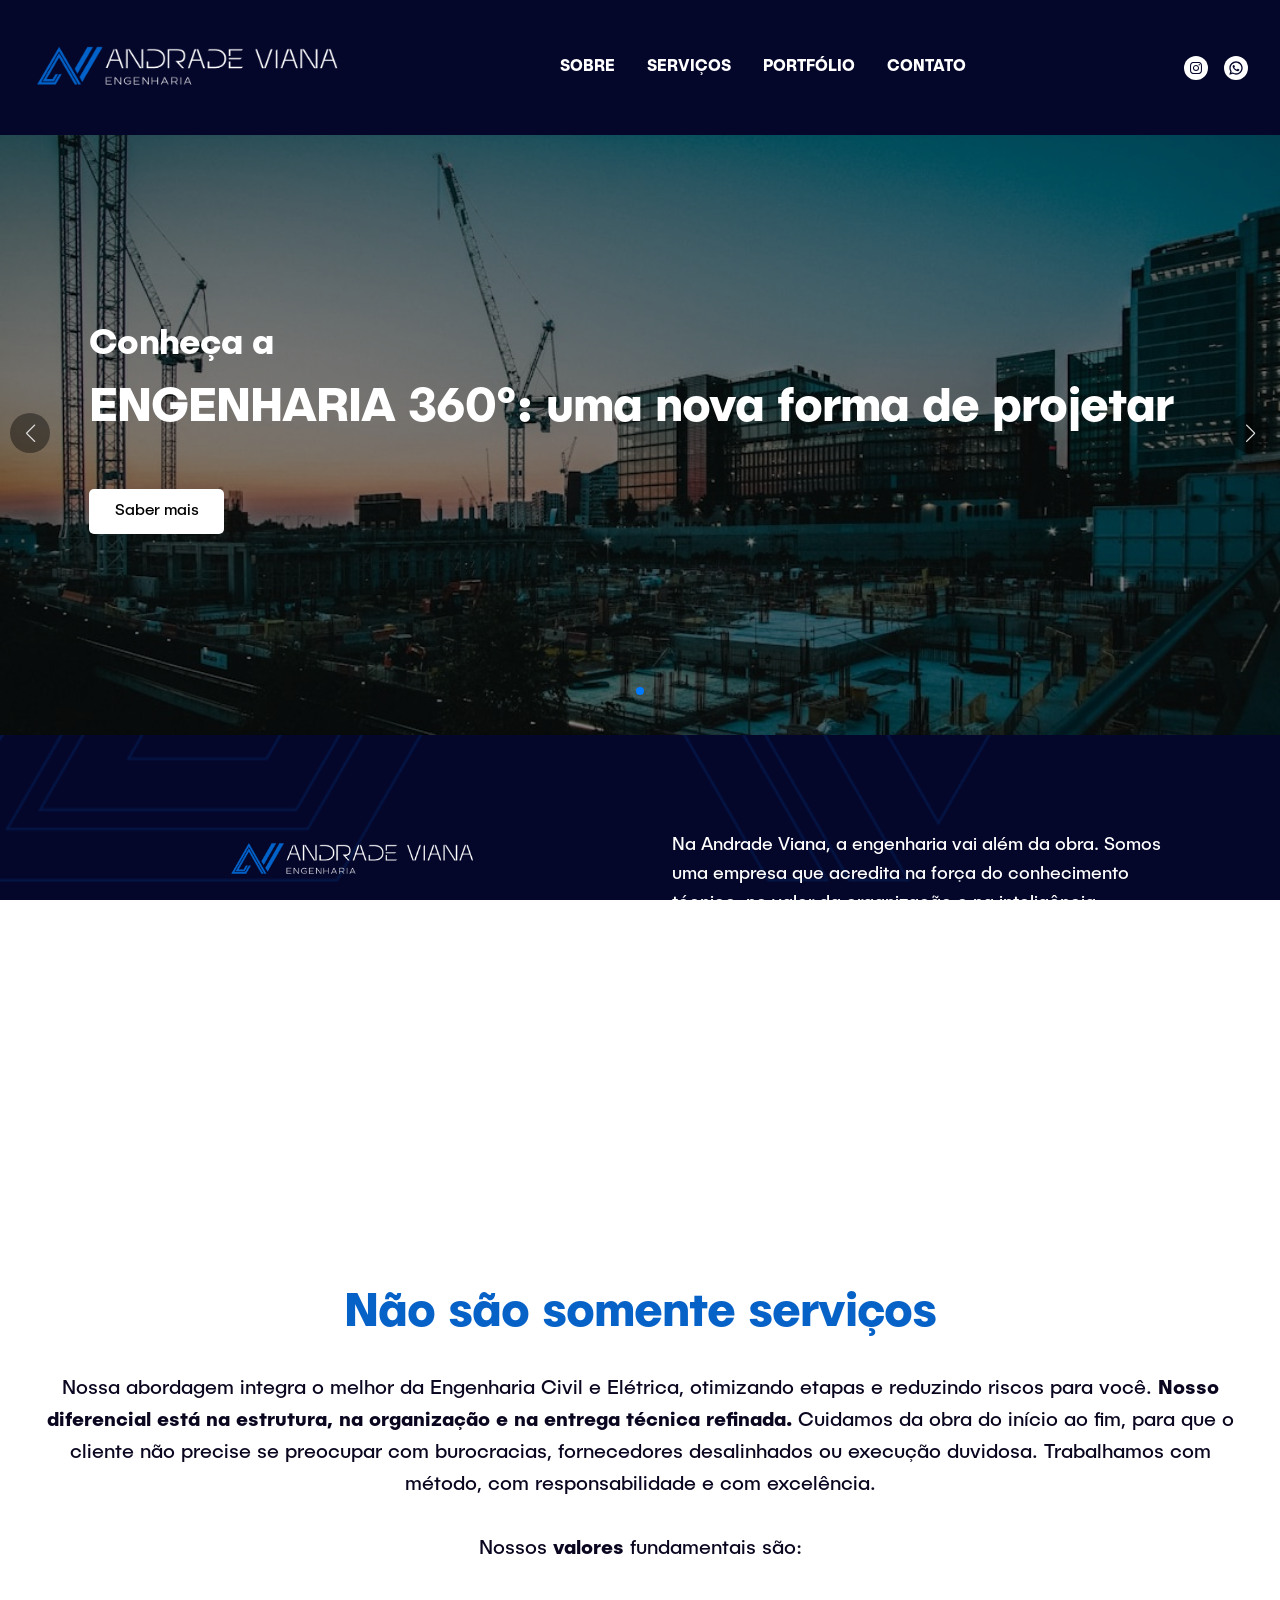
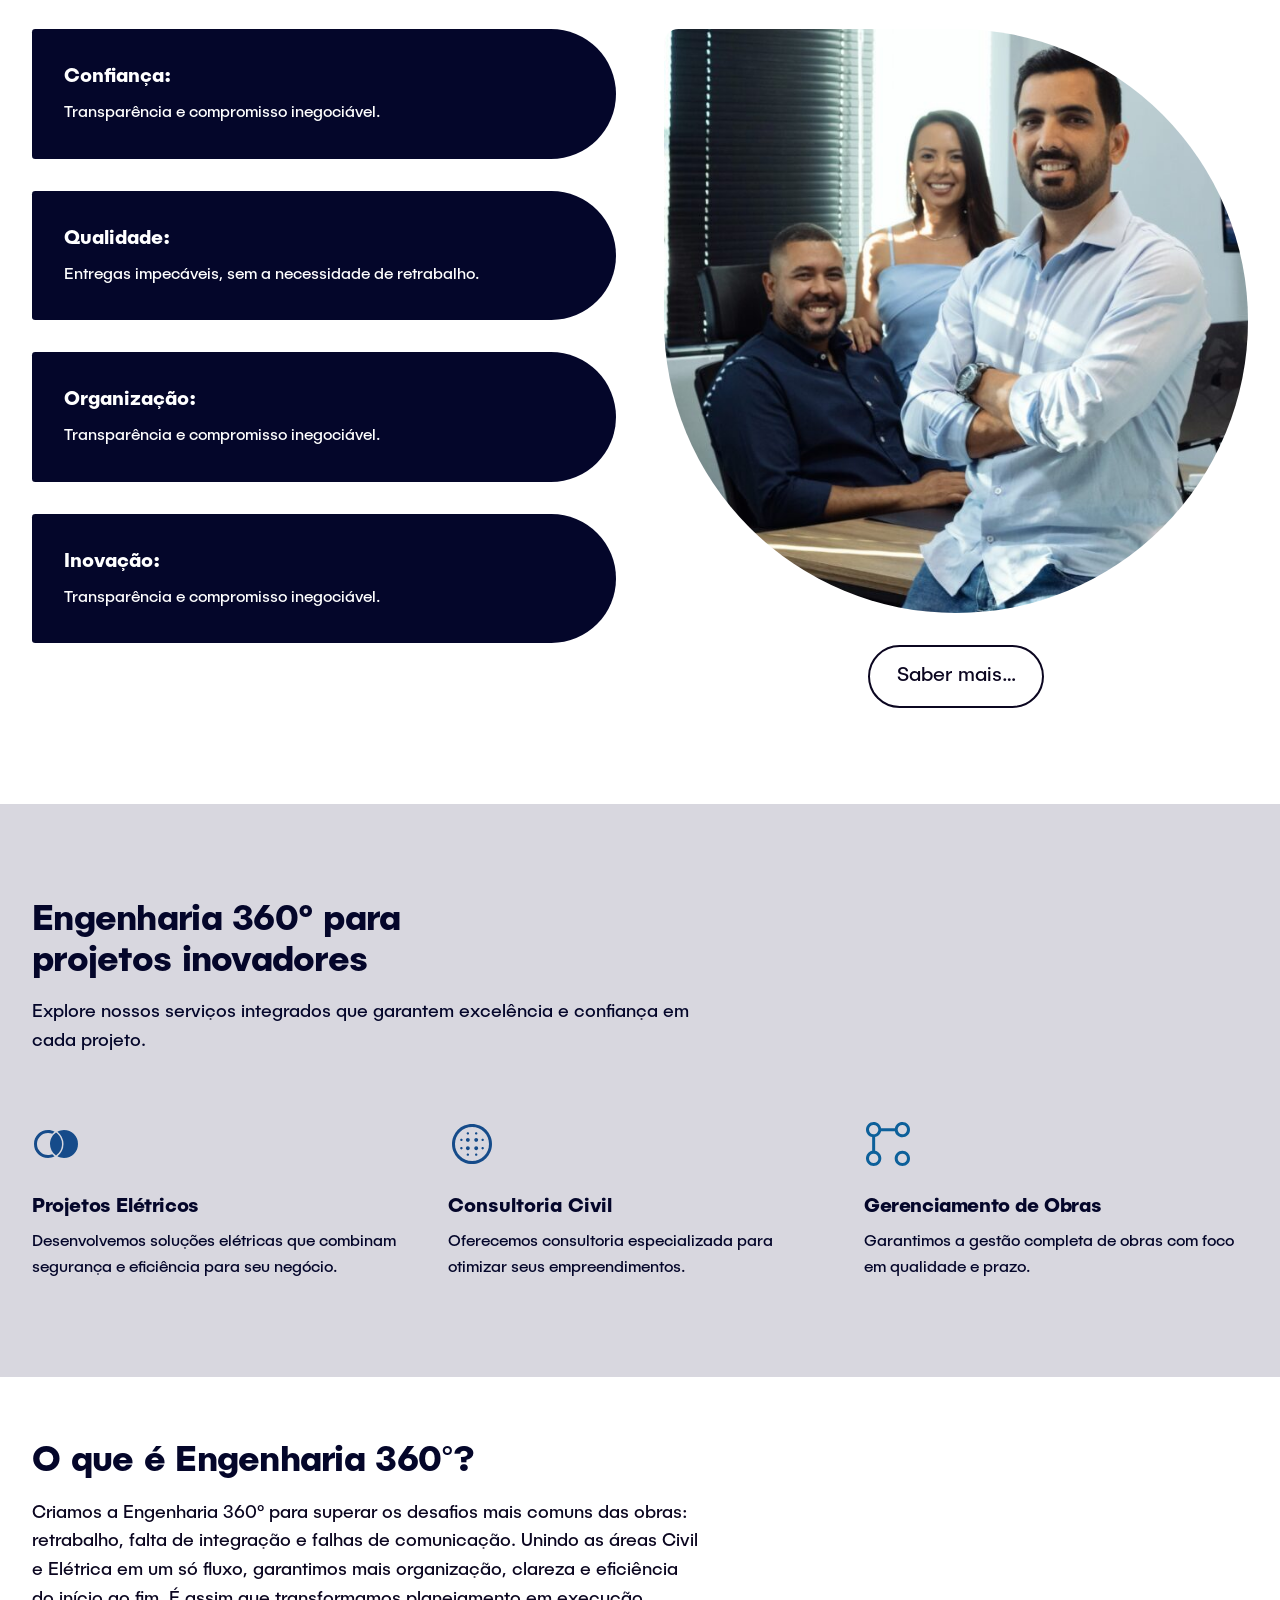
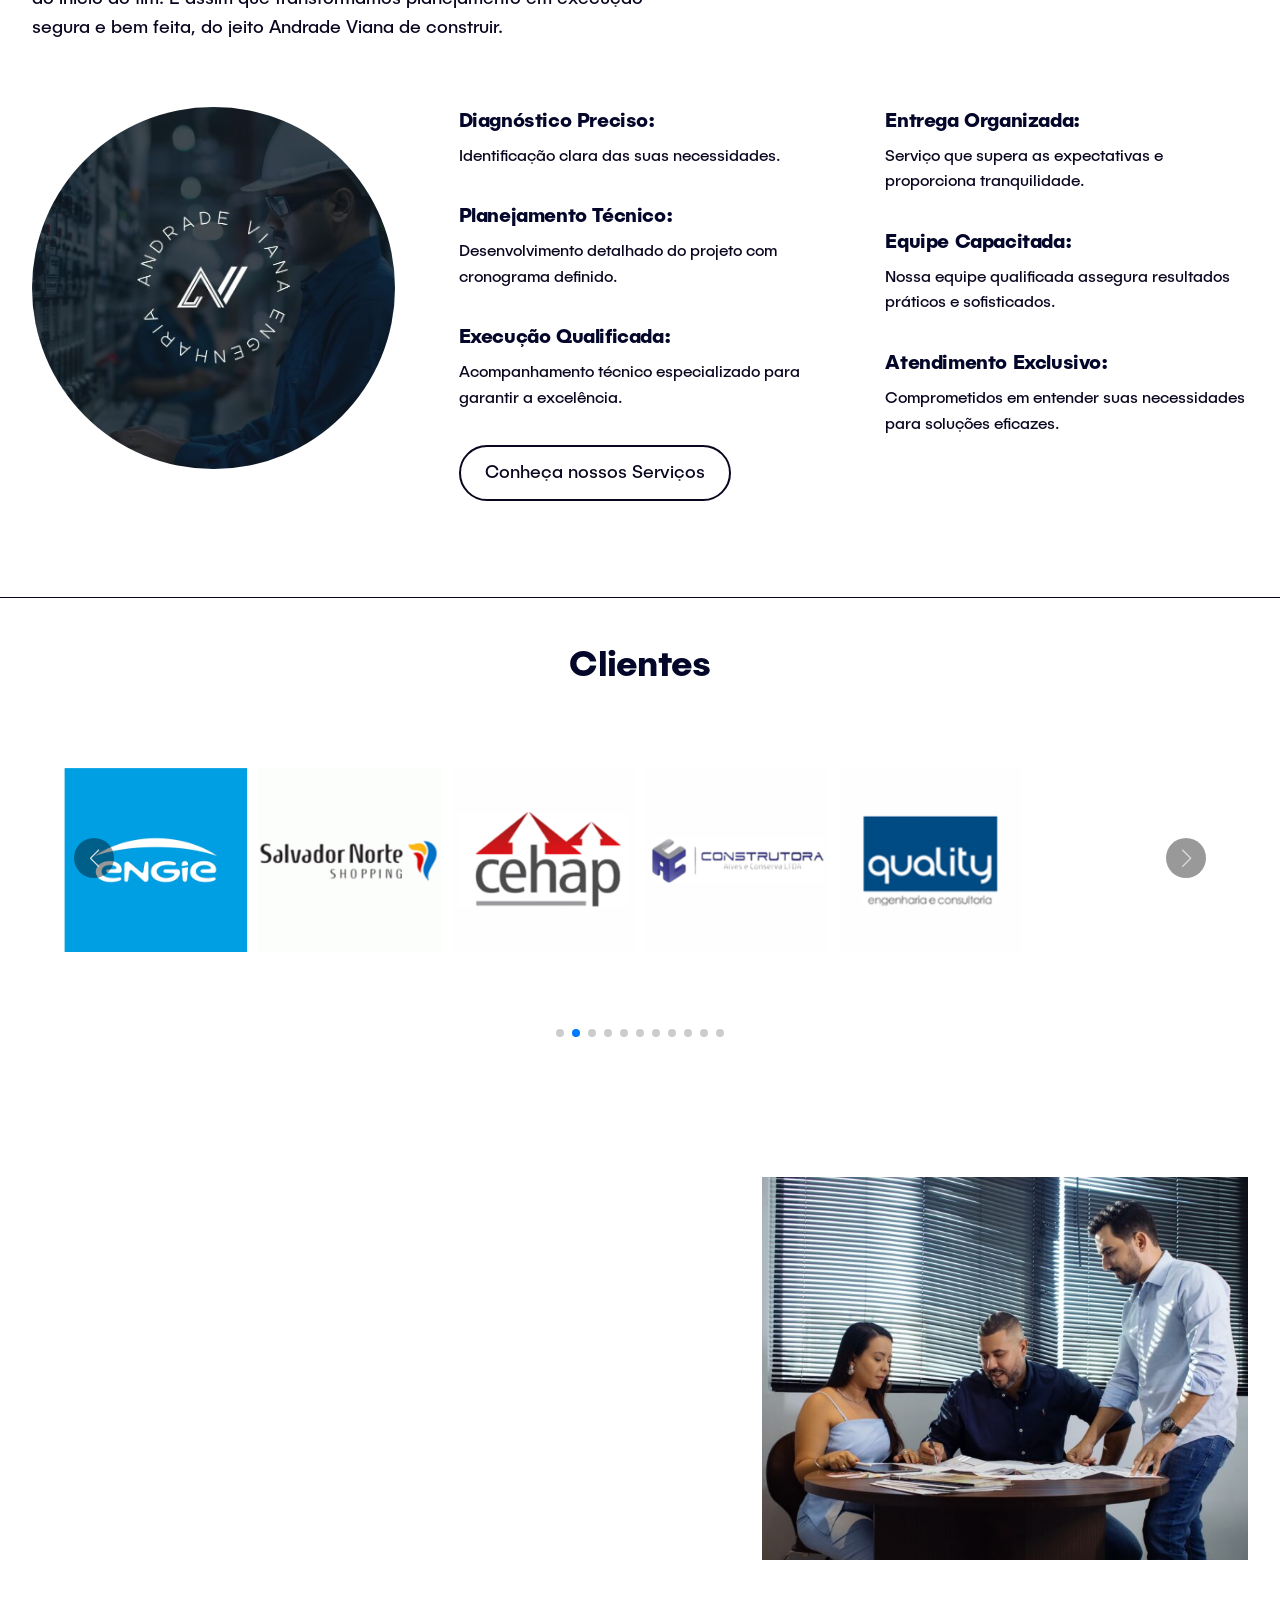
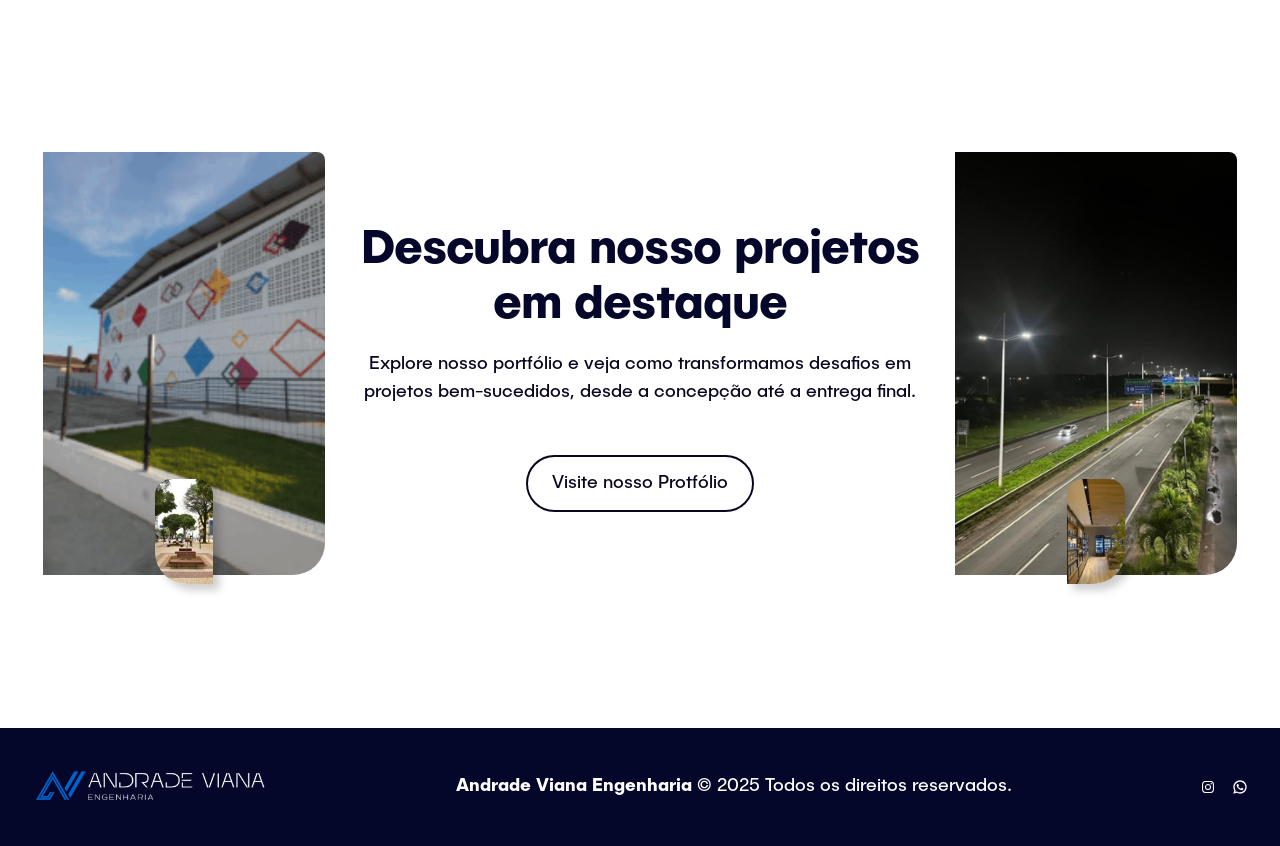
<file: index.html>
<!DOCTYPE html>
<html lang="pt-BR">
<head>
	<meta charset="UTF-8" />
	<meta name="viewport" content="width=device-width, initial-scale=1" />
<meta name='robots' content='max-image-preview:large' />
<title>Andrade Viana Engenharia &#8211; My WordPress Blog</title>
<link rel="alternate" type="application/rss+xml" title="Feed para Andrade Viana Engenharia &raquo;" href="https://andradevianaengenharia.com.br/feed/" />
<link rel="alternate" type="application/rss+xml" title="Feed de comentários para Andrade Viana Engenharia &raquo;" href="https://andradevianaengenharia.com.br/comments/feed/" />
<link rel="alternate" title="oEmbed (JSON)" type="application/json+oembed" href="https://andradevianaengenharia.com.br/wp-json/oembed/1.0/embed?url=https%3A%2F%2Fandradevianaengenharia.com.br%2F" />
<link rel="alternate" title="oEmbed (XML)" type="text/xml+oembed" href="https://andradevianaengenharia.com.br/wp-json/oembed/1.0/embed?url=https%3A%2F%2Fandradevianaengenharia.com.br%2F&#038;format=xml" />
<style id="wp-img-auto-sizes-contain-inline-css">
img:is([sizes=auto i],[sizes^="auto," i]){contain-intrinsic-size:3000px 1500px}
/*# sourceURL=wp-img-auto-sizes-contain-inline-css */
</style>
<style id="wp-block-site-logo-inline-css">
.wp-block-site-logo{box-sizing:border-box;line-height:0}.wp-block-site-logo a{display:inline-block;line-height:0}.wp-block-site-logo.is-default-size img{height:auto;width:120px}.wp-block-site-logo img{height:auto;max-width:100%}.wp-block-site-logo a,.wp-block-site-logo img{border-radius:inherit}.wp-block-site-logo.aligncenter{margin-left:auto;margin-right:auto;text-align:center}:root :where(.wp-block-site-logo.is-style-rounded){border-radius:9999px}
/*# sourceURL=https://andradevianaengenharia.com.br/wp-includes/blocks/site-logo/style.min.css */
</style>
<style id="wp-block-group-inline-css">
.wp-block-group{box-sizing:border-box}:where(.wp-block-group.wp-block-group-is-layout-constrained){position:relative}
/*# sourceURL=https://andradevianaengenharia.com.br/wp-includes/blocks/group/style.min.css */
</style>
<style id="wp-block-group-theme-inline-css">
:where(.wp-block-group.has-background){padding:1.25em 2.375em}
/*# sourceURL=https://andradevianaengenharia.com.br/wp-includes/blocks/group/theme.min.css */
</style>
<style id="wp-block-navigation-link-inline-css">
.wp-block-navigation .wp-block-navigation-item__label{overflow-wrap:break-word}.wp-block-navigation .wp-block-navigation-item__description{display:none}.link-ui-tools{outline:1px solid #f0f0f0;padding:8px}.link-ui-block-inserter{padding-top:8px}.link-ui-block-inserter__back{margin-left:8px;text-transform:uppercase}
/*# sourceURL=https://andradevianaengenharia.com.br/wp-includes/blocks/navigation-link/style.min.css */
</style>
<link rel='stylesheet' id='wp-block-navigation-css' href='wp-includes/blocks/navigation/style.min-55e2c542.css' media='all' />
<link rel='stylesheet' id='wp-block-social-links-css' href='wp-includes/blocks/social-links/style.min-55e2c542.css' media='all' />
<style id="wp-block-template-part-theme-inline-css">
:root :where(.wp-block-template-part.has-background){margin-bottom:0;margin-top:0;padding:1.25em 2.375em}
/*# sourceURL=https://andradevianaengenharia.com.br/wp-includes/blocks/template-part/theme.min.css */
</style>
<style id="gutsliders-content-slider-style-inline-css">
.wp-block-gutsliders-content-slider{box-sizing:border-box;position:relative}.wp-block-gutsliders-content-slider .gutslider-content-wrapper{align-items:center;display:flex;flex-direction:column;height:clamp(300px,60vh,500px);justify-content:center}.wp-block-gutsliders-content-slider .gutslider-content-wrapper .gutslider-description,.wp-block-gutsliders-content-slider .gutslider-content-wrapper .gutslider-subtitle,.wp-block-gutsliders-content-slider .gutslider-content-wrapper .gutslider-title{margin:0 0 15px}.wp-block-gutsliders-content-slider .gutslider-content-inner{box-sizing:border-box;margin:0 auto;max-width:80%;padding:clamp(15px,6vw,30px);text-align:center;width:100%}.wp-block-gutsliders-content-slider .gutslider-content-position{align-items:center;display:flex}.wp-block-gutsliders-content-slider .gutslider-btn-flex{display:inline-flex;flex-direction:row;gap:5px}.wp-block-gutsliders-content-slider .gutslider-cta-secondary{background-color:#fff;border-radius:5px;color:#000;display:inline-block;font-size:clamp(14px,2vw,16px);padding:clamp(5px,1vw,10px) clamp(15px,2vw,30px);text-decoration:none!important}.wp-block-gutsliders-content-slider .gutslider-cta-secondary:hover{background-color:#000;color:#fff}.wp-block-gutsliders-content-slider .gutslider-cta{background-color:#fff;border-radius:5px;color:#000;display:inline-block;font-size:clamp(14px,2vw,16px);padding:clamp(5px,1vw,10px) clamp(15px,2vw,30px);text-decoration:none!important}.wp-block-gutsliders-content-slider .gutslider-cta:hover{background-color:#000;color:#fff}.wp-block-gutsliders-content-slider .swiper-container-outer{background-position:50%;background-repeat:no-repeat;background-size:cover;display:block;position:relative;text-decoration:none!important;z-index:1}.wp-block-gutsliders-content-slider .gutslider-video-wrapper{height:100%;left:0;overflow:hidden;position:absolute;top:0;width:100%;z-index:-1}.wp-block-gutsliders-content-slider .gutslider-video-wrapper .gutslider-video{height:100%;left:50%;-o-object-fit:cover;object-fit:cover;position:absolute;top:50%;transform:translateX(-50%) translateY(-50%);width:100%}.wp-block-gutsliders-content-slider .gutslider-overlay{height:100%;left:0;position:absolute;top:0;width:100%;z-index:-1}.wp-block-gutsliders-content-slider .swiper-slide.slide-mode .gutanimation{transition:opacity 1s ease-in-out,transform 1s ease-in-out,color .3s ease-in-out,background-color .3s ease-in-out}.wp-block-gutsliders-content-slider .swiper-slide.slide-mode .gutslider-fadeInUp{opacity:0;transform:translateY(50px)}.wp-block-gutsliders-content-slider .swiper-slide.slide-mode .gutslider-fadeInDown{opacity:0;transform:translateY(-50px)}.wp-block-gutsliders-content-slider .swiper-slide.slide-mode .gutslider-fadeInLeft{opacity:0;transform:translateX(-100px)}.wp-block-gutsliders-content-slider .swiper-slide.slide-mode .gutslider-fadeInRight{opacity:0;transform:translateX(100px)}.wp-block-gutsliders-content-slider .swiper-slide.slide-mode .gutslider-slideInUp{transform:translateY(50px)}.wp-block-gutsliders-content-slider .swiper-slide.slide-mode .gutslider-slideInDown{transform:translateY(-50px)}.wp-block-gutsliders-content-slider .swiper-slide.slide-mode .gutslider-slideInLeft{transform:translateX(-100px)}.wp-block-gutsliders-content-slider .swiper-slide.slide-mode .gutslider-slideInRight{transform:translateX(100px)}.wp-block-gutsliders-content-slider .swiper-slide.slide-mode.swiper-slide-active .gutslider-fadeInDown,.wp-block-gutsliders-content-slider .swiper-slide.slide-mode.swiper-slide-active .gutslider-fadeInUp{opacity:1;transform:translateY(0)}.wp-block-gutsliders-content-slider .swiper-slide.slide-mode.swiper-slide-active .gutslider-fadeInLeft,.wp-block-gutsliders-content-slider .swiper-slide.slide-mode.swiper-slide-active .gutslider-fadeInRight{opacity:1;transform:translateX(0)}.wp-block-gutsliders-content-slider .swiper-slide.slide-mode.swiper-slide-active .gutslider-slideInDown,.wp-block-gutsliders-content-slider .swiper-slide.slide-mode.swiper-slide-active .gutslider-slideInUp{transform:translateY(0)}.wp-block-gutsliders-content-slider .swiper-slide.slide-mode.swiper-slide-active .gutslider-slideInLeft,.wp-block-gutsliders-content-slider .swiper-slide.slide-mode.swiper-slide-active .gutslider-slideInRight{transform:translateX(0)}.wp-block-gutsliders-content-slider .swiper-button-next,.wp-block-gutsliders-content-slider .swiper-button-prev{background:rgba(0,0,0,.4);border-radius:50%;color:#e0e0e0;height:clamp(24px,6vw,40px);transition:all .3s ease-in-out;width:clamp(24px,6vw,40px)}.wp-block-gutsliders-content-slider .swiper-button-next:hover,.wp-block-gutsliders-content-slider .swiper-button-prev:hover{background:rgba(0,0,0,.8);color:#fff}.wp-block-gutsliders-content-slider .swiper-button-next:after,.wp-block-gutsliders-content-slider .swiper-button-prev:after{font-size:clamp(12px,3vw,18px)}.wp-block-gutsliders-content-slider.nav_outside.nav_cc{padding:0 clamp(40px,6vw,60px)}.wp-block-gutsliders-content-slider.nav_outside.nav_tc,.wp-block-gutsliders-content-slider.nav_outside.nav_tl,.wp-block-gutsliders-content-slider.nav_outside.nav_tr{padding:clamp(40px,6vw,60px) 0 0}.wp-block-gutsliders-content-slider.nav_outside.nav_bc,.wp-block-gutsliders-content-slider.nav_outside.nav_bl,.wp-block-gutsliders-content-slider.nav_outside.nav_br{padding:0 0 clamp(40px,6vw,60px)}.wp-block-gutsliders-content-slider .gutslider-nav{z-index:11}.wp-block-gutsliders-content-slider .gutslider-nav:not(.nav_inside,.nav_cc),.wp-block-gutsliders-content-slider .gutslider-nav:not(.nav_outside,.nav_cc){display:flex;gap:5px;position:absolute}.wp-block-gutsliders-content-slider .gutslider-nav:not(.nav_inside,.nav_cc) .gutslider-next,.wp-block-gutsliders-content-slider .gutslider-nav:not(.nav_inside,.nav_cc) .gutslider-prev,.wp-block-gutsliders-content-slider .gutslider-nav:not(.nav_inside,.nav_cc) .swiper-button-next,.wp-block-gutsliders-content-slider .gutslider-nav:not(.nav_inside,.nav_cc) .swiper-button-prev,.wp-block-gutsliders-content-slider .gutslider-nav:not(.nav_outside,.nav_cc) .gutslider-next,.wp-block-gutsliders-content-slider .gutslider-nav:not(.nav_outside,.nav_cc) .gutslider-prev,.wp-block-gutsliders-content-slider .gutslider-nav:not(.nav_outside,.nav_cc) .swiper-button-next,.wp-block-gutsliders-content-slider .gutslider-nav:not(.nav_outside,.nav_cc) .swiper-button-prev{bottom:auto;left:auto;margin:0!important;position:relative;right:auto;top:auto}.wp-block-gutsliders-content-slider .gutslider-nav.nav_outside.nav_tl{left:0;top:0}.wp-block-gutsliders-content-slider .gutslider-nav.nav_outside.nav_tc{left:50%;top:0;transform:translateX(-50%)}.wp-block-gutsliders-content-slider .gutslider-nav.nav_outside.nav_tr{right:0;top:0}.wp-block-gutsliders-content-slider .gutslider-nav.nav_outside.nav_bl{bottom:0;left:0}.wp-block-gutsliders-content-slider .gutslider-nav.nav_outside.nav_bc{bottom:0;left:50%;transform:translateX(-50%)}.wp-block-gutsliders-content-slider .gutslider-nav.nav_outside.nav_br{bottom:0;right:0}.wp-block-gutsliders-content-slider .gutslider-nav.nav_inside.nav_tl{left:0;top:0}.wp-block-gutsliders-content-slider .gutslider-nav.nav_inside.nav_tc{left:50%;top:0;transform:translateX(-50%)}.wp-block-gutsliders-content-slider .gutslider-nav.nav_inside.nav_tr{right:0;top:0}.wp-block-gutsliders-content-slider .gutslider-nav.nav_inside.nav_bl{bottom:0;left:0}.wp-block-gutsliders-content-slider .gutslider-nav.nav_inside.nav_bc{bottom:0;left:50%;transform:translateX(-50%)}.wp-block-gutsliders-content-slider .gutslider-nav.nav_inside.nav_br{bottom:0;right:0}.wp-block-gutsliders-content-slider .gutslider-prev{left:var(--swiper-navigation-sides-offset,10px);right:auto}.wp-block-gutsliders-content-slider .gutslider-next{left:auto;right:var(--swiper-navigation-sides-offset,10px)}.wp-block-gutsliders-content-slider .gutslider-next,.wp-block-gutsliders-content-slider .gutslider-prev{align-items:center;background-color:#333;border-radius:50%;color:#fff;cursor:pointer;display:flex;height:clamp(24px,6vw,40px);justify-content:center;margin-top:calc(0px - var(--swiper-navigation-size)/2);position:absolute;top:var(--swiper-navigation-top-offset,50%);transition:all .3s ease-in-out;width:clamp(24px,6vw,40px);z-index:11}.wp-block-gutsliders-content-slider .gutslider-next:hover,.wp-block-gutsliders-content-slider .gutslider-prev:hover{background-color:#000;color:#fff}.wp-block-gutsliders-content-slider .gutslider-next svg,.wp-block-gutsliders-content-slider .gutslider-prev svg{height:1em;width:1em}.wp-block-gutsliders-content-slider .gutslider-next-icon,.wp-block-gutsliders-content-slider .gutslider-prev-icon{align-items:center;display:flex;justify-content:center}.wp-block-gutsliders-content-slider .swiper-pagination-bullet{transition:all .3s ease-in-out}@media(max-width:768px){.wp-block-gutsliders-content-slider .gutslider-btn-flex{flex-direction:column;gap:5px}}

/*# sourceURL=https://andradevianaengenharia.com.br/wp-content/plugins/slider-blocks/build/blocks/content-slider/style-index.css */
</style>
<style id="wp-block-columns-inline-css">
.wp-block-columns{box-sizing:border-box;display:flex;flex-wrap:wrap!important}@media (min-width:782px){.wp-block-columns{flex-wrap:nowrap!important}}.wp-block-columns{align-items:normal!important}.wp-block-columns.are-vertically-aligned-top{align-items:flex-start}.wp-block-columns.are-vertically-aligned-center{align-items:center}.wp-block-columns.are-vertically-aligned-bottom{align-items:flex-end}@media (max-width:781px){.wp-block-columns:not(.is-not-stacked-on-mobile)>.wp-block-column{flex-basis:100%!important}}@media (min-width:782px){.wp-block-columns:not(.is-not-stacked-on-mobile)>.wp-block-column{flex-basis:0;flex-grow:1}.wp-block-columns:not(.is-not-stacked-on-mobile)>.wp-block-column[style*=flex-basis]{flex-grow:0}}.wp-block-columns.is-not-stacked-on-mobile{flex-wrap:nowrap!important}.wp-block-columns.is-not-stacked-on-mobile>.wp-block-column{flex-basis:0;flex-grow:1}.wp-block-columns.is-not-stacked-on-mobile>.wp-block-column[style*=flex-basis]{flex-grow:0}:where(.wp-block-columns){margin-bottom:1.75em}:where(.wp-block-columns.has-background){padding:1.25em 2.375em}.wp-block-column{flex-grow:1;min-width:0;overflow-wrap:break-word;word-break:break-word}.wp-block-column.is-vertically-aligned-top{align-self:flex-start}.wp-block-column.is-vertically-aligned-center{align-self:center}.wp-block-column.is-vertically-aligned-bottom{align-self:flex-end}.wp-block-column.is-vertically-aligned-stretch{align-self:stretch}.wp-block-column.is-vertically-aligned-bottom,.wp-block-column.is-vertically-aligned-center,.wp-block-column.is-vertically-aligned-top{width:100%}
/*# sourceURL=https://andradevianaengenharia.com.br/wp-includes/blocks/columns/style.min.css */
</style>
<style id="wp-block-heading-inline-css">
h1:where(.wp-block-heading).has-background,h2:where(.wp-block-heading).has-background,h3:where(.wp-block-heading).has-background,h4:where(.wp-block-heading).has-background,h5:where(.wp-block-heading).has-background,h6:where(.wp-block-heading).has-background{padding:1.25em 2.375em}h1.has-text-align-left[style*=writing-mode]:where([style*=vertical-lr]),h1.has-text-align-right[style*=writing-mode]:where([style*=vertical-rl]),h2.has-text-align-left[style*=writing-mode]:where([style*=vertical-lr]),h2.has-text-align-right[style*=writing-mode]:where([style*=vertical-rl]),h3.has-text-align-left[style*=writing-mode]:where([style*=vertical-lr]),h3.has-text-align-right[style*=writing-mode]:where([style*=vertical-rl]),h4.has-text-align-left[style*=writing-mode]:where([style*=vertical-lr]),h4.has-text-align-right[style*=writing-mode]:where([style*=vertical-rl]),h5.has-text-align-left[style*=writing-mode]:where([style*=vertical-lr]),h5.has-text-align-right[style*=writing-mode]:where([style*=vertical-rl]),h6.has-text-align-left[style*=writing-mode]:where([style*=vertical-lr]),h6.has-text-align-right[style*=writing-mode]:where([style*=vertical-rl]){rotate:180deg}
/*# sourceURL=https://andradevianaengenharia.com.br/wp-includes/blocks/heading/style.min.css */
</style>
<style id="wp-block-paragraph-inline-css">
.is-small-text{font-size:.875em}.is-regular-text{font-size:1em}.is-large-text{font-size:2.25em}.is-larger-text{font-size:3em}.has-drop-cap:not(:focus):first-letter{float:left;font-size:8.4em;font-style:normal;font-weight:100;line-height:.68;margin:.05em .1em 0 0;text-transform:uppercase}body.rtl .has-drop-cap:not(:focus):first-letter{float:none;margin-left:.1em}p.has-drop-cap.has-background{overflow:hidden}:root :where(p.has-background){padding:1.25em 2.375em}:where(p.has-text-color:not(.has-link-color)) a{color:inherit}p.has-text-align-left[style*="writing-mode:vertical-lr"],p.has-text-align-right[style*="writing-mode:vertical-rl"]{rotate:180deg}
/*# sourceURL=https://andradevianaengenharia.com.br/wp-includes/blocks/paragraph/style.min.css */
</style>
<style id="wp-block-image-inline-css">
.wp-block-image>a,.wp-block-image>figure>a{display:inline-block}.wp-block-image img{box-sizing:border-box;height:auto;max-width:100%;vertical-align:bottom}@media not (prefers-reduced-motion){.wp-block-image img.hide{visibility:hidden}.wp-block-image img.show{animation:show-content-image .4s}}.wp-block-image[style*=border-radius] img,.wp-block-image[style*=border-radius]>a{border-radius:inherit}.wp-block-image.has-custom-border img{box-sizing:border-box}.wp-block-image.aligncenter{text-align:center}.wp-block-image.alignfull>a,.wp-block-image.alignwide>a{width:100%}.wp-block-image.alignfull img,.wp-block-image.alignwide img{height:auto;width:100%}.wp-block-image .aligncenter,.wp-block-image .alignleft,.wp-block-image .alignright,.wp-block-image.aligncenter,.wp-block-image.alignleft,.wp-block-image.alignright{display:table}.wp-block-image .aligncenter>figcaption,.wp-block-image .alignleft>figcaption,.wp-block-image .alignright>figcaption,.wp-block-image.aligncenter>figcaption,.wp-block-image.alignleft>figcaption,.wp-block-image.alignright>figcaption{caption-side:bottom;display:table-caption}.wp-block-image .alignleft{float:left;margin:.5em 1em .5em 0}.wp-block-image .alignright{float:right;margin:.5em 0 .5em 1em}.wp-block-image .aligncenter{margin-left:auto;margin-right:auto}.wp-block-image :where(figcaption){margin-bottom:1em;margin-top:.5em}.wp-block-image.is-style-circle-mask img{border-radius:9999px}@supports ((-webkit-mask-image:none) or (mask-image:none)) or (-webkit-mask-image:none){.wp-block-image.is-style-circle-mask img{border-radius:0;-webkit-mask-image:url('data:image/svg+xml;utf8,<svg viewBox="0 0 100 100" xmlns="http://www.w3.org/2000/svg"><circle cx="50" cy="50" r="50"/></svg>');mask-image:url('data:image/svg+xml;utf8,<svg viewBox="0 0 100 100" xmlns="http://www.w3.org/2000/svg"><circle cx="50" cy="50" r="50"/></svg>');mask-mode:alpha;-webkit-mask-position:center;mask-position:center;-webkit-mask-repeat:no-repeat;mask-repeat:no-repeat;-webkit-mask-size:contain;mask-size:contain}}:root :where(.wp-block-image.is-style-rounded img,.wp-block-image .is-style-rounded img){border-radius:9999px}.wp-block-image figure{margin:0}.wp-lightbox-container{display:flex;flex-direction:column;position:relative}.wp-lightbox-container img{cursor:zoom-in}.wp-lightbox-container img:hover+button{opacity:1}.wp-lightbox-container button{align-items:center;backdrop-filter:blur(16px) saturate(180%);background-color:rgba(90,90,90,.25);border:none;border-radius:4px;cursor:zoom-in;display:flex;height:20px;justify-content:center;opacity:0;padding:0;position:absolute;right:16px;text-align:center;top:16px;width:20px;z-index:100}@media not (prefers-reduced-motion){.wp-lightbox-container button{transition:opacity .2s ease}}.wp-lightbox-container button:focus-visible{outline:3px auto rgba(90,90,90,.25);outline:3px auto -webkit-focus-ring-color;outline-offset:3px}.wp-lightbox-container button:hover{cursor:pointer;opacity:1}.wp-lightbox-container button:focus{opacity:1}.wp-lightbox-container button:focus,.wp-lightbox-container button:hover,.wp-lightbox-container button:not(:hover):not(:active):not(.has-background){background-color:rgba(90,90,90,.25);border:none}.wp-lightbox-overlay{box-sizing:border-box;cursor:zoom-out;height:100vh;left:0;overflow:hidden;position:fixed;top:0;visibility:hidden;width:100%;z-index:100000}.wp-lightbox-overlay .wp-lightbox-close-button{align-items:center;cursor:pointer;display:flex;font-family:inherit;gap:8px;justify-content:center;line-height:1;min-height:40px;min-width:40px;padding:0 4px;position:absolute;right:calc(env(safe-area-inset-right) + 16px);top:calc(env(safe-area-inset-top) + 16px);z-index:5000000}.wp-lightbox-overlay .wp-lightbox-close-button:focus,.wp-lightbox-overlay .wp-lightbox-close-button:hover,.wp-lightbox-overlay .wp-lightbox-close-button:not(:hover):not(:active):not(.has-background){background:none;border:none}.wp-lightbox-overlay .wp-lightbox-close-button:has(.wp-lightbox-close-text:not([hidden])) .wp-lightbox-close-icon svg{height:1em;width:1em}.wp-lightbox-overlay .wp-lightbox-close-icon svg{display:block}.wp-lightbox-overlay .wp-lightbox-navigation-button-next,.wp-lightbox-overlay .wp-lightbox-navigation-button-prev{align-items:center;bottom:16px;cursor:pointer;display:flex;font-family:inherit;gap:4px;justify-content:center;line-height:1;min-height:40px;min-width:40px;padding:0 8px;position:absolute;z-index:2000002}.wp-lightbox-overlay .wp-lightbox-navigation-button-next[hidden],.wp-lightbox-overlay .wp-lightbox-navigation-button-prev[hidden]{display:none}@media (min-width:960px){.wp-lightbox-overlay .wp-lightbox-navigation-button-next,.wp-lightbox-overlay .wp-lightbox-navigation-button-prev{bottom:50%;transform:translateY(-50%)}}.wp-lightbox-overlay .wp-lightbox-navigation-button-next:focus,.wp-lightbox-overlay .wp-lightbox-navigation-button-next:hover,.wp-lightbox-overlay .wp-lightbox-navigation-button-next:not(:hover):not(:active):not(.has-background),.wp-lightbox-overlay .wp-lightbox-navigation-button-prev:focus,.wp-lightbox-overlay .wp-lightbox-navigation-button-prev:hover,.wp-lightbox-overlay .wp-lightbox-navigation-button-prev:not(:hover):not(:active):not(.has-background){background:none;border:none;padding:0 8px}.wp-lightbox-overlay .wp-lightbox-navigation-button-next:has(.wp-lightbox-navigation-text:not([hidden])) .wp-lightbox-navigation-icon svg,.wp-lightbox-overlay .wp-lightbox-navigation-button-prev:has(.wp-lightbox-navigation-text:not([hidden])) .wp-lightbox-navigation-icon svg{display:block;height:1.5em;width:1.5em}.wp-lightbox-overlay .wp-lightbox-navigation-button-prev{left:calc(env(safe-area-inset-left) + 16px)}.wp-lightbox-overlay .wp-lightbox-navigation-button-next{right:calc(env(safe-area-inset-right) + 16px)}.wp-lightbox-overlay .wp-lightbox-navigation-icon svg{vertical-align:middle}.wp-lightbox-overlay .lightbox-image-container{height:var(--wp--lightbox-container-height);left:50%;overflow:hidden;position:absolute;top:50%;transform:translate(-50%,-50%);transform-origin:top left;width:var(--wp--lightbox-container-width);z-index:2000001}.wp-lightbox-overlay .wp-block-image{align-items:center;box-sizing:border-box;display:flex;height:100%;justify-content:center;margin:0;position:relative;transform-origin:0 0;width:100%;z-index:3000000}.wp-lightbox-overlay .wp-block-image img{height:var(--wp--lightbox-image-height);min-height:var(--wp--lightbox-image-height);min-width:var(--wp--lightbox-image-width);width:var(--wp--lightbox-image-width)}.wp-lightbox-overlay .wp-block-image figcaption{display:none}.wp-lightbox-overlay button{background:none;border:none}.wp-lightbox-overlay .scrim{background-color:#fff;height:100%;opacity:.9;position:absolute;width:100%;z-index:2000000}.wp-lightbox-overlay.active{visibility:visible}@media not (prefers-reduced-motion){.wp-lightbox-overlay.active{animation:turn-on-visibility .25s both}.wp-lightbox-overlay.active img{animation:turn-on-visibility .35s both}.wp-lightbox-overlay.show-closing-animation:not(.active){animation:turn-off-visibility .35s both}.wp-lightbox-overlay.show-closing-animation:not(.active) img{animation:turn-off-visibility .25s both}.wp-lightbox-overlay.zoom.active{animation:none;opacity:1;visibility:visible}.wp-lightbox-overlay.zoom.active .lightbox-image-container{animation:lightbox-zoom-in .4s}.wp-lightbox-overlay.zoom.active .lightbox-image-container img{animation:none}.wp-lightbox-overlay.zoom.active .scrim{animation:turn-on-visibility .4s forwards}.wp-lightbox-overlay.zoom.show-closing-animation:not(.active){animation:none}.wp-lightbox-overlay.zoom.show-closing-animation:not(.active) .lightbox-image-container{animation:lightbox-zoom-out .4s}.wp-lightbox-overlay.zoom.show-closing-animation:not(.active) .lightbox-image-container img{animation:none}.wp-lightbox-overlay.zoom.show-closing-animation:not(.active) .scrim{animation:turn-off-visibility .4s forwards}}@keyframes show-content-image{0%{visibility:hidden}99%{visibility:hidden}to{visibility:visible}}@keyframes turn-on-visibility{0%{opacity:0}to{opacity:1}}@keyframes turn-off-visibility{0%{opacity:1;visibility:visible}99%{opacity:0;visibility:visible}to{opacity:0;visibility:hidden}}@keyframes lightbox-zoom-in{0%{transform:translate(calc((-100vw + var(--wp--lightbox-scrollbar-width))/2 + var(--wp--lightbox-initial-left-position)),calc(-50vh + var(--wp--lightbox-initial-top-position))) scale(var(--wp--lightbox-scale))}to{transform:translate(-50%,-50%) scale(1)}}@keyframes lightbox-zoom-out{0%{transform:translate(-50%,-50%) scale(1);visibility:visible}99%{visibility:visible}to{transform:translate(calc((-100vw + var(--wp--lightbox-scrollbar-width))/2 + var(--wp--lightbox-initial-left-position)),calc(-50vh + var(--wp--lightbox-initial-top-position))) scale(var(--wp--lightbox-scale));visibility:hidden}}
/*# sourceURL=https://andradevianaengenharia.com.br/wp-includes/blocks/image/style.min.css */
</style>
<style id="wp-block-image-theme-inline-css">
:root :where(.wp-block-image figcaption){color:#555;font-size:13px;text-align:center}.is-dark-theme :root :where(.wp-block-image figcaption){color:hsla(0,0%,100%,.65)}.wp-block-image{margin:0 0 1em}
/*# sourceURL=https://andradevianaengenharia.com.br/wp-includes/blocks/image/theme.min.css */
</style>
<style id="wp-block-button-inline-css">
.wp-block-button__link{align-content:center;box-sizing:border-box;cursor:pointer;display:inline-block;height:100%;text-align:center;word-break:break-word}.wp-block-button__link.aligncenter{text-align:center}.wp-block-button__link.alignright{text-align:right}:where(.wp-block-button__link){border-radius:9999px;box-shadow:none;padding:calc(.667em + 2px) calc(1.333em + 2px);text-decoration:none}.wp-block-button[style*=text-decoration] .wp-block-button__link{text-decoration:inherit}.wp-block-buttons>.wp-block-button.has-custom-width{max-width:none}.wp-block-buttons>.wp-block-button.has-custom-width .wp-block-button__link{width:100%}.wp-block-buttons>.wp-block-button.has-custom-font-size .wp-block-button__link{font-size:inherit}.wp-block-buttons>.wp-block-button[class*=wp-block-button__width]{width:calc(var(--wp--block-button--width)*1% - var(--wp--style--block-gap, .5em)*(1 - var(--wp--block-button--width)/100))}.wp-block-buttons>.wp-block-button.wp-block-button__width-25{width:calc(25% - var(--wp--style--block-gap, .5em)*.75)}.wp-block-buttons>.wp-block-button.wp-block-button__width-50{width:calc(50% - var(--wp--style--block-gap, .5em)*.5)}.wp-block-buttons>.wp-block-button.wp-block-button__width-75{width:calc(75% - var(--wp--style--block-gap, .5em)*.25)}.wp-block-buttons>.wp-block-button.wp-block-button__width-100{flex-basis:100%;width:100%}.wp-block-buttons.is-vertical>.wp-block-button[class*=wp-block-button__width]{width:calc(var(--wp--block-button--width)*1%)}.wp-block-buttons.is-vertical>.wp-block-button.wp-block-button__width-25{width:25%}.wp-block-buttons.is-vertical>.wp-block-button.wp-block-button__width-50{width:50%}.wp-block-buttons.is-vertical>.wp-block-button.wp-block-button__width-75{width:75%}.wp-block-button.is-style-squared,.wp-block-button__link.wp-block-button.is-style-squared{border-radius:0}.wp-block-button.no-border-radius,.wp-block-button__link.no-border-radius{border-radius:0!important}:root :where(.wp-block-button .wp-block-button__link.is-style-outline),:root :where(.wp-block-button.is-style-outline>.wp-block-button__link){border:2px solid;padding:.667em 1.333em}:root :where(.wp-block-button .wp-block-button__link.is-style-outline:not(.has-text-color)),:root :where(.wp-block-button.is-style-outline>.wp-block-button__link:not(.has-text-color)){color:currentColor}:root :where(.wp-block-button .wp-block-button__link.is-style-outline:not(.has-background)),:root :where(.wp-block-button.is-style-outline>.wp-block-button__link:not(.has-background)){background-color:transparent;background-image:none}
/*# sourceURL=https://andradevianaengenharia.com.br/wp-includes/blocks/button/style.min.css */
</style>
<style id="wp-block-buttons-inline-css">
.wp-block-buttons{box-sizing:border-box}.wp-block-buttons.is-vertical{flex-direction:column}.wp-block-buttons.is-vertical>.wp-block-button:last-child{margin-bottom:0}.wp-block-buttons>.wp-block-button{display:inline-block;margin:0}.wp-block-buttons.is-content-justification-left{justify-content:flex-start}.wp-block-buttons.is-content-justification-left.is-vertical{align-items:flex-start}.wp-block-buttons.is-content-justification-center{justify-content:center}.wp-block-buttons.is-content-justification-center.is-vertical{align-items:center}.wp-block-buttons.is-content-justification-right{justify-content:flex-end}.wp-block-buttons.is-content-justification-right.is-vertical{align-items:flex-end}.wp-block-buttons.is-content-justification-space-between{justify-content:space-between}.wp-block-buttons.aligncenter{text-align:center}.wp-block-buttons:not(.is-content-justification-space-between,.is-content-justification-right,.is-content-justification-left,.is-content-justification-center) .wp-block-button.aligncenter{margin-left:auto;margin-right:auto;width:100%}.wp-block-buttons[style*=text-decoration] .wp-block-button,.wp-block-buttons[style*=text-decoration] .wp-block-button__link{text-decoration:inherit}.wp-block-buttons.has-custom-font-size .wp-block-button__link{font-size:inherit}.wp-block-buttons .wp-block-button__link{width:100%}.wp-block-button.aligncenter{text-align:center}
/*# sourceURL=https://andradevianaengenharia.com.br/wp-includes/blocks/buttons/style.min.css */
</style>
<link rel='stylesheet' id='gutsliders-logo-carousel-style-css' href='wp-content/plugins/slider-blocks/build/blocks/logo-carousel/style-index-c5da632c.css' media='all' />
<style id="wp-block-media-text-inline-css">
.wp-block-media-text{box-sizing:border-box;direction:ltr;display:grid;grid-template-columns:50% 1fr;grid-template-rows:auto}.wp-block-media-text.has-media-on-the-right{grid-template-columns:1fr 50%}.wp-block-media-text.is-vertically-aligned-top>.wp-block-media-text__content,.wp-block-media-text.is-vertically-aligned-top>.wp-block-media-text__media{align-self:start}.wp-block-media-text.is-vertically-aligned-center>.wp-block-media-text__content,.wp-block-media-text.is-vertically-aligned-center>.wp-block-media-text__media,.wp-block-media-text>.wp-block-media-text__content,.wp-block-media-text>.wp-block-media-text__media{align-self:center}.wp-block-media-text.is-vertically-aligned-bottom>.wp-block-media-text__content,.wp-block-media-text.is-vertically-aligned-bottom>.wp-block-media-text__media{align-self:end}.wp-block-media-text>.wp-block-media-text__media{grid-column:1;grid-row:1;margin:0}.wp-block-media-text>.wp-block-media-text__content{direction:ltr;grid-column:2;grid-row:1;padding:0 8%;word-break:break-word}.wp-block-media-text.has-media-on-the-right>.wp-block-media-text__media{grid-column:2;grid-row:1}.wp-block-media-text.has-media-on-the-right>.wp-block-media-text__content{grid-column:1;grid-row:1}.wp-block-media-text__media a{display:block}.wp-block-media-text__media img,.wp-block-media-text__media video{height:auto;max-width:unset;vertical-align:middle;width:100%}.wp-block-media-text.is-image-fill>.wp-block-media-text__media{background-size:cover;height:100%;min-height:250px}.wp-block-media-text.is-image-fill>.wp-block-media-text__media>a{display:block;height:100%}.wp-block-media-text.is-image-fill>.wp-block-media-text__media img{clip:rect(0,0,0,0);border:0;height:1px;margin:-1px;overflow:hidden;padding:0;position:absolute;width:1px}.wp-block-media-text.is-image-fill-element>.wp-block-media-text__media{height:100%;min-height:250px;position:relative}.wp-block-media-text.is-image-fill-element>.wp-block-media-text__media>a{display:block;height:100%}.wp-block-media-text.is-image-fill-element>.wp-block-media-text__media img{height:100%;-o-object-fit:cover;object-fit:cover;position:absolute;width:100%}@media (max-width:600px){.wp-block-media-text.is-stacked-on-mobile{grid-template-columns:100%!important}.wp-block-media-text.is-stacked-on-mobile>.wp-block-media-text__media{grid-column:1;grid-row:1}.wp-block-media-text.is-stacked-on-mobile>.wp-block-media-text__content{grid-column:1;grid-row:2}}
/*# sourceURL=https://andradevianaengenharia.com.br/wp-includes/blocks/media-text/style.min.css */
</style>
<style id="wp-block-post-content-inline-css">
.wp-block-post-content{display:flow-root}
/*# sourceURL=https://andradevianaengenharia.com.br/wp-includes/blocks/post-content/style.min.css */
</style>
<style id="wp-block-library-inline-css">
:root{--wp-block-synced-color:#7a00df;--wp-block-synced-color--rgb:122,0,223;--wp-bound-block-color:var(--wp-block-synced-color);--wp-editor-canvas-background:#ddd;--wp-admin-theme-color:#007cba;--wp-admin-theme-color--rgb:0,124,186;--wp-admin-theme-color-darker-10:#006ba1;--wp-admin-theme-color-darker-10--rgb:0,107,160.5;--wp-admin-theme-color-darker-20:#005a87;--wp-admin-theme-color-darker-20--rgb:0,90,135;--wp-admin-border-width-focus:2px}@media (min-resolution:192dpi){:root{--wp-admin-border-width-focus:1.5px}}.wp-element-button{cursor:pointer}:root .has-very-light-gray-background-color{background-color:#eee}:root .has-very-dark-gray-background-color{background-color:#313131}:root .has-very-light-gray-color{color:#eee}:root .has-very-dark-gray-color{color:#313131}:root .has-vivid-green-cyan-to-vivid-cyan-blue-gradient-background{background:linear-gradient(135deg,#00d084,#0693e3)}:root .has-purple-crush-gradient-background{background:linear-gradient(135deg,#34e2e4,#4721fb 50%,#ab1dfe)}:root .has-hazy-dawn-gradient-background{background:linear-gradient(135deg,#faaca8,#dad0ec)}:root .has-subdued-olive-gradient-background{background:linear-gradient(135deg,#fafae1,#67a671)}:root .has-atomic-cream-gradient-background{background:linear-gradient(135deg,#fdd79a,#004a59)}:root .has-nightshade-gradient-background{background:linear-gradient(135deg,#330968,#31cdcf)}:root .has-midnight-gradient-background{background:linear-gradient(135deg,#020381,#2874fc)}:root{--wp--preset--font-size--normal:16px;--wp--preset--font-size--huge:42px}.has-regular-font-size{font-size:1em}.has-larger-font-size{font-size:2.625em}.has-normal-font-size{font-size:var(--wp--preset--font-size--normal)}.has-huge-font-size{font-size:var(--wp--preset--font-size--huge)}:root .has-text-align-center{text-align:center}:root .has-text-align-left{text-align:left}:root .has-text-align-right{text-align:right}.has-fit-text{white-space:nowrap!important}#end-resizable-editor-section{display:none}.aligncenter{clear:both}.items-justified-left{justify-content:flex-start}.items-justified-center{justify-content:center}.items-justified-right{justify-content:flex-end}.items-justified-space-between{justify-content:space-between}.screen-reader-text{word-wrap:normal!important;border:0;clip-path:inset(50%);height:1px;margin:-1px;overflow:hidden;padding:0;position:absolute;width:1px;word-break:normal!important}.screen-reader-text:focus{background-color:#ddd;clip-path:none;color:#444;display:block;font-size:1em;height:auto;left:5px;line-height:normal;padding:15px 23px 14px;text-decoration:none;top:5px;width:auto;z-index:100000}html :where(.has-border-color){border-style:solid}html :where([style^=border-color],[style*=";border-color"],[style*="; border-color"]){border-style:solid}html :where([style^=border-top-color],[style*=";border-top-color"],[style*="; border-top-color"]){border-top-style:solid}html :where([style^=border-right-color],[style*=";border-right-color"],[style*="; border-right-color"]){border-right-style:solid}html :where([style^=border-bottom-color],[style*=";border-bottom-color"],[style*="; border-bottom-color"]){border-bottom-style:solid}html :where([style^=border-left-color],[style*=";border-left-color"],[style*="; border-left-color"]){border-left-style:solid}html :where([style^=border-width],[style*=";border-width"],[style*="; border-width"]){border-style:solid}html :where([style^=border-top-width],[style*=";border-top-width"],[style*="; border-top-width"]){border-top-style:solid}html :where([style^=border-right-width],[style*=";border-right-width"],[style*="; border-right-width"]){border-right-style:solid}html :where([style^=border-bottom-width],[style*=";border-bottom-width"],[style*="; border-bottom-width"]){border-bottom-style:solid}html :where([style^=border-left-width],[style*=";border-left-width"],[style*="; border-left-width"]){border-left-style:solid}html :where(img[class*=wp-image-]){height:auto;max-width:100%}:where(figure){margin:0 0 1em}html :where(.is-position-sticky){--wp-admin--admin-bar--position-offset:var(--wp-admin--admin-bar--height,0px)}@media screen and (max-width:600px){html :where(.is-position-sticky){--wp-admin--admin-bar--position-offset:0px}}
/*# sourceURL=/wp-includes/css/dist/block-library/common.min.css */
</style>
<style id="global-styles-inline-css">
:root{--wp--preset--aspect-ratio--square: 1;--wp--preset--aspect-ratio--4-3: 4/3;--wp--preset--aspect-ratio--3-4: 3/4;--wp--preset--aspect-ratio--3-2: 3/2;--wp--preset--aspect-ratio--2-3: 2/3;--wp--preset--aspect-ratio--16-9: 16/9;--wp--preset--aspect-ratio--9-16: 9/16;--wp--preset--color--black: #000000;--wp--preset--color--cyan-bluish-gray: #abb8c3;--wp--preset--color--white: #ffffff;--wp--preset--color--pale-pink: #f78da7;--wp--preset--color--vivid-red: #cf2e2e;--wp--preset--color--luminous-vivid-orange: #ff6900;--wp--preset--color--luminous-vivid-amber: #fcb900;--wp--preset--color--light-green-cyan: #7bdcb5;--wp--preset--color--vivid-green-cyan: #00d084;--wp--preset--color--pale-cyan-blue: #8ed1fc;--wp--preset--color--vivid-cyan-blue: #0693e3;--wp--preset--color--vivid-purple: #9b51e0;--wp--preset--color--background: #ffffff;--wp--preset--color--foreground: #0B0620;--wp--preset--color--primary: #0762c8;--wp--preset--color--secondary: #04062a;--wp--preset--color--tertiary: #d8d7df;--wp--preset--gradient--vivid-cyan-blue-to-vivid-purple: linear-gradient(135deg,rgb(6,147,227) 0%,rgb(155,81,224) 100%);--wp--preset--gradient--light-green-cyan-to-vivid-green-cyan: linear-gradient(135deg,rgb(122,220,180) 0%,rgb(0,208,130) 100%);--wp--preset--gradient--luminous-vivid-amber-to-luminous-vivid-orange: linear-gradient(135deg,rgb(252,185,0) 0%,rgb(255,105,0) 100%);--wp--preset--gradient--luminous-vivid-orange-to-vivid-red: linear-gradient(135deg,rgb(255,105,0) 0%,rgb(207,46,46) 100%);--wp--preset--gradient--very-light-gray-to-cyan-bluish-gray: linear-gradient(135deg,rgb(238,238,238) 0%,rgb(169,184,195) 100%);--wp--preset--gradient--cool-to-warm-spectrum: linear-gradient(135deg,rgb(74,234,220) 0%,rgb(151,120,209) 20%,rgb(207,42,186) 40%,rgb(238,44,130) 60%,rgb(251,105,98) 80%,rgb(254,248,76) 100%);--wp--preset--gradient--blush-light-purple: linear-gradient(135deg,rgb(255,206,236) 0%,rgb(152,150,240) 100%);--wp--preset--gradient--blush-bordeaux: linear-gradient(135deg,rgb(254,205,165) 0%,rgb(254,45,45) 50%,rgb(107,0,62) 100%);--wp--preset--gradient--luminous-dusk: linear-gradient(135deg,rgb(255,203,112) 0%,rgb(199,81,192) 50%,rgb(65,88,208) 100%);--wp--preset--gradient--pale-ocean: linear-gradient(135deg,rgb(255,245,203) 0%,rgb(182,227,212) 50%,rgb(51,167,181) 100%);--wp--preset--gradient--electric-grass: linear-gradient(135deg,rgb(202,248,128) 0%,rgb(113,206,126) 100%);--wp--preset--gradient--midnight: linear-gradient(135deg,rgb(2,3,129) 0%,rgb(40,116,252) 100%);--wp--preset--gradient--vertical-secondary-to-tertiary: linear-gradient(to bottom,var(--wp--preset--color--secondary) 0%,var(--wp--preset--color--tertiary) 100%);--wp--preset--gradient--vertical-secondary-to-background: linear-gradient(to bottom,var(--wp--preset--color--secondary) 0%,var(--wp--preset--color--background) 100%);--wp--preset--gradient--vertical-tertiary-to-background: linear-gradient(to bottom,var(--wp--preset--color--tertiary) 0%,var(--wp--preset--color--background) 100%);--wp--preset--gradient--diagonal-primary-to-foreground: linear-gradient(to bottom right,var(--wp--preset--color--primary) 0%,var(--wp--preset--color--foreground) 100%);--wp--preset--gradient--diagonal-secondary-to-background: linear-gradient(to bottom right,var(--wp--preset--color--secondary) 50%,var(--wp--preset--color--background) 50%);--wp--preset--gradient--diagonal-background-to-secondary: linear-gradient(to bottom right,var(--wp--preset--color--background) 50%,var(--wp--preset--color--secondary) 50%);--wp--preset--gradient--diagonal-tertiary-to-background: linear-gradient(to bottom right,var(--wp--preset--color--tertiary) 50%,var(--wp--preset--color--background) 50%);--wp--preset--gradient--diagonal-background-to-tertiary: linear-gradient(to bottom right,var(--wp--preset--color--background) 50%,var(--wp--preset--color--tertiary) 50%);--wp--preset--font-size--small: 1rem;--wp--preset--font-size--medium: 1.25rem;--wp--preset--font-size--large: clamp(1.39rem, 1.39rem + ((1vw - 0.2rem) * 1.433), 2.25rem);--wp--preset--font-size--x-large: clamp(1.85rem, 1.85rem + ((1vw - 0.2rem) * 1.917), 3rem);--wp--preset--font-size--xx-large: clamp(2.25rem, 2.25rem + ((1vw - 0.2rem) * 2.5), 3.75rem);--wp--preset--font-family--archivo: "Archivo", sans-serif;--wp--preset--font-family--arsenal: "Arsenal", serif;--wp--preset--font-family--baloo-tamma-2: "Baloo Tamma 2", sans-serif;--wp--preset--font-family--geom: "Geom", sans-serif;--wp--preset--font-family--gotu: "Gotu", sans-serif;--wp--preset--font-family--heebo: "Heebo", sans-serif;--wp--preset--font-family--body: "Hind", sans-serif;--wp--preset--font-family--ibm-plex-sans: 'IBM Plex Sans', sans-serif;--wp--preset--font-family--inconsolata: "Inconsolata", sans-serif;--wp--preset--font-family--inter: "Inter", sans-serif;--wp--preset--font-family--jost: "Jost", sans-serif;--wp--preset--font-family--karla: "Karla", sans-serif;--wp--preset--font-family--koulen: "Koulen", sans-serif;--wp--preset--font-family--manrope: "Manrope", sans-serif;--wp--preset--font-family--marcellus: 'Marcellus', serif;--wp--preset--font-family--montserrat: "Montserrat", sans-serif;--wp--preset--font-family--mulish: "Mulish", sans-serif;--wp--preset--font-family--noto-serif-display: "Noto Serif Display", serif;--wp--preset--font-family--oswald: "Oswald", sans-serif;--wp--preset--font-family--radio-canada: "Radio Canada", sans-serif;--wp--preset--font-family--roboto-flex: "Roboto Flex", sans-serif;--wp--preset--font-family--rubik: "Rubik", sans-serif;--wp--preset--font-family--source-serif-pro: "Source Serif Pro", serif;--wp--preset--font-family--space-mono: "Space Mono", monospace;--wp--preset--font-family--public-sans: "Public Sans", sans-serif;--wp--preset--font-family--publica-sans: "Publica Sans";--wp--preset--spacing--20: 1rem;--wp--preset--spacing--30: min(2rem, 5vw);--wp--preset--spacing--40: min(3rem, 6vw);--wp--preset--spacing--50: min(4rem, 7vw);--wp--preset--spacing--60: min(6rem, 8vw);--wp--preset--spacing--70: min(7rem, 10vw);--wp--preset--spacing--80: min(8rem, 12vw);--wp--preset--shadow--natural: 6px 6px 9px rgba(0, 0, 0, 0.2);--wp--preset--shadow--deep: 12px 12px 50px rgba(0, 0, 0, 0.4);--wp--preset--shadow--sharp: 6px 6px 0px rgba(0, 0, 0, 0.2);--wp--preset--shadow--outlined: 6px 6px 0px -3px rgb(255, 255, 255), 6px 6px rgb(0, 0, 0);--wp--preset--shadow--crisp: 6px 6px 0px rgb(0, 0, 0);--wp--custom--blocks--core-table--variant-stripes--color--background: var(--wp--preset--color--tertiary);--wp--custom--typography--font-smoothing--moz: grayscale;--wp--custom--typography--font-smoothing--webkit: antialiased;--wp--custom--typography--font-weight--black: 900;--wp--custom--typography--font-weight--extra-bold: 800;--wp--custom--typography--font-weight--bold: 700;--wp--custom--typography--font-weight--semi-bold: 600;--wp--custom--typography--font-weight--medium: 500;--wp--custom--typography--font-weight--regular: 400;--wp--custom--typography--font-weight--light: 300;--wp--custom--typography--font-weight--extra-light: 200;--wp--custom--typography--font-weight--thin: 100;--wp--custom--typography--line-height--tiny: 1.15;--wp--custom--typography--line-height--small: 1.2;--wp--custom--typography--line-height--medium: 1.4;--wp--custom--typography--line-height--normal: 1.6;--wp--custom--typography--line-height--large: 1.8;--wp--custom--elements--button--border--radius: 2rem;--wp--custom--elements--button--color--background: var(--wp--preset--color--primary);--wp--custom--elements--button--color--text: var(--wp--preset--color--background);--wp--custom--elements--button--hover--color--background: var(--wp--preset--color--foreground);--wp--custom--elements--button--hover--color--text: var(--wp--preset--color--background);--wp--custom--elements--button--focus--color--background: var(--wp--preset--color--primary);--wp--custom--elements--button--focus--color--text: var(--wp--preset--color--background);--wp--custom--elements--input--border--radius: 4px;--wp--custom--elements--input--border--width: 1px;--wp--custom--elements--input--border--color: var(--wp--preset--color--foreground);--wp--custom--elements--input--color--background: var(--wp--preset--color--background);--wp--custom--elements--input--color--text: var(--wp--preset--color--foreground);--wp--custom--elements--input--spacing--padding--bottom: calc(0.667em + 1px);--wp--custom--elements--input--spacing--padding--left: calc(1.333em + 1px);--wp--custom--elements--input--spacing--padding--right: calc(1.333em + 1px);--wp--custom--elements--input--spacing--padding--top: calc(0.667em + 1px);--wp--custom--elements--input--typography--font-size: 1.15rem;--wp--custom--elements--input--typography--font-weight: var(--wp--custom--font-weight--regular);--wp--custom--elements--input--typography--line-height: 1.384;}.wp-block-button{--wp--preset--dimension--25: 25%;--wp--preset--dimension--50: 50%;--wp--preset--dimension--75: 75%;--wp--preset--dimension--100: 100%;}:root { --wp--style--global--content-size: 42rem;--wp--style--global--wide-size: 80rem; }:where(body) { margin: 0; }.wp-site-blocks { padding-top: var(--wp--style--root--padding-top); padding-bottom: var(--wp--style--root--padding-bottom); }.has-global-padding { padding-right: var(--wp--style--root--padding-right); padding-left: var(--wp--style--root--padding-left); }.has-global-padding > .alignfull { margin-right: calc(var(--wp--style--root--padding-right) * -1); margin-left: calc(var(--wp--style--root--padding-left) * -1); }.has-global-padding :where(:not(.alignfull.is-layout-flow) > .has-global-padding:not(.wp-block-block, .alignfull)) { padding-right: 0; padding-left: 0; }.has-global-padding :where(:not(.alignfull.is-layout-flow) > .has-global-padding:not(.wp-block-block, .alignfull)) > .alignfull { margin-left: 0; margin-right: 0; }.wp-site-blocks > .alignleft { float: left; margin-right: 2em; }.wp-site-blocks > .alignright { float: right; margin-left: 2em; }.wp-site-blocks > .aligncenter { justify-content: center; margin-left: auto; margin-right: auto; }:where(.wp-site-blocks) > * { margin-block-start: var(--wp--preset--spacing--30); margin-block-end: 0; }:where(.wp-site-blocks) > :first-child { margin-block-start: 0; }:where(.wp-site-blocks) > :last-child { margin-block-end: 0; }:root { --wp--style--block-gap: var(--wp--preset--spacing--30); }:root :where(.is-layout-flow) > :first-child{margin-block-start: 0;}:root :where(.is-layout-flow) > :last-child{margin-block-end: 0;}:root :where(.is-layout-flow) > *{margin-block-start: var(--wp--preset--spacing--30);margin-block-end: 0;}:root :where(.is-layout-constrained) > :first-child{margin-block-start: 0;}:root :where(.is-layout-constrained) > :last-child{margin-block-end: 0;}:root :where(.is-layout-constrained) > *{margin-block-start: var(--wp--preset--spacing--30);margin-block-end: 0;}:root :where(.is-layout-flex){gap: var(--wp--preset--spacing--30);}:root :where(.is-layout-grid){gap: var(--wp--preset--spacing--30);}.is-layout-flow > .alignleft{float: left;margin-inline-start: 0;margin-inline-end: 2em;}.is-layout-flow > .alignright{float: right;margin-inline-start: 2em;margin-inline-end: 0;}.is-layout-flow > .aligncenter{margin-left: auto !important;margin-right: auto !important;}.is-layout-constrained > .alignleft{float: left;margin-inline-start: 0;margin-inline-end: 2em;}.is-layout-constrained > .alignright{float: right;margin-inline-start: 2em;margin-inline-end: 0;}.is-layout-constrained > .aligncenter{margin-left: auto !important;margin-right: auto !important;}.is-layout-constrained > :where(:not(.alignleft):not(.alignright):not(.alignfull)){max-width: var(--wp--style--global--content-size);margin-left: auto !important;margin-right: auto !important;}.is-layout-constrained > .alignwide{max-width: var(--wp--style--global--wide-size);}body .is-layout-flex{display: flex;}.is-layout-flex{flex-wrap: wrap;align-items: center;}.is-layout-flex > :is(*, div){margin: 0;}body .is-layout-grid{display: grid;}.is-layout-grid > :is(*, div){margin: 0;}body{background-color: var(--wp--preset--color--background);color: var(--wp--preset--color--foreground);font-family: var(--wp--preset--font-family--publica-sans);font-size: clamp(0.875rem, 0.875rem + ((1vw - 0.2rem) * 0.417), 1.125rem);font-style: normal;font-weight: 400;line-height: var(--wp--custom--typography--line-height--normal);--wp--style--root--padding-top: 0;--wp--style--root--padding-right: var(--wp--preset--spacing--30);--wp--style--root--padding-bottom: 0;--wp--style--root--padding-left: var(--wp--preset--spacing--30);}a:where(:not(.wp-element-button)){color: var(--wp--preset--color--secondary);font-family: var(--wp--preset--font-family--publica-sans);}h1, h2, h3, h4, h5, h6{color: var(--wp--preset--color--secondary);font-family: var(--wp--preset--font-family--publica-sans);}h1{font-size: var(--wp--preset--font-size--xx-large);font-weight: var(--wp--custom--typography--font-weight--semi-bold);letter-spacing: -0.02em;line-height: var(--wp--custom--typography--line-height--tiny);}h2{font-size: var(--wp--preset--font-size--x-large);font-weight: var(--wp--custom--typography--font-weight--semi-bold);letter-spacing: -0.02em;line-height: var(--wp--custom--typography--line-height--tiny);}h3{font-size: var(--wp--preset--font-size--large);font-weight: var(--wp--custom--typography--font-weight--semi-bold);letter-spacing: -0.02em;line-height: var(--wp--custom--typography--line-height--tiny);}h4{font-size: clamp(1.5rem, 1.5rem + ((1vw - 0.48rem) * 0.721), 1.875rem);font-weight: var(--wp--custom--typography--font-weight--semi-bold);line-height: var(--wp--custom--typography--line-height--tiny);}h5{font-size: clamp(1.25rem, 1.25rem + ((1vw - 0.48rem) * 0.721), 1.5rem);font-weight: var(--wp--custom--typography--font-weight--medium);line-height: var(--wp--custom--typography--line-height--normal);text-transform: uppercase;}h6{font-size: clamp(0.875rem, 0.875rem + ((1vw - 0.2rem) * 0.417), 1.125rem);font-weight: 400;letter-spacing: 0.03em;line-height: var(--wp--custom--typography--line-height--normal);text-transform: uppercase;}:root :where(.wp-element-button, .wp-block-button__link){background-color: var(--wp--custom--elements--button--color--background);border-radius: var(--wp--custom--elements--button--border--radius);border-width: 0;color: var(--wp--custom--elements--button--color--text);font-family: var(--wp--preset--font-family--publica-sans);font-size: inherit;font-style: normal;font-weight: 400;letter-spacing: inherit;line-height: inherit;padding-top: calc(0.667em + 2px);padding-right: calc(1.333em + 2px);padding-bottom: calc(0.667em + 2px);padding-left: calc(1.333em + 2px);text-decoration: none;text-transform: inherit;}:root :where(.wp-element-button:hover, .wp-block-button__link:hover){background-color: var(--wp--custom--elements--button--hover--color--background);color: var(--wp--custom--elements--button--hover--color--text);}:root :where(.wp-element-button:focus, .wp-block-button__link:focus){background-color: var(--wp--custom--elements--button--focus--color--background);color: var(--wp--custom--elements--button--focus--color--text);outline-color: var(--wp--custom--elements--button--focus--color--background);outline-offset: 2px;}:root :where(.wp-element-button:active, .wp-block-button__link:active){background-color: var(--wp--custom--elements--button--hover--color--background);color: var(--wp--custom--elements--button--hover--color--text);}:root :where(.wp-element-caption, .wp-block-audio figcaption, .wp-block-embed figcaption, .wp-block-gallery figcaption, .wp-block-image figcaption, .wp-block-table figcaption, .wp-block-video figcaption){font-family: var(--wp--preset--font-family--publica-sans);}.has-black-color{color: var(--wp--preset--color--black) !important;}.has-cyan-bluish-gray-color{color: var(--wp--preset--color--cyan-bluish-gray) !important;}.has-white-color{color: var(--wp--preset--color--white) !important;}.has-pale-pink-color{color: var(--wp--preset--color--pale-pink) !important;}.has-vivid-red-color{color: var(--wp--preset--color--vivid-red) !important;}.has-luminous-vivid-orange-color{color: var(--wp--preset--color--luminous-vivid-orange) !important;}.has-luminous-vivid-amber-color{color: var(--wp--preset--color--luminous-vivid-amber) !important;}.has-light-green-cyan-color{color: var(--wp--preset--color--light-green-cyan) !important;}.has-vivid-green-cyan-color{color: var(--wp--preset--color--vivid-green-cyan) !important;}.has-pale-cyan-blue-color{color: var(--wp--preset--color--pale-cyan-blue) !important;}.has-vivid-cyan-blue-color{color: var(--wp--preset--color--vivid-cyan-blue) !important;}.has-vivid-purple-color{color: var(--wp--preset--color--vivid-purple) !important;}.has-background-color{color: var(--wp--preset--color--background) !important;}.has-foreground-color{color: var(--wp--preset--color--foreground) !important;}.has-primary-color{color: var(--wp--preset--color--primary) !important;}.has-secondary-color{color: var(--wp--preset--color--secondary) !important;}.has-tertiary-color{color: var(--wp--preset--color--tertiary) !important;}.has-black-background-color{background-color: var(--wp--preset--color--black) !important;}.has-cyan-bluish-gray-background-color{background-color: var(--wp--preset--color--cyan-bluish-gray) !important;}.has-white-background-color{background-color: var(--wp--preset--color--white) !important;}.has-pale-pink-background-color{background-color: var(--wp--preset--color--pale-pink) !important;}.has-vivid-red-background-color{background-color: var(--wp--preset--color--vivid-red) !important;}.has-luminous-vivid-orange-background-color{background-color: var(--wp--preset--color--luminous-vivid-orange) !important;}.has-luminous-vivid-amber-background-color{background-color: var(--wp--preset--color--luminous-vivid-amber) !important;}.has-light-green-cyan-background-color{background-color: var(--wp--preset--color--light-green-cyan) !important;}.has-vivid-green-cyan-background-color{background-color: var(--wp--preset--color--vivid-green-cyan) !important;}.has-pale-cyan-blue-background-color{background-color: var(--wp--preset--color--pale-cyan-blue) !important;}.has-vivid-cyan-blue-background-color{background-color: var(--wp--preset--color--vivid-cyan-blue) !important;}.has-vivid-purple-background-color{background-color: var(--wp--preset--color--vivid-purple) !important;}.has-background-background-color{background-color: var(--wp--preset--color--background) !important;}.has-foreground-background-color{background-color: var(--wp--preset--color--foreground) !important;}.has-primary-background-color{background-color: var(--wp--preset--color--primary) !important;}.has-secondary-background-color{background-color: var(--wp--preset--color--secondary) !important;}.has-tertiary-background-color{background-color: var(--wp--preset--color--tertiary) !important;}.has-black-border-color{border-color: var(--wp--preset--color--black) !important;}.has-cyan-bluish-gray-border-color{border-color: var(--wp--preset--color--cyan-bluish-gray) !important;}.has-white-border-color{border-color: var(--wp--preset--color--white) !important;}.has-pale-pink-border-color{border-color: var(--wp--preset--color--pale-pink) !important;}.has-vivid-red-border-color{border-color: var(--wp--preset--color--vivid-red) !important;}.has-luminous-vivid-orange-border-color{border-color: var(--wp--preset--color--luminous-vivid-orange) !important;}.has-luminous-vivid-amber-border-color{border-color: var(--wp--preset--color--luminous-vivid-amber) !important;}.has-light-green-cyan-border-color{border-color: var(--wp--preset--color--light-green-cyan) !important;}.has-vivid-green-cyan-border-color{border-color: var(--wp--preset--color--vivid-green-cyan) !important;}.has-pale-cyan-blue-border-color{border-color: var(--wp--preset--color--pale-cyan-blue) !important;}.has-vivid-cyan-blue-border-color{border-color: var(--wp--preset--color--vivid-cyan-blue) !important;}.has-vivid-purple-border-color{border-color: var(--wp--preset--color--vivid-purple) !important;}.has-background-border-color{border-color: var(--wp--preset--color--background) !important;}.has-foreground-border-color{border-color: var(--wp--preset--color--foreground) !important;}.has-primary-border-color{border-color: var(--wp--preset--color--primary) !important;}.has-secondary-border-color{border-color: var(--wp--preset--color--secondary) !important;}.has-tertiary-border-color{border-color: var(--wp--preset--color--tertiary) !important;}.has-vivid-cyan-blue-to-vivid-purple-gradient-background{background: var(--wp--preset--gradient--vivid-cyan-blue-to-vivid-purple) !important;}.has-light-green-cyan-to-vivid-green-cyan-gradient-background{background: var(--wp--preset--gradient--light-green-cyan-to-vivid-green-cyan) !important;}.has-luminous-vivid-amber-to-luminous-vivid-orange-gradient-background{background: var(--wp--preset--gradient--luminous-vivid-amber-to-luminous-vivid-orange) !important;}.has-luminous-vivid-orange-to-vivid-red-gradient-background{background: var(--wp--preset--gradient--luminous-vivid-orange-to-vivid-red) !important;}.has-very-light-gray-to-cyan-bluish-gray-gradient-background{background: var(--wp--preset--gradient--very-light-gray-to-cyan-bluish-gray) !important;}.has-cool-to-warm-spectrum-gradient-background{background: var(--wp--preset--gradient--cool-to-warm-spectrum) !important;}.has-blush-light-purple-gradient-background{background: var(--wp--preset--gradient--blush-light-purple) !important;}.has-blush-bordeaux-gradient-background{background: var(--wp--preset--gradient--blush-bordeaux) !important;}.has-luminous-dusk-gradient-background{background: var(--wp--preset--gradient--luminous-dusk) !important;}.has-pale-ocean-gradient-background{background: var(--wp--preset--gradient--pale-ocean) !important;}.has-electric-grass-gradient-background{background: var(--wp--preset--gradient--electric-grass) !important;}.has-midnight-gradient-background{background: var(--wp--preset--gradient--midnight) !important;}.has-vertical-secondary-to-tertiary-gradient-background{background: var(--wp--preset--gradient--vertical-secondary-to-tertiary) !important;}.has-vertical-secondary-to-background-gradient-background{background: var(--wp--preset--gradient--vertical-secondary-to-background) !important;}.has-vertical-tertiary-to-background-gradient-background{background: var(--wp--preset--gradient--vertical-tertiary-to-background) !important;}.has-diagonal-primary-to-foreground-gradient-background{background: var(--wp--preset--gradient--diagonal-primary-to-foreground) !important;}.has-diagonal-secondary-to-background-gradient-background{background: var(--wp--preset--gradient--diagonal-secondary-to-background) !important;}.has-diagonal-background-to-secondary-gradient-background{background: var(--wp--preset--gradient--diagonal-background-to-secondary) !important;}.has-diagonal-tertiary-to-background-gradient-background{background: var(--wp--preset--gradient--diagonal-tertiary-to-background) !important;}.has-diagonal-background-to-tertiary-gradient-background{background: var(--wp--preset--gradient--diagonal-background-to-tertiary) !important;}.has-small-font-size{font-size: var(--wp--preset--font-size--small) !important;}.has-medium-font-size{font-size: var(--wp--preset--font-size--medium) !important;}.has-large-font-size{font-size: var(--wp--preset--font-size--large) !important;}.has-x-large-font-size{font-size: var(--wp--preset--font-size--x-large) !important;}.has-xx-large-font-size{font-size: var(--wp--preset--font-size--xx-large) !important;}.has-archivo-font-family{font-family: var(--wp--preset--font-family--archivo) !important;}.has-arsenal-font-family{font-family: var(--wp--preset--font-family--arsenal) !important;}.has-baloo-tamma-2-font-family{font-family: var(--wp--preset--font-family--baloo-tamma-2) !important;}.has-geom-font-family{font-family: var(--wp--preset--font-family--geom) !important;}.has-gotu-font-family{font-family: var(--wp--preset--font-family--gotu) !important;}.has-heebo-font-family{font-family: var(--wp--preset--font-family--heebo) !important;}.has-body-font-family{font-family: var(--wp--preset--font-family--body) !important;}.has-ibm-plex-sans-font-family{font-family: var(--wp--preset--font-family--ibm-plex-sans) !important;}.has-inconsolata-font-family{font-family: var(--wp--preset--font-family--inconsolata) !important;}.has-inter-font-family{font-family: var(--wp--preset--font-family--inter) !important;}.has-jost-font-family{font-family: var(--wp--preset--font-family--jost) !important;}.has-karla-font-family{font-family: var(--wp--preset--font-family--karla) !important;}.has-koulen-font-family{font-family: var(--wp--preset--font-family--koulen) !important;}.has-manrope-font-family{font-family: var(--wp--preset--font-family--manrope) !important;}.has-marcellus-font-family{font-family: var(--wp--preset--font-family--marcellus) !important;}.has-montserrat-font-family{font-family: var(--wp--preset--font-family--montserrat) !important;}.has-mulish-font-family{font-family: var(--wp--preset--font-family--mulish) !important;}.has-noto-serif-display-font-family{font-family: var(--wp--preset--font-family--noto-serif-display) !important;}.has-oswald-font-family{font-family: var(--wp--preset--font-family--oswald) !important;}.has-radio-canada-font-family{font-family: var(--wp--preset--font-family--radio-canada) !important;}.has-roboto-flex-font-family{font-family: var(--wp--preset--font-family--roboto-flex) !important;}.has-rubik-font-family{font-family: var(--wp--preset--font-family--rubik) !important;}.has-source-serif-pro-font-family{font-family: var(--wp--preset--font-family--source-serif-pro) !important;}.has-space-mono-font-family{font-family: var(--wp--preset--font-family--space-mono) !important;}.has-public-sans-font-family{font-family: var(--wp--preset--font-family--public-sans) !important;}.has-publica-sans-font-family{font-family: var(--wp--preset--font-family--publica-sans) !important;}.wp-block-heading { overflow-wrap: break-word; hyphens: auto; text-wrap: balance; } .wp-block-heading:lang(zh), .wp-block-heading:lang(ja), .wp-block-heading:lang(ko), .wp-block-heading:lang(th), .wp-block-heading:lang(lo), .wp-block-heading:lang(my), .wp-block-heading:lang(km), .wp-block-heading:lang(ar), .wp-block-heading:lang(ur) { word-break: keep-all; hyphens: manual; }
:root :where(.wp-block-navigation){font-size: var(--wp--preset--font-size--small);}
:root :where(.wp-block-template-part){margin-top: 0px;}
/*# sourceURL=global-styles-inline-css */
</style>
<style id="block-style-variation-styles-inline-css">
:root :where(.wp-block-button.is-style-outline--3 .wp-block-button__link){background: transparent none;border-color: currentColor;border-width: 2px;border-style: solid;color: currentColor;padding-top: 0.667em;padding-right: 1.33em;padding-bottom: 0.667em;padding-left: 1.33em;}
:root :where(.wp-block-button.is-style-outline--7 .wp-block-button__link){background: transparent none;border-color: currentColor;border-width: 2px;border-style: solid;color: currentColor;padding-top: 0.667em;padding-right: 1.33em;padding-bottom: 0.667em;padding-left: 1.33em;}
:root :where(.wp-block-button.is-style-outline--8 .wp-block-button__link){background: transparent none;border-color: currentColor;border-width: 2px;border-style: solid;color: currentColor;padding-top: 0.667em;padding-right: 1.33em;padding-bottom: 0.667em;padding-left: 1.33em;}
:root :where(.wp-block-button.is-style-outline--9 .wp-block-button__link){background: transparent none;border-color: currentColor;border-width: 2px;border-style: solid;color: currentColor;padding-top: 0.667em;padding-right: 1.33em;padding-bottom: 0.667em;padding-left: 1.33em;}
/*# sourceURL=block-style-variation-styles-inline-css */
</style>
<style id="wp-emoji-styles-inline-css">

	img.wp-smiley, img.emoji {
		display: inline !important;
		border: none !important;
		box-shadow: none !important;
		height: 1em !important;
		width: 1em !important;
		margin: 0 0.07em !important;
		vertical-align: -0.1em !important;
		background: none !important;
		padding: 0 !important;
	}
/*# sourceURL=wp-emoji-styles-inline-css */
</style>
<link rel='stylesheet' id='gutslider-swiper-style-css' href='wp-content/plugins/slider-blocks/assets/css/swiper-bundle.min-47cd2334.css' media='all' />
<style id="core-block-supports-inline-css">
.wp-elements-1 a:where(:not(.wp-element-button)){color:var(--wp--preset--color--background);}.wp-elements-1 a:where(:not(.wp-element-button)):hover{color:var(--wp--preset--color--tertiary);}.wp-container-core-group-is-layout-0933a61f{flex-wrap:nowrap;gap:1rem;}.wp-container-core-navigation-is-layout-685257be{justify-content:flex-end;}.wp-container-core-group-is-layout-cb0a7ccb{flex-wrap:nowrap;}.wp-container-core-social-links-is-layout-b630727e{flex-wrap:nowrap;gap:1rem;justify-content:flex-end;}.wp-container-core-group-is-layout-6f476332{gap:var(--wp--preset--spacing--30);justify-content:space-between;}.wp-elements-2 a:where(:not(.wp-element-button)){color:var(--wp--preset--color--background);}.wp-elements-3 a:where(:not(.wp-element-button)){color:var(--wp--preset--color--background);}.wp-container-core-column-is-layout-fceb2d54 > :where(:not(.alignleft):not(.alignright):not(.alignfull)){max-width:10000px;margin-left:auto !important;margin-right:auto !important;}.wp-container-core-column-is-layout-fceb2d54 > .alignwide{max-width:10000px;}.wp-container-core-column-is-layout-fceb2d54 .alignfull{max-width:none;}.wp-container-core-column-is-layout-fceb2d54 > .alignfull{margin-right:calc(0px * -1);margin-left:calc(0px * -1);}.wp-container-core-column-is-layout-fceb2d54 > *{margin-block-start:0;margin-block-end:0;}.wp-container-core-column-is-layout-fceb2d54 > * + *{margin-block-start:0;margin-block-end:0;}.wp-container-core-columns-is-layout-44bfa242{flex-wrap:nowrap;gap:0 0;}.wp-container-core-column-is-layout-3aa60fe7 > *{margin-block-start:0;margin-block-end:0;}.wp-container-core-column-is-layout-3aa60fe7 > * + *{margin-block-start:0;margin-block-end:0;}.wp-container-core-columns-is-layout-cb0a7ccb{flex-wrap:nowrap;}.wp-container-core-column-is-layout-2c01bc2b > *{margin-block-start:0;margin-block-end:0;}.wp-container-core-column-is-layout-2c01bc2b > * + *{margin-block-start:0;margin-block-end:0;}.wp-container-core-group-is-layout-b50ab684 > :where(:not(.alignleft):not(.alignright):not(.alignfull)){max-width:100%;margin-left:auto !important;margin-right:auto !important;}.wp-container-core-group-is-layout-b50ab684 > .alignwide{max-width:100%;}.wp-container-core-group-is-layout-b50ab684 .alignfull{max-width:none;}.wp-container-core-group-is-layout-b50ab684 > .alignfull{margin-right:calc(0px * -1);margin-left:calc(0px * -1);}.wp-elements-4 a:where(:not(.wp-element-button)){color:var(--wp--preset--color--background);}.wp-elements-4 a:where(:not(.wp-element-button)):hover{color:var(--wp--preset--color--primary);}.wp-elements-5 a:where(:not(.wp-element-button)){color:var(--wp--preset--color--primary);}.wp-container-core-column-is-layout-ff1e87f5 > *{margin-block-start:0;margin-block-end:0;}.wp-container-core-column-is-layout-ff1e87f5 > * + *{margin-block-start:var(--wp--preset--spacing--30);margin-block-end:0;}.wp-container-core-columns-is-layout-88728ee8{flex-wrap:nowrap;gap:var(--wp--preset--spacing--50) var(--wp--preset--spacing--50);}.wp-container-core-group-is-layout-1bfdabe1{flex-wrap:nowrap;gap:var(--wp--preset--spacing--50);justify-content:flex-end;}.wp-elements-6 a:where(:not(.wp-element-button)){color:var(--wp--preset--color--primary);}.wp-elements-7 a:where(:not(.wp-element-button)){color:var(--wp--preset--color--background);}.wp-elements-7 a:where(:not(.wp-element-button)):hover{color:var(--wp--preset--color--primary);}.wp-container-core-group-is-layout-b84229d3 > .alignfull{margin-right:calc(var(--wp--preset--spacing--50) * -1);margin-left:calc(var(--wp--preset--spacing--30) * -1);}.wp-elements-8 a:where(:not(.wp-element-button)){color:var(--wp--preset--color--background);}.wp-elements-8 a:where(:not(.wp-element-button)):hover{color:var(--wp--preset--color--primary);}.wp-elements-9 a:where(:not(.wp-element-button)){color:var(--wp--preset--color--background);}.wp-elements-9 a:where(:not(.wp-element-button)):hover{color:var(--wp--preset--color--primary);}.wp-elements-10 a:where(:not(.wp-element-button)){color:var(--wp--preset--color--background);}.wp-elements-10 a:where(:not(.wp-element-button)):hover{color:var(--wp--preset--color--primary);}.wp-container-core-buttons-is-layout-c0bc9f7e{justify-content:center;}.wp-container-core-columns-is-layout-9705efd8{flex-wrap:nowrap;gap:var(--wp--preset--spacing--40) var(--wp--preset--spacing--40);}.wp-container-core-group-is-layout-eb95d17d > .alignfull{margin-right:calc(var(--wp--preset--spacing--30) * -1);margin-left:calc(var(--wp--preset--spacing--30) * -1);}.wp-container-core-group-is-layout-eb95d17d > *{margin-block-start:0;margin-block-end:0;}.wp-container-core-group-is-layout-eb95d17d > * + *{margin-block-start:var(--wp--preset--spacing--50);margin-block-end:0;}.wp-elements-11 a:where(:not(.wp-element-button)){color:var(--wp--preset--color--secondary);}.wp-container-core-group-is-layout-40b242ec{flex-direction:column;align-items:flex-start;}.wp-container-core-columns-is-layout-29ebbc72{flex-wrap:nowrap;gap:var(--wp--preset--spacing--60) var(--wp--preset--spacing--30);}.wp-container-core-group-is-layout-3222971a{flex-direction:column;align-items:flex-start;}.wp-container-core-buttons-is-layout-b080bfe2{justify-content:flex-start;}.wp-container-core-group-is-layout-cb37a38d > .alignfull{margin-right:calc(var(--wp--preset--spacing--30) * -1);margin-left:calc(var(--wp--preset--spacing--30) * -1);}.wp-container-core-group-is-layout-cb37a38d > *{margin-block-start:0;margin-block-end:0;}.wp-container-core-group-is-layout-cb37a38d > * + *{margin-block-start:var(--wp--preset--spacing--50);margin-block-end:0;}.wp-container-core-group-is-layout-d86f4993 > *{margin-block-start:0;margin-block-end:0;}.wp-container-core-group-is-layout-d86f4993 > * + *{margin-block-start:0;margin-block-end:0;}.wp-container-core-group-is-layout-23dbe422 > .alignfull{margin-right:calc(var(--wp--preset--spacing--30) * -1);margin-left:calc(var(--wp--preset--spacing--30) * -1);}.wp-container-core-group-is-layout-23dbe422 > *{margin-block-start:0;margin-block-end:0;}.wp-container-core-group-is-layout-23dbe422 > * + *{margin-block-start:var(--wp--preset--spacing--40);margin-block-end:0;}.wp-elements-12 a:where(:not(.wp-element-button)){color:var(--wp--preset--color--background);}.wp-elements-13 a:where(:not(.wp-element-button)){color:var(--wp--preset--color--background);}.wp-container-core-buttons-is-layout-d794088e{gap:1rem;}.wp-container-core-group-is-layout-027db29b > .alignfull{margin-right:calc(0px * -1);margin-left:calc(0px * -1);}.wp-container-core-group-is-layout-027db29b > :where(:not(.alignleft):not(.alignright):not(.alignfull)){margin-left:0 !important;}.wp-container-core-group-is-layout-8c34c394 > .alignfull{margin-right:calc(var(--wp--preset--spacing--30) * -1);margin-left:calc(var(--wp--preset--spacing--30) * -1);}.wp-container-core-group-is-layout-8c34c394 > *{margin-block-start:0;margin-block-end:0;}.wp-container-core-group-is-layout-8c34c394 > * + *{margin-block-start:0;margin-block-end:0;}.wp-container-core-group-is-layout-2bd9dc45 > .alignfull{margin-right:calc(var(--wp--preset--spacing--70) * -1);margin-left:calc(var(--wp--preset--spacing--70) * -1);}.wp-container-core-column-is-layout-53770046 > *{margin-block-start:0;margin-block-end:0;}.wp-container-core-column-is-layout-53770046 > * + *{margin-block-start:0;margin-block-end:0;}.wp-container-core-buttons-is-layout-619f0115{gap:1rem;justify-content:center;}.wp-container-core-group-is-layout-99c2430a > *{margin-block-start:0;margin-block-end:0;}.wp-container-core-group-is-layout-99c2430a > * + *{margin-block-start:0;margin-block-end:0;}.wp-elements-14 a:where(:not(.wp-element-button)){color:var(--wp--preset--color--background);}.wp-elements-15 a:where(:not(.wp-element-button)){color:var(--wp--preset--color--background);}.wp-elements-15 a:where(:not(.wp-element-button)):hover{color:var(--wp--preset--color--foreground);}.wp-container-core-group-is-layout-ae4c8e1e{flex-wrap:nowrap;justify-content:space-between;}.wp-duotone-unset-2.wp-block-image img, .wp-duotone-unset-2.wp-block-image .components-placeholder{filter:unset;}.wp-duotone-0762c8-292929-4.wp-block-image img, .wp-duotone-0762c8-292929-4.wp-block-image .components-placeholder{filter:url(index.html#wp-duotone-0762c8-292929-4);}.wp-duotone-0762c8-292929-5.wp-block-image img, .wp-duotone-0762c8-292929-5.wp-block-image .components-placeholder{filter:url(index.html#wp-duotone-0762c8-292929-5);}.wp-duotone-13607e-0762c8-6.wp-block-image img, .wp-duotone-13607e-0762c8-6.wp-block-image .components-placeholder{filter:url(index.html#wp-duotone-13607e-0762c8-6);}
/*# sourceURL=core-block-supports-inline-css */
</style>
<style id="wp-block-template-skip-link-inline-css">
/*! This file is auto-generated */
.skip-link.screen-reader-text{border:0;clip-path:inset(50%);height:1px;margin:-1px;overflow:hidden;padding:0;position:absolute!important;width:1px;word-wrap:normal!important;word-break:normal!important}.skip-link.screen-reader-text:focus{background-color:#eee;clip-path:none;color:#444;display:block;font-size:1em;height:auto;left:5px;line-height:normal;padding:15px 23px 14px;text-decoration:none;top:5px;width:auto;z-index:100000}
/*# sourceURL=/wp-includes/css/wp-block-template-skip-link.min.css */
</style>
<link rel='stylesheet' id='gutslider-combined-styles-css' href='wp-content/uploads/gutslider-styles/gutslider-styles-32.min-4c624795.css' media='all' />
<link rel='stylesheet' id='extendable-style-css' href='wp-content/themes/extendable/style-a6a64f88.css' media='all' />
<link rel='stylesheet' id='cryout-serious-slider-style-css' href='wp-content/plugins/cryout-serious-slider/resources/style-330ac2af.css' media='all' />
<script data-wp-strategy="defer" defer id="gutsliders-content-slider-view-script-js" src="wp-content/plugins/slider-blocks/build/blocks/content-slider/frontend-ec83f394.js"></script>
<script data-wp-strategy="defer" defer id="gutsliders-logo-carousel-view-script-js" src="wp-content/plugins/slider-blocks/build/blocks/logo-carousel/frontend-21722582.js"></script>
<script id="jquery-core-js" src="wp-includes/js/jquery/jquery.min-f43b551b.js"></script>
<script id="jquery-migrate-js" src="wp-includes/js/jquery/jquery-migrate.min-558973c0.js"></script>
<link rel="https://api.w.org/" href="https://andradevianaengenharia.com.br/wp-json/" /><link rel="alternate" title="JSON" type="application/json" href="https://andradevianaengenharia.com.br/wp-json/wp/v2/pages/32" /><link rel="EditURI" type="application/rsd+xml" title="RSD" href="https://andradevianaengenharia.com.br/xmlrpc.php?rsd" />
<meta name="generator" content="WordPress 7.1.3" />
<link rel="canonical" href="index.html" />
<link rel='shortlink' href='index.html' />
<script id="wp-importmap" type="importmap">
{"imports":{"@wordpress/interactivity":"https://andradevianaengenharia.com.br/wp-includes/js/dist/script-modules/interactivity/index.min.js?ver=efaa5193bbad9c60ffd1"}}
</script>
<link rel="modulepreload" href="https://andradevianaengenharia.com.br/wp-includes/js/dist/script-modules/interactivity/index.min.js?ver=efaa5193bbad9c60ffd1" id="@wordpress/interactivity-js-modulepreload" fetchpriority="low">
<style class="wp-fonts-local">
@font-face{font-family:Archivo;font-style:normal;font-weight:100 900;font-display:block;src:url('wp-content/themes/extendable/assets/fonts/archivo/archivo_wght.woff2') format('woff2');font-stretch:normal;}
@font-face{font-family:Arsenal;font-style:normal;font-weight:400;font-display:block;src:url('wp-content/themes/extendable/assets/fonts/arsenal/arsenal-regular.woff2') format('woff2');font-stretch:normal;}
@font-face{font-family:Arsenal;font-style:normal;font-weight:700;font-display:block;src:url('wp-content/themes/extendable/assets/fonts/arsenal/arsenal-bold.woff2') format('woff2');font-stretch:normal;}
@font-face{font-family:"Baloo Tamma 2";font-style:normal;font-weight:400 800;font-display:block;src:url('wp-content/themes/extendable/assets/fonts/baloo-tamma-2/baloo-tamma-2_wght.woff2') format('woff2');font-stretch:normal;}
@font-face{font-family:Geom;font-style:normal;font-weight:300 900;font-display:block;src:url('wp-content/themes/extendable/assets/fonts/geom/geom-variable.woff2') format('woff2');font-stretch:normal;}
@font-face{font-family:Gotu;font-style:normal;font-weight:400;font-display:block;src:url('wp-content/themes/extendable/assets/fonts/gotu/gotu-regular.woff2') format('woff2');font-stretch:normal;}
@font-face{font-family:Heebo;font-style:normal;font-weight:100 900;font-display:block;src:url('wp-content/themes/extendable/assets/fonts/heebo/heebo-variable-wght.woff2') format('woff2');font-stretch:normal;}
@font-face{font-family:Hind;font-style:normal;font-weight:100 900;font-display:block;src:url('wp-content/themes/extendable/assets/fonts/hind/hind-variable.woff2') format('woff2');font-stretch:normal;}
@font-face{font-family:"IBM Plex Sans";font-style:normal;font-weight:100;font-display:block;src:url('wp-content/themes/extendable/assets/fonts/ibm-plex-sans/ibm-plex-sans-thin.woff2') format('woff2');font-stretch:normal;}
@font-face{font-family:"IBM Plex Sans";font-style:normal;font-weight:200;font-display:block;src:url('wp-content/themes/extendable/assets/fonts/ibm-plex-sans/ibm-plex-sans-extra-light.woff2') format('woff2');font-stretch:normal;}
@font-face{font-family:"IBM Plex Sans";font-style:normal;font-weight:300;font-display:block;src:url('wp-content/themes/extendable/assets/fonts/ibm-plex-sans/ibm-plex-sans-light.woff2') format('woff2');font-stretch:normal;}
@font-face{font-family:"IBM Plex Sans";font-style:normal;font-weight:400;font-display:block;src:url('wp-content/themes/extendable/assets/fonts/ibm-plex-sans/ibm-plex-sans-regular.woff2') format('woff2');font-stretch:normal;}
@font-face{font-family:"IBM Plex Sans";font-style:normal;font-weight:500;font-display:block;src:url('wp-content/themes/extendable/assets/fonts/ibm-plex-sans/ibm-plex-sans-medium.woff2') format('woff2');font-stretch:normal;}
@font-face{font-family:"IBM Plex Sans";font-style:normal;font-weight:600;font-display:block;src:url('wp-content/themes/extendable/assets/fonts/ibm-plex-sans/ibm-plex-sans-semibold.woff2') format('woff2');font-stretch:normal;}
@font-face{font-family:"IBM Plex Sans";font-style:normal;font-weight:700;font-display:block;src:url('wp-content/themes/extendable/assets/fonts/ibm-plex-sans/ibm-plex-sans-bold.woff2') format('woff2');font-stretch:normal;}
@font-face{font-family:Inconsolata;font-style:normal;font-weight:100 900;font-display:block;src:url('wp-content/themes/extendable/assets/fonts/inconsolata/inconsolata-variable.woff2') format('woff2');font-stretch:normal;}
@font-face{font-family:Inter;font-style:normal;font-weight:200 900;font-display:fallback;src:url('wp-content/themes/extendable/assets/fonts/inter/inter-variable.woff2') format('woff2');font-stretch:normal;}
@font-face{font-family:Jost;font-style:normal;font-weight:100 800;font-display:block;src:url('wp-content/themes/extendable/assets/fonts/jost/jost-variable.woff2') format('woff2');font-stretch:normal;}
@font-face{font-family:Karla;font-style:normal;font-weight:100 900;font-display:block;src:url('wp-content/themes/extendable/assets/fonts/karla/karla.woff2') format('woff2');font-stretch:normal;}
@font-face{font-family:Koulen;font-style:normal;font-weight:400;font-display:block;src:url('wp-content/themes/extendable/assets/fonts/koulen/koulen-regular.woff2') format('woff2');font-stretch:normal;}
@font-face{font-family:Manrope;font-style:normal;font-weight:200 800;font-display:block;src:url('wp-content/themes/extendable/assets/fonts/manrope/manrope.woff2') format('woff2');font-stretch:normal;}
@font-face{font-family:Marcellus;font-style:normal;font-weight:400;font-display:block;src:url('wp-content/themes/extendable/assets/fonts/marcellus/marcellus_wght.woff2') format('woff2');font-stretch:normal;}
@font-face{font-family:Montserrat;font-style:normal;font-weight:100 900;font-display:block;src:url('wp-content/themes/extendable/assets/fonts/montserrat/montserrat.woff2') format('woff2');font-stretch:normal;}
@font-face{font-family:Mulish;font-style:normal;font-weight:100 800;font-display:block;src:url('wp-content/themes/extendable/assets/fonts/mulish/mulish.woff2') format('woff2');font-stretch:normal;}
@font-face{font-family:"Noto Serif Display";font-style:normal;font-weight:100 900;font-display:block;src:url('wp-content/themes/extendable/assets/fonts/noto-serif-display/noto-serif-display.woff2') format('woff2');font-stretch:normal;}
@font-face{font-family:Oswald;font-style:normal;font-weight:300 700;font-display:block;src:url('wp-content/themes/extendable/assets/fonts/oswald/oswald.woff2') format('woff2');font-stretch:normal;}
@font-face{font-family:"Radio Canada";font-style:normal;font-weight:300 700;font-display:block;src:url('wp-content/themes/extendable/assets/fonts/radio-canada/radio-canada.woff2') format('woff2');font-stretch:normal;}
@font-face{font-family:"Roboto Flex";font-style:normal;font-weight:100 900;font-display:block;src:url('wp-content/themes/extendable/assets/fonts/roboto-flex/roboto-flex.woff2') format('woff2');font-stretch:normal;}
@font-face{font-family:Rubik;font-style:normal;font-weight:300 900;font-display:block;src:url('wp-content/themes/extendable/assets/fonts/rubik/rubik.woff2') format('woff2');font-stretch:normal;}
@font-face{font-family:"Source Serif Pro";font-style:normal;font-weight:200 900;font-display:fallback;src:url('wp-content/themes/extendable/assets/fonts/source-serif-pro/source-serif-pro.woff2') format('woff2');font-stretch:normal;}
@font-face{font-family:"Space Mono";font-style:normal;font-weight:400;font-display:fallback;src:url('wp-content/themes/extendable/assets/fonts/space-mono/space-mono-regular.woff2') format('woff2');}
@font-face{font-family:"Space Mono";font-style:normal;font-weight:700;font-display:fallback;src:url('wp-content/themes/extendable/assets/fonts/space-mono/space-mono-bold.woff2') format('woff2');}
@font-face{font-family:"Public Sans";font-style:normal;font-weight:800;font-display:fallback;src:url('wp-content/uploads/fonts/ijwGs572Xtc6ZYQws9YVwllKVG8qX1oyOymulp65xg0pX189fg.woff2') format('woff2');}
@font-face{font-family:"Public Sans";font-style:normal;font-weight:400;font-display:fallback;src:url('wp-content/uploads/fonts/ijwGs572Xtc6ZYQws9YVwllKVG8qX1oyOymuFpm5xg0pX189fg.woff2') format('woff2');}
@font-face{font-family:"Public Sans";font-style:normal;font-weight:600;font-display:fallback;src:url('wp-content/uploads/fonts/ijwGs572Xtc6ZYQws9YVwllKVG8qX1oyOymuyJ65xg0pX189fg.woff2') format('woff2');}
@font-face{font-family:"Public Sans";font-style:normal;font-weight:900;font-display:fallback;src:url('wp-content/uploads/fonts/ijwGs572Xtc6ZYQws9YVwllKVG8qX1oyOymuv565xg0pX189fg.woff2') format('woff2');}
@font-face{font-family:"Publica Sans";font-style:normal;font-weight:700;font-display:fallback;src:url('wp-content/uploads/fonts/PublicaSans-Bold.otf') format('opentype');}
@font-face{font-family:"Publica Sans";font-style:normal;font-weight:300;font-display:fallback;src:url('wp-content/uploads/fonts/PublicaSans-Light.otf') format('opentype');}
@font-face{font-family:"Publica Sans";font-style:normal;font-weight:500;font-display:fallback;src:url('wp-content/uploads/fonts/PublicaSans-Medium.otf') format('opentype');}
@font-face{font-family:"Publica Sans";font-style:normal;font-weight:250;font-display:fallback;src:url('wp-content/uploads/fonts/PublicaSans-Thin.otf') format('opentype');}
@font-face{font-family:"Publica Sans";font-style:normal;font-weight:400;font-display:fallback;src:url('wp-content/uploads/fonts/ZPublicaSans.otf') format('opentype');}
</style>
<link rel="icon" href="wp-content/uploads/2025/06/Perfil-do-instagram-simbolo-andrade-viana-150x150.png" sizes="32x32" />
<link rel="icon" href="wp-content/uploads/2025/06/Perfil-do-instagram-simbolo-andrade-viana-300x300.png" sizes="192x192" />
<link rel="apple-touch-icon" href="wp-content/uploads/2025/06/Perfil-do-instagram-simbolo-andrade-viana-300x300.png" />
<meta name="msapplication-TileImage" content="wp-content/uploads/2025/06/Perfil-do-instagram-simbolo-andrade-viana-300x300.png" />
</head>

<body class="home wp-singular page-template page-template-no-title page page-id-32 wp-custom-logo wp-embed-responsive wp-theme-extendable">

<a class="skip-link screen-reader-text" id="wp-skip-link" href="index.html#wp--skip-link--target">Pular para o conteúdo</a><div class="wp-site-blocks"><header class="wp-block-template-part">
<div class="wp-block-group alignfull has-background-color has-secondary-background-color has-text-color has-background has-link-color has-public-sans-font-family has-x-large-font-size wp-elements-1 is-layout-flow wp-block-group-is-layout-flow" style="padding-top:clamp(1.5rem, 5vw, 2rem);padding-right:clamp(1.5rem, 5vw, 2rem);padding-bottom:clamp(1.5rem, 5vw, 2rem);padding-left:clamp(1.5rem, 5vw, 2rem);font-style:normal;font-weight:800;text-transform:uppercase">
<div class="wp-block-group is-content-justification-space-between is-layout-flex wp-container-core-group-is-layout-6f476332 wp-block-group-is-layout-flex">
<div class="wp-block-group is-nowrap is-layout-flex wp-container-core-group-is-layout-0933a61f wp-block-group-is-layout-flex"><div class="is-style-default wp-block-site-logo"><a href="index.html" class="custom-logo-link" rel="home" aria-current="page"><img width="310" height="71" src="wp-content/uploads/2025/07/Logo-fundo-escuro-andrade-viana-01.png" class="custom-logo" alt="Andrade Viana Engenharia" decoding="async" srcset="wp-content/uploads/2025/07/Logo-fundo-escuro-andrade-viana-01.png 2197w, wp-content/uploads/2025/07/Logo-fundo-escuro-andrade-viana-01-300x69.png 300w, wp-content/uploads/2025/07/Logo-fundo-escuro-andrade-viana-01-1024x236.png 1024w, wp-content/uploads/2025/07/Logo-fundo-escuro-andrade-viana-01-768x177.png 768w, wp-content/uploads/2025/07/Logo-fundo-escuro-andrade-viana-01-1536x354.png 1536w, wp-content/uploads/2025/07/Logo-fundo-escuro-andrade-viana-01-2048x473.png 2048w" sizes="(max-width: 310px) 100vw, 310px" /></a></div></div>



<div class="wp-block-group is-nowrap is-layout-flex wp-container-core-group-is-layout-cb0a7ccb wp-block-group-is-layout-flex"><nav class="is-responsive items-justified-right wp-block-navigation is-content-justification-right is-layout-flex wp-container-core-navigation-is-layout-685257be wp-block-navigation-is-layout-flex" aria-label="Navegação do cabeçalho" 
		 data-wp-interactive="core/navigation" data-wp-context='{"overlayOpenedBy":{"click":false,"hover":false,"focus":false},"type":"overlay","roleAttribute":"","ariaLabel":"Menu"}'><button aria-haspopup="dialog" aria-label="Abrir menu" class="wp-block-navigation__responsive-container-open" 
				data-wp-on--click="actions.openMenuOnClick"
				data-wp-on--keydown="actions.handleMenuKeydown"
			><svg width="24" height="24" xmlns="http://www.w3.org/2000/svg" viewBox="0 0 24 24" aria-hidden="true" focusable="false"><path d="M4 7.5h16v1.5H4z"></path><path d="M4 15h16v1.5H4z"></path></svg></button>
				<div class="wp-block-navigation__responsive-container"  id="modal-1" 
				data-wp-class--has-modal-open="state.isMenuOpen"
				data-wp-class--is-menu-open="state.isMenuOpen"
				data-wp-watch="callbacks.initMenu"
				data-wp-on--keydown="actions.handleMenuKeydown"
				data-wp-on--focusout="actions.handleMenuFocusout"
				tabindex="-1"
			>
					<div class="wp-block-navigation__responsive-close" tabindex="-1">
						<div class="wp-block-navigation__responsive-dialog" 
				data-wp-bind--aria-modal="state.ariaModal"
				data-wp-bind--aria-label="state.ariaLabel"
				data-wp-bind--role="state.roleAttribute"
			>
							<button aria-label="Fechar menu" class="wp-block-navigation__responsive-container-close" 
				data-wp-on--click="actions.closeMenuOnClick"
			><svg xmlns="http://www.w3.org/2000/svg" viewBox="0 0 24 24" width="24" height="24" aria-hidden="true" focusable="false"><path d="m13.06 12 6.47-6.47-1.06-1.06L12 10.94 5.53 4.47 4.47 5.53 10.94 12l-6.47 6.47 1.06 1.06L12 13.06l6.47 6.47 1.06-1.06L13.06 12Z"></path></svg></button>
							<div class="wp-block-navigation__responsive-container-content" 
				data-wp-watch="callbacks.focusFirstElement"
			 id="modal-1-content">
								<ul class="wp-block-navigation__container is-responsive items-justified-right wp-block-navigation"><li class="wp-block-navigation-item wp-block-navigation-link"><a class="wp-block-navigation-item__content"  href="sobre/index.html"><span class="wp-block-navigation-item__label">Sobre</span></a></li><li class="wp-block-navigation-item wp-block-navigation-link"><a class="wp-block-navigation-item__content"  href="servicos/index.html"><span class="wp-block-navigation-item__label">Serviços</span></a></li><li class="wp-block-navigation-item wp-block-navigation-link"><a class="wp-block-navigation-item__content"  href="portfolio/index.html"><span class="wp-block-navigation-item__label">Portfólio</span></a></li><li class="wp-block-navigation-item wp-block-navigation-link"><a class="wp-block-navigation-item__content"  href="https://wa.link/fv0gvo"><span class="wp-block-navigation-item__label">CONTATO</span></a></li></ul>
								
							</div>
						</div>
					</div>
				</div></nav></div>



<ul class="wp-block-social-links has-small-icon-size has-icon-color has-icon-background-color ext-hidden tablet:ext-flex is-style-default is-content-justification-right is-nowrap is-layout-flex wp-container-core-social-links-is-layout-b630727e wp-block-social-links-is-layout-flex"><li style="color:#101820;background-color:#ffffff" class="wp-social-link wp-social-link-instagram has-secondary-color has-background-background-color wp-block-social-link"><a href="https://www.instagram.com/andradevianaengenharia/" class="wp-block-social-link-anchor"><svg width="24" height="24" viewBox="0 0 24 24" version="1.1" xmlns="http://www.w3.org/2000/svg" aria-hidden="true" focusable="false"><path d="M12,4.622c2.403,0,2.688,0.009,3.637,0.052c0.877,0.04,1.354,0.187,1.671,0.31c0.42,0.163,0.72,0.358,1.035,0.673 c0.315,0.315,0.51,0.615,0.673,1.035c0.123,0.317,0.27,0.794,0.31,1.671c0.043,0.949,0.052,1.234,0.052,3.637 s-0.009,2.688-0.052,3.637c-0.04,0.877-0.187,1.354-0.31,1.671c-0.163,0.42-0.358,0.72-0.673,1.035 c-0.315,0.315-0.615,0.51-1.035,0.673c-0.317,0.123-0.794,0.27-1.671,0.31c-0.949,0.043-1.233,0.052-3.637,0.052 s-2.688-0.009-3.637-0.052c-0.877-0.04-1.354-0.187-1.671-0.31c-0.42-0.163-0.72-0.358-1.035-0.673 c-0.315-0.315-0.51-0.615-0.673-1.035c-0.123-0.317-0.27-0.794-0.31-1.671C4.631,14.688,4.622,14.403,4.622,12 s0.009-2.688,0.052-3.637c0.04-0.877,0.187-1.354,0.31-1.671c0.163-0.42,0.358-0.72,0.673-1.035 c0.315-0.315,0.615-0.51,1.035-0.673c0.317-0.123,0.794-0.27,1.671-0.31C9.312,4.631,9.597,4.622,12,4.622 M12,3 C9.556,3,9.249,3.01,8.289,3.054C7.331,3.098,6.677,3.25,6.105,3.472C5.513,3.702,5.011,4.01,4.511,4.511 c-0.5,0.5-0.808,1.002-1.038,1.594C3.25,6.677,3.098,7.331,3.054,8.289C3.01,9.249,3,9.556,3,12c0,2.444,0.01,2.751,0.054,3.711 c0.044,0.958,0.196,1.612,0.418,2.185c0.23,0.592,0.538,1.094,1.038,1.594c0.5,0.5,1.002,0.808,1.594,1.038 c0.572,0.222,1.227,0.375,2.185,0.418C9.249,20.99,9.556,21,12,21s2.751-0.01,3.711-0.054c0.958-0.044,1.612-0.196,2.185-0.418 c0.592-0.23,1.094-0.538,1.594-1.038c0.5-0.5,0.808-1.002,1.038-1.594c0.222-0.572,0.375-1.227,0.418-2.185 C20.99,14.751,21,14.444,21,12s-0.01-2.751-0.054-3.711c-0.044-0.958-0.196-1.612-0.418-2.185c-0.23-0.592-0.538-1.094-1.038-1.594 c-0.5-0.5-1.002-0.808-1.594-1.038c-0.572-0.222-1.227-0.375-2.185-0.418C14.751,3.01,14.444,3,12,3L12,3z M12,7.378 c-2.552,0-4.622,2.069-4.622,4.622S9.448,16.622,12,16.622s4.622-2.069,4.622-4.622S14.552,7.378,12,7.378z M12,15 c-1.657,0-3-1.343-3-3s1.343-3,3-3s3,1.343,3,3S13.657,15,12,15z M16.804,6.116c-0.596,0-1.08,0.484-1.08,1.08 s0.484,1.08,1.08,1.08c0.596,0,1.08-0.484,1.08-1.08S17.401,6.116,16.804,6.116z"></path></svg><span class="wp-block-social-link-label screen-reader-text">Instagram</span></a></li>

<li style="color:#101820;background-color:#ffffff" class="wp-social-link wp-social-link-whatsapp has-secondary-color has-background-background-color wp-block-social-link"><a href="http://wa.me/+5571999620028" class="wp-block-social-link-anchor"><svg width="24" height="24" viewBox="0 0 24 24" version="1.1" xmlns="http://www.w3.org/2000/svg" aria-hidden="true" focusable="false"><path d="M 12.011719 2 C 6.5057187 2 2.0234844 6.478375 2.0214844 11.984375 C 2.0204844 13.744375 2.4814687 15.462563 3.3554688 16.976562 L 2 22 L 7.2324219 20.763672 C 8.6914219 21.559672 10.333859 21.977516 12.005859 21.978516 L 12.009766 21.978516 C 17.514766 21.978516 21.995047 17.499141 21.998047 11.994141 C 22.000047 9.3251406 20.962172 6.8157344 19.076172 4.9277344 C 17.190172 3.0407344 14.683719 2.001 12.011719 2 z M 12.009766 4 C 14.145766 4.001 16.153109 4.8337969 17.662109 6.3417969 C 19.171109 7.8517969 20.000047 9.8581875 19.998047 11.992188 C 19.996047 16.396187 16.413812 19.978516 12.007812 19.978516 C 10.674812 19.977516 9.3544062 19.642812 8.1914062 19.007812 L 7.5175781 18.640625 L 6.7734375 18.816406 L 4.8046875 19.28125 L 5.2851562 17.496094 L 5.5019531 16.695312 L 5.0878906 15.976562 C 4.3898906 14.768562 4.0204844 13.387375 4.0214844 11.984375 C 4.0234844 7.582375 7.6067656 4 12.009766 4 z M 8.4765625 7.375 C 8.3095625 7.375 8.0395469 7.4375 7.8105469 7.6875 C 7.5815469 7.9365 6.9355469 8.5395781 6.9355469 9.7675781 C 6.9355469 10.995578 7.8300781 12.182609 7.9550781 12.349609 C 8.0790781 12.515609 9.68175 15.115234 12.21875 16.115234 C 14.32675 16.946234 14.754891 16.782234 15.212891 16.740234 C 15.670891 16.699234 16.690438 16.137687 16.898438 15.554688 C 17.106437 14.971687 17.106922 14.470187 17.044922 14.367188 C 16.982922 14.263188 16.816406 14.201172 16.566406 14.076172 C 16.317406 13.951172 15.090328 13.348625 14.861328 13.265625 C 14.632328 13.182625 14.464828 13.140625 14.298828 13.390625 C 14.132828 13.640625 13.655766 14.201187 13.509766 14.367188 C 13.363766 14.534188 13.21875 14.556641 12.96875 14.431641 C 12.71875 14.305641 11.914938 14.041406 10.960938 13.191406 C 10.218937 12.530406 9.7182656 11.714844 9.5722656 11.464844 C 9.4272656 11.215844 9.5585938 11.079078 9.6835938 10.955078 C 9.7955938 10.843078 9.9316406 10.663578 10.056641 10.517578 C 10.180641 10.371578 10.223641 10.267562 10.306641 10.101562 C 10.389641 9.9355625 10.347156 9.7890625 10.285156 9.6640625 C 10.223156 9.5390625 9.737625 8.3065 9.515625 7.8125 C 9.328625 7.3975 9.131125 7.3878594 8.953125 7.3808594 C 8.808125 7.3748594 8.6425625 7.375 8.4765625 7.375 z"></path></svg><span class="wp-block-social-link-label screen-reader-text">WhatsApp</span></a></li></ul>
</div>
</div>
</header>


<main id="wp--skip-link--target" class="wp-block-group is-layout-flow wp-block-group-is-layout-flow" style="margin-top:0px;margin-bottom:0px">
	<div class="entry-content wp-block-post-content has-global-padding is-layout-constrained wp-block-post-content-is-layout-constrained">
<div class="wp-block-group alignfull has-background-background-color has-background has-global-padding is-content-justification-center is-layout-constrained wp-container-core-group-is-layout-b50ab684 wp-block-group-is-layout-constrained" style="margin-top:0;margin-bottom:0;padding-top:0;padding-right:0;padding-bottom:0;padding-left:0">
<div class="wp-block-columns alignwide is-layout-flex wp-container-core-columns-is-layout-cb0a7ccb wp-block-columns-is-layout-flex">
<div class="wp-block-column is-vertically-aligned-center is-layout-flow wp-block-column-is-layout-flow" style="flex-basis:100%">
<div class="wp-block-columns is-layout-flex wp-container-core-columns-is-layout-cb0a7ccb wp-block-columns-is-layout-flex">
<div class="wp-block-column is-vertically-aligned-center is-layout-flow wp-container-core-column-is-layout-2c01bc2b wp-block-column-is-layout-flow" style="padding-top:0;padding-right:0;padding-bottom:0;padding-left:0;flex-basis:100%">
<div class="wp-block-columns is-layout-flex wp-container-core-columns-is-layout-cb0a7ccb wp-block-columns-is-layout-flex">
<div class="wp-block-column is-layout-flow wp-block-column-is-layout-flow" style="flex-basis:100%">
<div class="wp-block-columns is-layout-flex wp-container-core-columns-is-layout-cb0a7ccb wp-block-columns-is-layout-flex">
<div class="wp-block-column is-vertically-aligned-center is-layout-flow wp-container-core-column-is-layout-3aa60fe7 wp-block-column-is-layout-flow" style="flex-basis:100%">
<div class="wp-block-columns has-background-color has-text-color has-link-color has-medium-font-size wp-elements-2 is-layout-flex wp-container-core-columns-is-layout-44bfa242 wp-block-columns-is-layout-flex" style="margin-top:0;margin-bottom:0;padding-top:0;padding-right:0;padding-bottom:0;padding-left:0">
<div class="wp-block-column has-background-color has-secondary-background-color has-text-color has-background has-link-color has-xx-large-font-size wp-elements-3 has-global-padding is-layout-constrained wp-container-core-column-is-layout-fceb2d54 wp-block-column-is-layout-constrained" style="border-style:none;border-width:0px;border-radius:0px;padding-top:0;padding-right:0;padding-bottom:0;padding-left:0;box-shadow:none">
<div class="wp-block-gutsliders-content-slider gutslider-a6397305 nav_inside nav_cc" data-swiper-options="{&quot;slidesPerView&quot;:1,&quot;spaceBetween&quot;:0,&quot;loop&quot;:true,&quot;autoplay&quot;:{&quot;delay&quot;:1000,&quot;pauseOnMouseEnter&quot;:true,&quot;stopOnLastSlide&quot;:false,&quot;reverseDirection&quot;:false},&quot;speed&quot;:1500,&quot;effect&quot;:&quot;creative&quot;,&quot;creativeEffect&quot;:{&quot;prev&quot;:{&quot;shadow&quot;:true,&quot;translate&quot;:[&quot;-20%&quot;,0,-1]},&quot;next&quot;:{&quot;translate&quot;:[&quot;100%&quot;,0,0]}},&quot;keyboard&quot;:{&quot;enabled&quot;:false},&quot;mousewheel&quot;:false,&quot;navigation&quot;:{&quot;nextEl&quot;:&quot;.gutslider-a6397305 .swiper-button-next&quot;,&quot;prevEl&quot;:&quot;.gutslider-a6397305 .swiper-button-prev&quot;},&quot;pagination&quot;:{&quot;el&quot;:&quot;.gutslider-a6397305 .swiper-pagination&quot;,&quot;type&quot;:&quot;bullets&quot;,&quot;dynamicBullets&quot;:false,&quot;clickable&quot;:true}}"><div class="swiper"><div class="swiper-wrapper"><div class="swiper-slide slide-mode"><div class="swiper-container-outer" style="background-color:#efefef;background-image:url(wp-content/uploads/2025/06/clay-leconey-XSONkHbAHkU-unsplash.jpg);background-position:50% 50%"><div class="gutslider-overlay" style="background:#000000;opacity:0.5"></div><div class="gutslider-content-wrapper"><div class="gutslider-content-inner"><h3 class="gutslider-subtitle gutanimation gutslider-fadeInUp">Soluções inteligente &#038;</h3><h2 class="gutslider-title ">COMPETÊNCIA RECONHECIDA NACIONALMENTE</h2><a class="gutslider-cta " href="http://wa.me/+5571999620028">Leia mais</a></div></div></div></div><div class="swiper-slide slide-mode"><div class="swiper-container-outer" style="background-color:#efefef;background-image:url(wp-content/uploads/2025/06/image-2.jpg);background-position:50% 50%"><div class="gutslider-overlay" style="background:#000000;opacity:0.5"></div><div class="gutslider-content-wrapper"><div class="gutslider-content-inner"><h3 class="gutslider-subtitle gutanimation gutslider-fadeInUp">Conheça a</h3><h2 class="gutslider-title ">ENGENHARIA 360º: uma nova forma de projetar</h2><a class="gutslider-cta " href="servicos/index.html">Saber mais</a></div></div></div></div><div class="swiper-slide slide-mode"><div class="swiper-container-outer" style="background-color:#efefef;background-image:url(wp-content/uploads/2025/06/image-1.jpg);background-position:50% 50%"><div class="gutslider-overlay" style="background:#000000;opacity:0.5"></div><div class="gutslider-content-wrapper"><div class="gutslider-content-inner"><h3 class="gutslider-subtitle gutanimation gutslider-fadeInUp">Compromisso na entrega</h3><h2 class="gutslider-title ">GRANDES projetos executados com alta qualidade</h2><a class="gutslider-cta " href="portfolio/index.html">Veja mais</a></div></div></div></div></div><div class="gutslider-nav nav_inside nav_cc"><div class="swiper-button-prev"></div><div class="swiper-button-next"></div></div><div class="swiper-pagination"></div></div></div>
</div>
</div>
</div>
</div>
</div>
</div>
</div>
</div>
</div>
</div>
</div>



<div class="wp-block-group alignfull has-background-color has-secondary-background-color has-text-color has-background has-link-color wp-elements-4 is-horizontal is-content-justification-right is-nowrap is-layout-flex wp-container-core-group-is-layout-1bfdabe1 wp-block-group-is-layout-flex" id="sobre" style="margin-top:0;margin-bottom:0;padding-top:var(--wp--preset--spacing--60);padding-right:var(--wp--preset--spacing--60);padding-bottom:var(--wp--preset--spacing--60);padding-left:var(--wp--preset--spacing--60);background-image:url(&apos;wp-content/uploads/2025/07/Banner-azul-com-logotipo-vazado-.png&apos;);background-position:48% 56.00000000000001%;background-size:cover;background-attachment:fixed;">
<div class="wp-block-columns alignwide is-layout-flex wp-container-core-columns-is-layout-88728ee8 wp-block-columns-is-layout-flex">
<div class="wp-block-column is-layout-flow wp-block-column-is-layout-flow" style="flex-basis:50%"><div class="aligncenter wp-block-site-logo"><a href="index.html" class="custom-logo-link" rel="home" aria-current="page"><img decoding="async" width="250" height="57" src="wp-content/uploads/2025/07/Logo-fundo-escuro-andrade-viana-01.png" class="custom-logo" alt="Andrade Viana Engenharia" srcset="wp-content/uploads/2025/07/Logo-fundo-escuro-andrade-viana-01.png 2197w, wp-content/uploads/2025/07/Logo-fundo-escuro-andrade-viana-01-300x69.png 300w, wp-content/uploads/2025/07/Logo-fundo-escuro-andrade-viana-01-1024x236.png 1024w, wp-content/uploads/2025/07/Logo-fundo-escuro-andrade-viana-01-768x177.png 768w, wp-content/uploads/2025/07/Logo-fundo-escuro-andrade-viana-01-1536x354.png 1536w, wp-content/uploads/2025/07/Logo-fundo-escuro-andrade-viana-01-2048x473.png 2048w" sizes="(max-width: 250px) 100vw, 250px" /></a></div>


<h2 class="wp-block-heading has-text-align-center has-background-color has-text-color has-link-color has-publica-sans-font-family has-large-font-size wp-elements-5">Engenharia integrada para <br>resultados concretos</h2>
</div>



<div class="wp-block-column is-layout-flow wp-container-core-column-is-layout-ff1e87f5 wp-block-column-is-layout-flow" style="flex-basis:50%">
<p class="wp-block-paragraph">Na Andrade Viana, a engenharia vai além da obra. Somos uma empresa que acredita na força do conhecimento técnico, no valor da organização e na inteligência estratégica aplicada em cada projeto. </p>



<p class="wp-block-paragraph">Nos vemos como parceiros que constroem com método, clareza e responsabilidade porque, mais do que erguer estruturas, nosso compromisso é entregar soluções completas que funcionam na prática.</p>
</div>
</div>
</div>



<div class="wp-block-group alignfull has-background-background-color has-background has-global-padding is-layout-constrained wp-container-core-group-is-layout-eb95d17d wp-block-group-is-layout-constrained" style="margin-top:0;margin-bottom:0;padding-top:var(--wp--preset--spacing--60);padding-right:var(--wp--preset--spacing--30);padding-bottom:var(--wp--preset--spacing--60);padding-left:var(--wp--preset--spacing--30)">
<div class="wp-block-group alignwide is-layout-flow wp-block-group-is-layout-flow">
<h2 class="wp-block-heading has-text-align-center has-primary-color has-text-color has-link-color wp-elements-6">Não são somente serviços</h2>



<p class="has-text-align-center has-medium-font-size wp-block-paragraph" style="margin-right:0;margin-bottom:0">Nossa abordagem integra o melhor da Engenharia Civil e Elétrica, otimizando etapas e reduzindo riscos para você. <strong>Nosso diferencial está na estrutura, na organização e na entrega técnica refinada. </strong>Cuidamos da obra do início ao fim, para que o cliente não precise se preocupar com burocracias, fornecedores desalinhados ou execução duvidosa. Trabalhamos com método, com responsabilidade e com excelência.</p>



<p class="has-text-align-center has-medium-font-size wp-block-paragraph" style="margin-right:0;margin-bottom:0">Nossos <strong>valores</strong> fundamentais são:</p>
</div>



<div class="wp-block-columns alignwide is-layout-flex wp-container-core-columns-is-layout-9705efd8 wp-block-columns-is-layout-flex">
<div class="wp-block-column is-layout-flow wp-container-core-column-is-layout-ff1e87f5 wp-block-column-is-layout-flow">
<div class="wp-block-group has-background-color has-secondary-background-color has-text-color has-background has-link-color wp-elements-7 has-global-padding is-layout-constrained wp-container-core-group-is-layout-b84229d3 wp-block-group-is-layout-constrained" style="border-top-left-radius:1rem;border-top-right-radius:20rem;border-bottom-left-radius:1rem;border-bottom-right-radius:20rem;padding-top:var(--wp--preset--spacing--30);padding-right:var(--wp--preset--spacing--50);padding-bottom:var(--wp--preset--spacing--30);padding-left:var(--wp--preset--spacing--30)">
<p class="has-medium-font-size wp-block-paragraph"><strong><mark style="background-color:rgba(0, 0, 0, 0)" class="has-inline-color has-background-color">Confiança:</mark></strong> </p>



<p class="has-small-font-size wp-block-paragraph" style="margin-top:8px">Transparência e compromisso inegociável.</p>
</div>



<div class="wp-block-group has-background-color has-secondary-background-color has-text-color has-background has-link-color wp-elements-8 has-global-padding is-layout-constrained wp-container-core-group-is-layout-b84229d3 wp-block-group-is-layout-constrained" style="border-top-left-radius:1rem;border-top-right-radius:20rem;border-bottom-left-radius:1rem;border-bottom-right-radius:20rem;padding-top:var(--wp--preset--spacing--30);padding-right:var(--wp--preset--spacing--50);padding-bottom:var(--wp--preset--spacing--30);padding-left:var(--wp--preset--spacing--30)">
<p class="has-medium-font-size wp-block-paragraph"><strong>Qualidade:</strong></p>



<p class="has-small-font-size wp-block-paragraph" style="margin-top:8px">Entregas impecáveis, sem a necessidade de retrabalho.</p>
</div>



<div class="wp-block-group has-background-color has-secondary-background-color has-text-color has-background has-link-color wp-elements-9 has-global-padding is-layout-constrained wp-container-core-group-is-layout-b84229d3 wp-block-group-is-layout-constrained" style="border-top-left-radius:1rem;border-top-right-radius:20rem;border-bottom-left-radius:1rem;border-bottom-right-radius:20rem;padding-top:var(--wp--preset--spacing--30);padding-right:var(--wp--preset--spacing--50);padding-bottom:var(--wp--preset--spacing--30);padding-left:var(--wp--preset--spacing--30)">
<p class="has-medium-font-size wp-block-paragraph"><strong>Organização:</strong></p>



<p class="has-small-font-size wp-block-paragraph" style="margin-top:8px">Transparência e compromisso inegociável.</p>
</div>



<div class="wp-block-group has-background-color has-secondary-background-color has-text-color has-background has-link-color wp-elements-10 has-global-padding is-layout-constrained wp-container-core-group-is-layout-b84229d3 wp-block-group-is-layout-constrained" style="border-top-left-radius:1rem;border-top-right-radius:20rem;border-bottom-left-radius:1rem;border-bottom-right-radius:20rem;padding-top:var(--wp--preset--spacing--30);padding-right:var(--wp--preset--spacing--50);padding-bottom:var(--wp--preset--spacing--30);padding-left:var(--wp--preset--spacing--30)">
<p class="has-medium-font-size wp-block-paragraph"><strong>Inovação:</strong></p>



<p class="has-small-font-size wp-block-paragraph" style="margin-top:8px">Transparência e compromisso inegociável.</p>
</div>
</div>



<div class="wp-block-column is-layout-flow wp-container-core-column-is-layout-ff1e87f5 wp-block-column-is-layout-flow">
<figure class="wp-block-image size-large has-custom-border extendify-image-import wp-duotone-unset-2"><img fetchpriority="high" decoding="async" width="683" height="1024" src="wp-content/uploads/2025/06/equipeAV-683x1024.jpg" alt="" class="wp-image-147" style="border-style:none;border-width:0px;border-top-left-radius:1rem;border-top-right-radius:20rem;border-bottom-left-radius:20rem;border-bottom-right-radius:20rem;aspect-ratio:1;object-fit:cover" srcset="wp-content/uploads/2025/06/equipeAV-683x1024.jpg 683w, wp-content/uploads/2025/06/equipeAV-200x300.jpg 200w, wp-content/uploads/2025/06/equipeAV-768x1152.jpg 768w, wp-content/uploads/2025/06/equipeAV-1024x1536.jpg 1024w, wp-content/uploads/2025/06/equipeAV-1365x2048.jpg 1365w, wp-content/uploads/2025/06/equipeAV.jpg 1600w" sizes="(max-width: 683px) 100vw, 683px" /></figure>



<div class="wp-block-buttons is-content-justification-center is-layout-flex wp-container-core-buttons-is-layout-c0bc9f7e wp-block-buttons-is-layout-flex">
<div class="wp-block-button is-style-outline is-style-outline--3"><a class="wp-block-button__link has-medium-font-size has-text-align-center has-custom-font-size wp-element-button" href="sobre/index.html">Saber mais&#8230;</a></div>
</div>
</div>
</div>
</div>



<div class="wp-block-group alignfull has-secondary-color has-tertiary-background-color has-text-color has-background has-link-color wp-elements-11 has-global-padding is-layout-constrained wp-container-core-group-is-layout-eb95d17d wp-block-group-is-layout-constrained" id="servicos" style="margin-top:0;margin-bottom:0;padding-top:var(--wp--preset--spacing--60);padding-right:var(--wp--preset--spacing--30);padding-bottom:var(--wp--preset--spacing--60);padding-left:var(--wp--preset--spacing--30);background-image:url(&apos;wp-content/uploads/2025/06/Marca-d-agua-andrade-viana-05-e1751040102660.png&apos;);background-size:cover;background-attachment:fixed;">
<div class="wp-block-group alignwide is-vertical is-layout-flex wp-container-core-group-is-layout-40b242ec wp-block-group-is-layout-flex">
<div class="wp-block-group alignwide has-global-padding is-content-justification-center is-layout-constrained wp-block-group-is-layout-constrained">
<h2 class="wp-block-heading has-large-font-size">Engenharia 360º para <br>projetos inovadores</h2>



<p class="wp-block-paragraph" style="margin-top:16px">Explore nossos serviços integrados que garantem excelência e confiança em cada projeto.</p>
</div>
</div>



<div class="wp-block-columns alignwide is-layout-flex wp-container-core-columns-is-layout-29ebbc72 wp-block-columns-is-layout-flex">
<div class="wp-block-column is-layout-flow wp-block-column-is-layout-flow">
<figure class="wp-block-image size-large is-resized ext-aspect-landscape extendify-image-import wp-duotone-0762c8-292929-4"><img decoding="async" src="[data-uri]" alt="" style="object-fit:cover;width:48px;height:48px"/></figure>



<h3 class="wp-block-heading" style="margin-top:24px;font-size:clamp(14px, 0.875rem + ((1vw - 3.2px) * 0.625), 20px);line-height:1.5">Projetos Elétricos</h3>



<p class="has-small-font-size wp-block-paragraph" style="margin-top:8px">Desenvolvemos soluções elétricas que combinam segurança e eficiência para seu negócio.</p>
</div>



<div class="wp-block-column is-layout-flow wp-block-column-is-layout-flow">
<figure class="wp-block-image size-large is-resized ext-aspect-landscape extendify-image-import wp-duotone-0762c8-292929-5"><img decoding="async" src="[data-uri]" alt="" style="object-fit:cover;width:48px;height:48px"/></figure>



<h4 class="wp-block-heading" style="margin-top:24px;font-size:clamp(14px, 0.875rem + ((1vw - 3.2px) * 0.625), 20px);line-height:1.5">Consultoria Civil</h4>



<p class="has-small-font-size wp-block-paragraph" style="margin-top:8px">Oferecemos consultoria especializada para otimizar seus empreendimentos.</p>
</div>



<div class="wp-block-column is-layout-flow wp-block-column-is-layout-flow">
<figure class="wp-block-image size-large is-resized ext-aspect-landscape extendify-image-import wp-duotone-13607e-0762c8-6"><img decoding="async" src="[data-uri]" alt="" style="object-fit:cover;width:48px;height:48px"/></figure>



<h3 class="wp-block-heading" style="margin-top:24px;font-size:clamp(14px, 0.875rem + ((1vw - 3.2px) * 0.625), 20px);line-height:1.5">Gerenciamento de Obras</h3>



<p class="has-small-font-size wp-block-paragraph" style="margin-top:8px">Garantimos a gestão completa de obras com foco em qualidade e prazo.</p>
</div>
</div>
</div>



<div class="wp-block-group alignfull has-background-background-color has-background has-global-padding is-layout-constrained wp-container-core-group-is-layout-cb37a38d wp-block-group-is-layout-constrained" id="recursos" style="margin-top:0;margin-bottom:0;padding-top:var(--wp--preset--spacing--50);padding-right:var(--wp--preset--spacing--30);padding-bottom:var(--wp--preset--spacing--60);padding-left:var(--wp--preset--spacing--30)">
<div class="wp-block-group alignwide is-vertical is-layout-flex wp-container-core-group-is-layout-3222971a wp-block-group-is-layout-flex" style="padding-top:0;padding-right:0;padding-bottom:0;padding-left:0">
<div class="wp-block-group has-global-padding is-layout-constrained wp-block-group-is-layout-constrained">
<h2 class="wp-block-heading has-large-font-size">O que é Engenharia 360°?</h2>



<p class="wp-block-paragraph" style="margin-top:16px">Criamos a Engenharia 360º para superar os desafios mais comuns das obras: retrabalho, falta de integração e falhas de comunicação. Unindo as áreas Civil e Elétrica em um só fluxo, garantimos mais organização, clareza e eficiência do início ao fim. É assim que transformamos planejamento em execução segura e bem feita, do jeito Andrade Viana de construir.</p>
</div>
</div>



<div class="wp-block-columns alignwide is-layout-flex wp-container-core-columns-is-layout-88728ee8 wp-block-columns-is-layout-flex">
<div class="wp-block-column is-layout-flow wp-block-column-is-layout-flow">
<figure class="wp-block-image size-full extendify-image-import is-style-rounded"><img decoding="async" width="788" height="779" src="wp-content/uploads/2025/06/10-edited.jpg" alt="" class="wp-image-122" style="aspect-ratio:1;object-fit:cover" srcset="wp-content/uploads/2025/06/10-edited.jpg 788w, wp-content/uploads/2025/06/10-edited-300x297.jpg 300w, wp-content/uploads/2025/06/10-edited-768x759.jpg 768w" sizes="(max-width: 788px) 100vw, 788px" /></figure>
</div>



<div class="wp-block-column is-layout-flow wp-block-column-is-layout-flow">
<div class="wp-block-group has-global-padding is-layout-constrained wp-block-group-is-layout-constrained">
<h3 class="wp-block-heading" style="font-size:clamp(14px, 0.875rem + ((1vw - 3.2px) * 0.625), 20px);line-height:1.5">Diagnóstico Preciso:</h3>



<p class="has-small-font-size wp-block-paragraph" style="margin-top:8px">Identificação clara das suas necessidades.</p>
</div>



<div class="wp-block-group has-global-padding is-layout-constrained wp-block-group-is-layout-constrained">
<h3 class="wp-block-heading" style="font-size:clamp(14px, 0.875rem + ((1vw - 3.2px) * 0.625), 20px);line-height:1.5">Planejamento Técnico:</h3>



<p class="has-small-font-size wp-block-paragraph" style="margin-top:8px">Desenvolvimento detalhado do projeto com cronograma definido.</p>
</div>



<div class="wp-block-group has-global-padding is-layout-constrained wp-block-group-is-layout-constrained">
<h3 class="wp-block-heading" style="font-size:clamp(14px, 0.875rem + ((1vw - 3.2px) * 0.625), 20px);line-height:1.5"><strong>Execução Qualificada:</strong></h3>



<p class="has-small-font-size wp-block-paragraph" style="margin-top:8px">Acompanhamento técnico especializado para garantir a excelência.</p>
</div>



<div class="wp-block-buttons is-content-justification-left is-layout-flex wp-container-core-buttons-is-layout-b080bfe2 wp-block-buttons-is-layout-flex">
<div class="wp-block-button is-style-outline is-style-outline--7"><a class="wp-block-button__link wp-element-button" href="servicos/index.html">Conheça nossos Serviços</a></div>
</div>
</div>



<div class="wp-block-column is-layout-flow wp-block-column-is-layout-flow">
<div class="wp-block-group has-global-padding is-layout-constrained wp-block-group-is-layout-constrained">
<h3 class="wp-block-heading" style="font-size:clamp(14px, 0.875rem + ((1vw - 3.2px) * 0.625), 20px);line-height:1.5"><strong>Entrega Organizada:</strong></h3>



<p class="has-small-font-size wp-block-paragraph" style="margin-top:8px">Serviço que supera as expectativas e proporciona tranquilidade.</p>



<h3 class="wp-block-heading" style="font-size:clamp(14px, 0.875rem + ((1vw - 3.2px) * 0.625), 20px);line-height:1.5">Equipe Capacitada:</h3>



<p class="has-small-font-size wp-block-paragraph" style="margin-top:8px">Nossa equipe qualificada assegura resultados práticos e sofisticados.</p>
</div>



<div class="wp-block-group has-global-padding is-layout-constrained wp-block-group-is-layout-constrained">
<h3 class="wp-block-heading" style="font-size:clamp(14px, 0.875rem + ((1vw - 3.2px) * 0.625), 20px);line-height:1.5">Atendimento Exclusivo:</h3>



<p class="has-small-font-size wp-block-paragraph" style="margin-top:8px">Comprometidos em entender suas necessidades para soluções eficazes.</p>
</div>
</div>
</div>
</div>



<div class="wp-block-group alignfull has-background-background-color has-background has-small-font-size has-global-padding is-layout-constrained wp-container-core-group-is-layout-23dbe422 wp-block-group-is-layout-constrained" style="border-top-width:1px;margin-top:0;margin-bottom:0;padding-top:var(--wp--preset--spacing--40);padding-right:var(--wp--preset--spacing--30);padding-bottom:var(--wp--preset--spacing--40);padding-left:var(--wp--preset--spacing--30)">
<h2 class="wp-block-heading has-text-align-center has-large-font-size">Clientes</h2>



<div class="wp-block-group alignwide has-background-background-color has-background is-layout-flow wp-container-core-group-is-layout-d86f4993 wp-block-group-is-layout-flow" style="border-style:none;border-width:0px;margin-top:var(--wp--preset--spacing--20);margin-bottom:var(--wp--preset--spacing--20);padding-top:0;padding-right:var(--wp--preset--spacing--30);padding-bottom:0;padding-left:var(--wp--preset--spacing--30)">
<div class="wp-block-gutsliders-logo-carousel alignwide gutslider-cdcd9cd4 nav_inside nav_cc has__pagination" data-swiper-options="{&quot;slidesPerView&quot;:4,&quot;spaceBetween&quot;:0,&quot;loop&quot;:false,&quot;autoplay&quot;:{&quot;delay&quot;:1000,&quot;pauseOnMouseEnter&quot;:true,&quot;stopOnLastSlide&quot;:false,&quot;reverseDirection&quot;:false},&quot;speed&quot;:800,&quot;effect&quot;:&quot;slide&quot;,&quot;keyboard&quot;:{&quot;enabled&quot;:true},&quot;mousewheel&quot;:true,&quot;breakpoints&quot;:{&quot;320&quot;:{&quot;slidesPerView&quot;:1,&quot;spaceBetween&quot;:0},&quot;768&quot;:{&quot;slidesPerView&quot;:2,&quot;spaceBetween&quot;:15},&quot;1025&quot;:{&quot;slidesPerView&quot;:&quot;6&quot;,&quot;spaceBetween&quot;:10}},&quot;navigation&quot;:{&quot;nextEl&quot;:&quot;.gutslider-cdcd9cd4 .swiper-button-next&quot;,&quot;prevEl&quot;:&quot;.gutslider-cdcd9cd4 .swiper-button-prev&quot;},&quot;pagination&quot;:{&quot;el&quot;:&quot;.gutslider-cdcd9cd4 .swiper-pagination&quot;,&quot;type&quot;:&quot;bullets&quot;,&quot;dynamicBullets&quot;:false,&quot;clickable&quot;:true}}"><div class="swiper "><div class="swiper-wrapper"><div class="swiper-slide"><div class="swiper-container-outer zoom__in"><img decoding="async" src="wp-content/uploads/2025/06/emp13.jpg" alt=""/></div></div><div class="swiper-slide"><div class="swiper-container-outer zoom__in"><img decoding="async" src="wp-content/uploads/2025/06/emp16.jpg" alt=""/></div></div><div class="swiper-slide"><div class="swiper-container-outer zoom__in"><img decoding="async" src="wp-content/uploads/2025/06/emp19.png" alt=""/></div></div><div class="swiper-slide"><div class="swiper-container-outer zoom__in"><img decoding="async" src="wp-content/uploads/2025/06/emp20.png" alt=""/></div></div><div class="swiper-slide"><div class="swiper-container-outer zoom__in"><img decoding="async" src="wp-content/uploads/2025/06/emp21.png" alt=""/></div></div><div class="swiper-slide"><div class="swiper-container-outer zoom__in"><img decoding="async" src="wp-content/uploads/2025/06/emp22.png" alt=""/></div></div><div class="swiper-slide"><div class="swiper-container-outer zoom__in"><img decoding="async" src="wp-content/uploads/2025/06/emp1.png" alt=""/></div></div><div class="swiper-slide"><div class="swiper-container-outer zoom__in"><img decoding="async" src="wp-content/uploads/2025/06/emp23.png" alt=""/></div></div><div class="swiper-slide"><div class="swiper-container-outer zoom__in"><img decoding="async" src="wp-content/uploads/2025/06/emp24.png" alt=""/></div></div><div class="swiper-slide"><div class="swiper-container-outer zoom__in"><img decoding="async" src="wp-content/uploads/2025/06/emp25.png" alt=""/></div></div><div class="swiper-slide"><div class="swiper-container-outer zoom__in"><img decoding="async" src="wp-content/uploads/2025/06/emp26.png" alt=""/></div></div><div class="swiper-slide"><div class="swiper-container-outer zoom__in"><img decoding="async" src="wp-content/uploads/2025/06/emp27.png" alt=""/></div></div><div class="swiper-slide"><div class="swiper-container-outer zoom__in"><img decoding="async" src="wp-content/uploads/2025/06/emp28.png" alt=""/></div></div><div class="swiper-slide"><div class="swiper-container-outer zoom__in"><img decoding="async" src="wp-content/uploads/2025/06/emp29.png" alt=""/></div></div><div class="swiper-slide"><div class="swiper-container-outer zoom__in"><img decoding="async" src="wp-content/uploads/2025/06/emp30.png" alt=""/></div></div><div class="swiper-slide"><div class="swiper-container-outer zoom__in"><img decoding="async" src="wp-content/uploads/2025/06/emp31.png" alt=""/></div></div></div><div class="gutslider-nav nav_inside nav_cc"><div class="swiper-button-prev"></div><div class="swiper-button-next"></div></div></div><div class="swiper-pagination"></div></div>
</div>
</div>



<div class="wp-block-group alignfull has-background-color has-secondary-background-color has-text-color has-background has-link-color wp-elements-12 has-global-padding is-layout-constrained wp-container-core-group-is-layout-8c34c394 wp-block-group-is-layout-constrained" style="margin-top:0;margin-bottom:0;padding-top:var(--wp--preset--spacing--60);padding-right:var(--wp--preset--spacing--30);padding-bottom:var(--wp--preset--spacing--60);padding-left:var(--wp--preset--spacing--30);background-image:url(&apos;wp-content/uploads/2025/07/Banner-azul-com-logotipo-vazado-.png&apos;);background-size:cover;background-attachment:fixed;">
<div class="wp-block-media-text alignwide has-media-on-the-right is-stacked-on-mobile is-vertically-aligned-center is-image-fill-element extendify-image-import" style="padding-right:0;padding-left:0;grid-template-columns:auto 40%"><div class="wp-block-media-text__content">
<div class="wp-block-group has-global-padding is-content-justification-left is-layout-constrained wp-container-core-group-is-layout-027db29b wp-block-group-is-layout-constrained" style="padding-top:var(--wp--preset--spacing--30);padding-right:0;padding-bottom:var(--wp--preset--spacing--30);padding-left:0">
<h2 class="wp-block-heading has-background-color has-text-color has-link-color has-large-font-size wp-elements-13">Projetos integrados que transformam espaços</h2>



<p class="wp-block-paragraph" style="margin-top:16px">Seja para um projeto comercial, industrial, hospitalar ou público, a Andrade Viana Engenharia entrega soluções completas e adaptadas à sua necessidade. Queremos ser seu parceiro de engenharia que entrega mais do que obras: entrega resultados e tranquilidade.</p>



<div class="wp-block-buttons is-layout-flex wp-container-core-buttons-is-layout-d794088e wp-block-buttons-is-layout-flex" style="margin-top:var(--wp--preset--spacing--40)">
<div class="wp-block-button is-style-outline is-style-outline--8"><a class="wp-block-button__link wp-element-button" href="http://wa.me/+5571999620028">Entre em contato</a></div>
</div>
</div>
</div><figure class="wp-block-media-text__media"><img loading="lazy" decoding="async" width="683" height="1024" src="wp-content/uploads/2025/06/AF-8121-copiar-683x1024.jpg" alt="" class="wp-image-180 size-full" style="object-position:50% 35%" srcset="wp-content/uploads/2025/06/AF-8121-copiar-683x1024.jpg 683w, wp-content/uploads/2025/06/AF-8121-copiar-200x300.jpg 200w, wp-content/uploads/2025/06/AF-8121-copiar-768x1152.jpg 768w, wp-content/uploads/2025/06/AF-8121-copiar-1024x1536.jpg 1024w, wp-content/uploads/2025/06/AF-8121-copiar-1365x2048.jpg 1365w, wp-content/uploads/2025/06/AF-8121-copiar.jpg 1600w" sizes="auto, (max-width: 683px) 100vw, 683px" /></figure></div>
</div>



<div class="wp-block-group alignfull has-background-background-color has-background is-layout-flow wp-container-core-group-is-layout-99c2430a wp-block-group-is-layout-flow" style="margin-top:0;margin-bottom:0;padding-top:var(--wp--preset--spacing--40);padding-bottom:var(--wp--preset--spacing--60)">
<div class="wp-block-columns alignfull is-layout-flex wp-container-core-columns-is-layout-cb0a7ccb wp-block-columns-is-layout-flex">
<div class="wp-block-column is-layout-flow wp-container-core-column-is-layout-53770046 wp-block-column-is-layout-flow" style="padding-top:var(--wp--preset--spacing--40);padding-bottom:var(--wp--preset--spacing--40);flex-basis:25%">
<figure class="wp-block-image size-full has-custom-border is-style-default extendify-image-import"><img loading="lazy" decoding="async" width="900" height="765" src="wp-content/uploads/2025/06/suplan.png" alt="" class="wp-image-225" style="border-top-left-radius:0rem;border-top-right-radius:0.5rem;border-bottom-left-radius:0rem;border-bottom-right-radius:2rem;aspect-ratio:2/3;object-fit:cover" srcset="wp-content/uploads/2025/06/suplan.png 900w, wp-content/uploads/2025/06/suplan-300x255.png 300w, wp-content/uploads/2025/06/suplan-768x653.png 768w" sizes="auto, (max-width: 900px) 100vw, 900px" /></figure>



<div class="wp-block-group has-global-padding is-layout-constrained wp-container-core-group-is-layout-2bd9dc45 wp-block-group-is-layout-constrained" style="margin-top:-6rem;padding-right:var(--wp--preset--spacing--70);padding-left:var(--wp--preset--spacing--70)">
<figure class="wp-block-image size-full is-resized has-custom-border extendify-image-import is-style-default"><img loading="lazy" decoding="async" width="900" height="601" src="wp-content/uploads/2025/06/ingla.jpg" alt="" class="wp-image-221" style="border-top-left-radius:1rem;border-top-right-radius:1rem;border-bottom-left-radius:2rem;border-bottom-right-radius:0rem;box-shadow:var(--wp--preset--shadow--natural);aspect-ratio:0.5625;object-fit:cover;width:143px;height:auto" srcset="wp-content/uploads/2025/06/ingla.jpg 900w, wp-content/uploads/2025/06/ingla-300x200.jpg 300w, wp-content/uploads/2025/06/ingla-768x513.jpg 768w" sizes="auto, (max-width: 900px) 100vw, 900px" /></figure>
</div>
</div>



<div class="wp-block-column is-vertically-aligned-center is-layout-flow wp-block-column-is-layout-flow" style="flex-basis:50%">
<div class="wp-block-group has-global-padding is-content-justification-center is-layout-constrained wp-block-group-is-layout-constrained">
<h1 class="wp-block-heading has-text-align-center has-x-large-font-size">Descubra nosso projetos <br>em destaque</h1>



<p class="has-text-align-center wp-block-paragraph" style="margin-top:16px">Explore nosso portfólio e veja como transformamos desafios em projetos bem-sucedidos, desde a concepção até a entrega final.</p>



<div class="wp-block-buttons is-content-justification-center is-layout-flex wp-container-core-buttons-is-layout-619f0115 wp-block-buttons-is-layout-flex" style="margin-top:var(--wp--preset--spacing--40)">
<div class="wp-block-button is-style-outline is-style-outline--9"><a class="wp-block-button__link wp-element-button" href="portfolio/index.html">Visite nosso Protfólio</a></div>
</div>
</div>
</div>



<div class="wp-block-column is-layout-flow wp-container-core-column-is-layout-53770046 wp-block-column-is-layout-flow" style="padding-top:var(--wp--preset--spacing--40);padding-bottom:var(--wp--preset--spacing--40);flex-basis:25%">
<figure class="wp-block-image size-large has-custom-border is-style-default extendify-image-import"><img loading="lazy" decoding="async" width="709" height="1024" src="wp-content/uploads/2025/06/norte-709x1024.jpg" alt="" class="wp-image-223" style="border-top-left-radius:0rem;border-top-right-radius:0.5rem;border-bottom-left-radius:0rem;border-bottom-right-radius:2rem;aspect-ratio:2/3;object-fit:cover" srcset="wp-content/uploads/2025/06/norte-709x1024.jpg 709w, wp-content/uploads/2025/06/norte-208x300.jpg 208w, wp-content/uploads/2025/06/norte-768x1109.jpg 768w, wp-content/uploads/2025/06/norte.jpg 900w" sizes="auto, (max-width: 709px) 100vw, 709px" /></figure>



<div class="wp-block-group has-global-padding is-layout-constrained wp-container-core-group-is-layout-2bd9dc45 wp-block-group-is-layout-constrained" style="margin-top:-6rem;padding-right:var(--wp--preset--spacing--70);padding-left:var(--wp--preset--spacing--70)">
<figure class="wp-block-image size-large is-resized has-custom-border extendify-image-import is-style-default"><img loading="lazy" decoding="async" width="684" height="1024" src="wp-content/uploads/2025/06/vieira-684x1024.png" alt="" class="wp-image-226" style="border-top-left-radius:1rem;border-top-right-radius:1rem;border-bottom-left-radius:0rem;border-bottom-right-radius:2rem;box-shadow:var(--wp--preset--shadow--natural);aspect-ratio:9/16;object-fit:cover;width:130px;height:auto" srcset="wp-content/uploads/2025/06/vieira-684x1024.png 684w, wp-content/uploads/2025/06/vieira-200x300.png 200w, wp-content/uploads/2025/06/vieira-768x1150.png 768w, wp-content/uploads/2025/06/vieira.png 900w" sizes="auto, (max-width: 684px) 100vw, 684px" /></figure>
</div>
</div>
</div>
</div>
</div>
</main>


<footer class="wp-block-template-part">
<div class="wp-block-group alignfull has-secondary-background-color has-background has-global-padding is-layout-constrained wp-block-group-is-layout-constrained" style="padding-top:var(--wp--preset--spacing--30);padding-bottom:var(--wp--preset--spacing--30)">
<div class="wp-block-group alignwide is-content-justification-space-between is-nowrap is-layout-flex wp-container-core-group-is-layout-ae4c8e1e wp-block-group-is-layout-flex">
<div class="wp-block-group is-nowrap is-layout-flex wp-container-core-group-is-layout-0933a61f wp-block-group-is-layout-flex"><div class="wp-block-site-logo"><a href="index.html" class="custom-logo-link" rel="home" aria-current="page"><img loading="lazy" width="236" height="54" src="wp-content/uploads/2025/07/Logo-fundo-escuro-andrade-viana-01.png" class="custom-logo" alt="Andrade Viana Engenharia" decoding="async" srcset="wp-content/uploads/2025/07/Logo-fundo-escuro-andrade-viana-01.png 2197w, wp-content/uploads/2025/07/Logo-fundo-escuro-andrade-viana-01-300x69.png 300w, wp-content/uploads/2025/07/Logo-fundo-escuro-andrade-viana-01-1024x236.png 1024w, wp-content/uploads/2025/07/Logo-fundo-escuro-andrade-viana-01-768x177.png 768w, wp-content/uploads/2025/07/Logo-fundo-escuro-andrade-viana-01-1536x354.png 1536w, wp-content/uploads/2025/07/Logo-fundo-escuro-andrade-viana-01-2048x473.png 2048w" sizes="auto, (max-width: 236px) 100vw, 236px" /></a></div></div>



<p class="has-text-align-left has-background-color has-text-color has-link-color wp-elements-14 wp-block-paragraph"><strong>Andrade Viana Engenharia</strong> © 2025 Todos os direitos reservados.</p>



<div class="wp-block-group has-background-color has-text-color has-link-color wp-elements-15 is-nowrap is-layout-flex wp-container-core-group-is-layout-cb0a7ccb wp-block-group-is-layout-flex">
<ul class="wp-block-social-links has-small-icon-size has-icon-color is-style-logos-only is-content-justification-right is-nowrap is-layout-flex wp-container-core-social-links-is-layout-b630727e wp-block-social-links-is-layout-flex"><li style="color:#ffffff" class="wp-social-link wp-social-link-instagram has-background-color wp-block-social-link"><a href="https://www.instagram.com/andradevianaengenharia/" class="wp-block-social-link-anchor"><svg width="24" height="24" viewBox="0 0 24 24" version="1.1" xmlns="http://www.w3.org/2000/svg" aria-hidden="true" focusable="false"><path d="M12,4.622c2.403,0,2.688,0.009,3.637,0.052c0.877,0.04,1.354,0.187,1.671,0.31c0.42,0.163,0.72,0.358,1.035,0.673 c0.315,0.315,0.51,0.615,0.673,1.035c0.123,0.317,0.27,0.794,0.31,1.671c0.043,0.949,0.052,1.234,0.052,3.637 s-0.009,2.688-0.052,3.637c-0.04,0.877-0.187,1.354-0.31,1.671c-0.163,0.42-0.358,0.72-0.673,1.035 c-0.315,0.315-0.615,0.51-1.035,0.673c-0.317,0.123-0.794,0.27-1.671,0.31c-0.949,0.043-1.233,0.052-3.637,0.052 s-2.688-0.009-3.637-0.052c-0.877-0.04-1.354-0.187-1.671-0.31c-0.42-0.163-0.72-0.358-1.035-0.673 c-0.315-0.315-0.51-0.615-0.673-1.035c-0.123-0.317-0.27-0.794-0.31-1.671C4.631,14.688,4.622,14.403,4.622,12 s0.009-2.688,0.052-3.637c0.04-0.877,0.187-1.354,0.31-1.671c0.163-0.42,0.358-0.72,0.673-1.035 c0.315-0.315,0.615-0.51,1.035-0.673c0.317-0.123,0.794-0.27,1.671-0.31C9.312,4.631,9.597,4.622,12,4.622 M12,3 C9.556,3,9.249,3.01,8.289,3.054C7.331,3.098,6.677,3.25,6.105,3.472C5.513,3.702,5.011,4.01,4.511,4.511 c-0.5,0.5-0.808,1.002-1.038,1.594C3.25,6.677,3.098,7.331,3.054,8.289C3.01,9.249,3,9.556,3,12c0,2.444,0.01,2.751,0.054,3.711 c0.044,0.958,0.196,1.612,0.418,2.185c0.23,0.592,0.538,1.094,1.038,1.594c0.5,0.5,1.002,0.808,1.594,1.038 c0.572,0.222,1.227,0.375,2.185,0.418C9.249,20.99,9.556,21,12,21s2.751-0.01,3.711-0.054c0.958-0.044,1.612-0.196,2.185-0.418 c0.592-0.23,1.094-0.538,1.594-1.038c0.5-0.5,0.808-1.002,1.038-1.594c0.222-0.572,0.375-1.227,0.418-2.185 C20.99,14.751,21,14.444,21,12s-0.01-2.751-0.054-3.711c-0.044-0.958-0.196-1.612-0.418-2.185c-0.23-0.592-0.538-1.094-1.038-1.594 c-0.5-0.5-1.002-0.808-1.594-1.038c-0.572-0.222-1.227-0.375-2.185-0.418C14.751,3.01,14.444,3,12,3L12,3z M12,7.378 c-2.552,0-4.622,2.069-4.622,4.622S9.448,16.622,12,16.622s4.622-2.069,4.622-4.622S14.552,7.378,12,7.378z M12,15 c-1.657,0-3-1.343-3-3s1.343-3,3-3s3,1.343,3,3S13.657,15,12,15z M16.804,6.116c-0.596,0-1.08,0.484-1.08,1.08 s0.484,1.08,1.08,1.08c0.596,0,1.08-0.484,1.08-1.08S17.401,6.116,16.804,6.116z"></path></svg><span class="wp-block-social-link-label screen-reader-text">Instagram</span></a></li>

<li style="color:#ffffff" class="wp-social-link wp-social-link-whatsapp has-background-color wp-block-social-link"><a href="http://wa.me/+5571999620028" class="wp-block-social-link-anchor"><svg width="24" height="24" viewBox="0 0 24 24" version="1.1" xmlns="http://www.w3.org/2000/svg" aria-hidden="true" focusable="false"><path d="M 12.011719 2 C 6.5057187 2 2.0234844 6.478375 2.0214844 11.984375 C 2.0204844 13.744375 2.4814687 15.462563 3.3554688 16.976562 L 2 22 L 7.2324219 20.763672 C 8.6914219 21.559672 10.333859 21.977516 12.005859 21.978516 L 12.009766 21.978516 C 17.514766 21.978516 21.995047 17.499141 21.998047 11.994141 C 22.000047 9.3251406 20.962172 6.8157344 19.076172 4.9277344 C 17.190172 3.0407344 14.683719 2.001 12.011719 2 z M 12.009766 4 C 14.145766 4.001 16.153109 4.8337969 17.662109 6.3417969 C 19.171109 7.8517969 20.000047 9.8581875 19.998047 11.992188 C 19.996047 16.396187 16.413812 19.978516 12.007812 19.978516 C 10.674812 19.977516 9.3544062 19.642812 8.1914062 19.007812 L 7.5175781 18.640625 L 6.7734375 18.816406 L 4.8046875 19.28125 L 5.2851562 17.496094 L 5.5019531 16.695312 L 5.0878906 15.976562 C 4.3898906 14.768562 4.0204844 13.387375 4.0214844 11.984375 C 4.0234844 7.582375 7.6067656 4 12.009766 4 z M 8.4765625 7.375 C 8.3095625 7.375 8.0395469 7.4375 7.8105469 7.6875 C 7.5815469 7.9365 6.9355469 8.5395781 6.9355469 9.7675781 C 6.9355469 10.995578 7.8300781 12.182609 7.9550781 12.349609 C 8.0790781 12.515609 9.68175 15.115234 12.21875 16.115234 C 14.32675 16.946234 14.754891 16.782234 15.212891 16.740234 C 15.670891 16.699234 16.690438 16.137687 16.898438 15.554688 C 17.106437 14.971687 17.106922 14.470187 17.044922 14.367188 C 16.982922 14.263188 16.816406 14.201172 16.566406 14.076172 C 16.317406 13.951172 15.090328 13.348625 14.861328 13.265625 C 14.632328 13.182625 14.464828 13.140625 14.298828 13.390625 C 14.132828 13.640625 13.655766 14.201187 13.509766 14.367188 C 13.363766 14.534188 13.21875 14.556641 12.96875 14.431641 C 12.71875 14.305641 11.914938 14.041406 10.960938 13.191406 C 10.218937 12.530406 9.7182656 11.714844 9.5722656 11.464844 C 9.4272656 11.215844 9.5585938 11.079078 9.6835938 10.955078 C 9.7955938 10.843078 9.9316406 10.663578 10.056641 10.517578 C 10.180641 10.371578 10.223641 10.267562 10.306641 10.101562 C 10.389641 9.9355625 10.347156 9.7890625 10.285156 9.6640625 C 10.223156 9.5390625 9.737625 8.3065 9.515625 7.8125 C 9.328625 7.3975 9.131125 7.3878594 8.953125 7.3808594 C 8.808125 7.3748594 8.6425625 7.375 8.4765625 7.375 z"></path></svg><span class="wp-block-social-link-label screen-reader-text">WhatsApp</span></a></li></ul>
</div>
</div>
</div>
</footer></div>
<script type="speculationrules">
{"prefetch":[{"source":"document","where":{"and":[{"href_matches":"/*"},{"not":{"href_matches":["/wp-*.php","/wp-admin/*","/wp-content/uploads/*","/wp-content/*","/wp-content/plugins/*","/wp-content/themes/extendable/*","/*\\?(.+)"]}},{"not":{"selector_matches":"a[rel~=\"nofollow\"]"}},{"not":{"selector_matches":".no-prefetch, .no-prefetch a"}}]},"eagerness":"conservative"}]}
</script>
<svg xmlns="http://www.w3.org/2000/svg" viewBox="0 0 0 0" width="0" height="0" focusable="false" role="none" style="visibility: hidden; position: absolute; left: -9999px; overflow: hidden;" ><defs><filter id="wp-duotone-0762c8-292929-4"><feColorMatrix color-interpolation-filters="sRGB" type="matrix" values=" .299 .587 .114 0 0 .299 .587 .114 0 0 .299 .587 .114 0 0 .299 .587 .114 0 0 " /><feComponentTransfer color-interpolation-filters="sRGB" ><feFuncR type="table" tableValues="0.027450980392157 0.16078431372549" /><feFuncG type="table" tableValues="0.3843137254902 0.16078431372549" /><feFuncB type="table" tableValues="0.7843137254902 0.16078431372549" /><feFuncA type="table" tableValues="1 1" /></feComponentTransfer><feComposite in2="SourceGraphic" operator="in" /></filter></defs></svg><svg xmlns="http://www.w3.org/2000/svg" viewBox="0 0 0 0" width="0" height="0" focusable="false" role="none" style="visibility: hidden; position: absolute; left: -9999px; overflow: hidden;" ><defs><filter id="wp-duotone-0762c8-292929-5"><feColorMatrix color-interpolation-filters="sRGB" type="matrix" values=" .299 .587 .114 0 0 .299 .587 .114 0 0 .299 .587 .114 0 0 .299 .587 .114 0 0 " /><feComponentTransfer color-interpolation-filters="sRGB" ><feFuncR type="table" tableValues="0.027450980392157 0.16078431372549" /><feFuncG type="table" tableValues="0.3843137254902 0.16078431372549" /><feFuncB type="table" tableValues="0.7843137254902 0.16078431372549" /><feFuncA type="table" tableValues="1 1" /></feComponentTransfer><feComposite in2="SourceGraphic" operator="in" /></filter></defs></svg><svg xmlns="http://www.w3.org/2000/svg" viewBox="0 0 0 0" width="0" height="0" focusable="false" role="none" style="visibility: hidden; position: absolute; left: -9999px; overflow: hidden;" ><defs><filter id="wp-duotone-13607e-0762c8-6"><feColorMatrix color-interpolation-filters="sRGB" type="matrix" values=" .299 .587 .114 0 0 .299 .587 .114 0 0 .299 .587 .114 0 0 .299 .587 .114 0 0 " /><feComponentTransfer color-interpolation-filters="sRGB" ><feFuncR type="table" tableValues="0.074509803921569 0.027450980392157" /><feFuncG type="table" tableValues="0.37647058823529 0.3843137254902" /><feFuncB type="table" tableValues="0.49411764705882 0.7843137254902" /><feFuncA type="table" tableValues="1 1" /></feComponentTransfer><feComposite in2="SourceGraphic" operator="in" /></filter></defs></svg><script data-wp-router-options="{&quot;loadOnClientNavigation&quot;:true}" fetchpriority="low" id="@wordpress/block-library/navigation/view-js-module" src="wp-includes/js/dist/script-modules/block-library/navigation/view.min-884e9edd.js" type="module"></script>
<script id="gutslider-swiper-script-js-extra">
var gutslider_swiper = {"placeholder":"https://andradevianaengenharia.com.br/wp-content/plugins/slider-blocks/assets/images/placeholder.svg"};
//# sourceURL=gutslider-swiper-script-js-extra
</script>
<script id="gutslider-swiper-script-js" src="wp-content/plugins/slider-blocks/assets/js/swiper-bundle.min-47cd2334.js"></script>
<script id="extendable-navigation_customizations-js-extra">
var ExtendableNavData = {"logoUrl":"wp-content/uploads/2025/07/Logo-fundo-escuro-andrade-viana-01.png","siteTitle":"Andrade Viana Engenharia"};
//# sourceURL=extendable-navigation_customizations-js-extra
</script>
<script id="extendable-navigation_customizations-js" src="wp-content/themes/extendable/assets/js/navigation-customization.js"></script>
<script data-wp-strategy="defer" defer id="cryout-serious-slider-jquerymobile-js" src="wp-content/plugins/cryout-serious-slider/resources/jquery.mobile.custom.min-330ac2af.js"></script>
<script data-wp-strategy="defer" defer id="cryout-serious-slider-script-js" src="wp-content/plugins/cryout-serious-slider/resources/slider-330ac2af.js"></script>
<script id="wp-emoji-settings" type="application/json">
{"baseUrl":"https://s.w.org/images/core/emoji/17.0.2/72x72/","ext":".png","svgUrl":"https://s.w.org/images/core/emoji/17.0.2/svg/","svgExt":".svg","source":{"concatemoji":"https://andradevianaengenharia.com.br/wp-includes/js/wp-emoji-release.min.js?ver=7.1.3"}}
</script>
<script type="module">
/*! This file is auto-generated */
var e="script#wp-emoji-settings",t=document.querySelector(e);if(!(t instanceof HTMLScriptElement))throw new Error("Element missing: "+e);const r=JSON.parse(t.text),s=(window._wpemojiSettings=r,"wpEmojiSettingsSupports"),o=["flag","emoji"];function i(e){try{var t={supportTests:e,timestamp:(new Date).valueOf()};sessionStorage.setItem(s,JSON.stringify(t))}catch(e){}}function c(e,t,n){e.clearRect(0,0,e.canvas.width,e.canvas.height),e.fillText(t,0,0);t=new Uint32Array(e.getImageData(0,0,e.canvas.width,e.canvas.height).data);e.clearRect(0,0,e.canvas.width,e.canvas.height),e.fillText(n,0,0);const r=new Uint32Array(e.getImageData(0,0,e.canvas.width,e.canvas.height).data);return t.every((e,t)=>e===r[t])}function p(e,t){e.clearRect(0,0,e.canvas.width,e.canvas.height),e.fillText(t,0,0);var n=e.getImageData(16,16,1,1);for(let e=0;e<n.data.length;e++)if(0!==n.data[e])return!1;return!0}function u(e,t,n,r){switch(t){case"flag":return n(e,"\ud83c\udff3\ufe0f\u200d\u26a7\ufe0f","\ud83c\udff3\ufe0f\u200b\u26a7\ufe0f")?!1:!n(e,"\ud83c\udde8\ud83c\uddf6","\ud83c\udde8\u200b\ud83c\uddf6")&&!n(e,"\ud83c\udff4\udb40\udc67\udb40\udc62\udb40\udc65\udb40\udc6e\udb40\udc67\udb40\udc7f","\ud83c\udff4\u200b\udb40\udc67\u200b\udb40\udc62\u200b\udb40\udc65\u200b\udb40\udc6e\u200b\udb40\udc67\u200b\udb40\udc7f");case"emoji":return!r(e,"\ud83e\u1fac8")}return!1}function f(e,t,n,r){let a;const s=(a="undefined"!=typeof WorkerGlobalScope&&self instanceof WorkerGlobalScope?new OffscreenCanvas(300,150):document.createElement("canvas")).getContext("2d",{willReadFrequently:!0}),o=(s.textBaseline="top",s.font="600 32px Arial",{});return e.forEach(e=>{o[e]=t(s,e,n,r)}),o}function a(e){var t=document.createElement("script");t.src=e,t.defer=!0,document.head.appendChild(t)}r.supports={everything:!0,everythingExceptFlag:!0},new Promise(t=>{let n=function(){try{var e=JSON.parse(sessionStorage.getItem(s));if("object"==typeof e&&"number"==typeof e.timestamp&&(new Date).valueOf()<e.timestamp+604800&&"object"==typeof e.supportTests)return e.supportTests}catch(e){}return null}();if(!n){if("undefined"!=typeof Worker&&"undefined"!=typeof OffscreenCanvas&&"undefined"!=typeof URL&&URL.createObjectURL&&"undefined"!=typeof Blob)try{var e="postMessage("+f.toString()+"("+[JSON.stringify(o),u.toString(),c.toString(),p.toString()].join(",")+"));",r=new Blob([e],{type:"text/javascript"});const a=new Worker(URL.createObjectURL(r),{name:"wpTestEmojiSupports"});return void(a.onmessage=e=>{i(n=e.data),a.terminate(),t(n)})}catch(e){}i(n=f(o,u,c,p))}t(n)}).then(e=>{for(const n in e)r.supports[n]=e[n],r.supports.everything=r.supports.everything&&r.supports[n],"flag"!==n&&(r.supports.everythingExceptFlag=r.supports.everythingExceptFlag&&r.supports[n]);var t;r.supports.everythingExceptFlag=r.supports.everythingExceptFlag&&!r.supports.flag,r.supports.everything||((t=r.source||{}).concatemoji?a(t.concatemoji):t.wpemoji&&t.twemoji&&(a(t.twemoji),a(t.wpemoji)))});
//# sourceURL=https://andradevianaengenharia.com.br/wp-includes/js/wp-emoji-loader.min.js
</script>
</body>
</html>

<!--Generated by Endurance Page Cache-->
</file>
<file: wp-includes/blocks/navigation/style.min-55e2c542.css>
.wp-block-navigation{position:relative}.wp-block-navigation ul{margin-bottom:0;margin-left:0;margin-top:0;padding-left:0}.wp-block-navigation ul,.wp-block-navigation ul li{list-style:none}.wp-block-navigation .wp-block-navigation-item{align-items:center;background-color:inherit;display:flex;position:relative}.wp-block-navigation .wp-block-navigation-item .wp-block-navigation__submenu-container:empty{display:none}.wp-block-navigation .wp-block-navigation-item__content{display:block;z-index:1}.wp-block-navigation .wp-block-navigation-item__content.wp-block-navigation-item__content{color:inherit}.wp-block-navigation.has-text-decoration-underline .wp-block-navigation-item__content,.wp-block-navigation.has-text-decoration-underline .wp-block-navigation-item__content:active,.wp-block-navigation.has-text-decoration-underline .wp-block-navigation-item__content:focus{text-decoration:underline}.wp-block-navigation.has-text-decoration-line-through .wp-block-navigation-item__content,.wp-block-navigation.has-text-decoration-line-through .wp-block-navigation-item__content:active,.wp-block-navigation.has-text-decoration-line-through .wp-block-navigation-item__content:focus{text-decoration:line-through}.wp-block-navigation :where(a),.wp-block-navigation :where(a:active),.wp-block-navigation :where(a:focus){text-decoration:none}.wp-block-navigation .wp-block-navigation__submenu-icon{align-self:center;background-color:inherit;border:none;color:currentColor;display:inline-block;font-size:inherit;height:.6em;line-height:0;margin-left:.25em;padding:0;width:.6em}.wp-block-navigation .wp-block-navigation__submenu-icon svg{stroke:currentColor;display:inline-block;height:inherit;margin-top:.075em;width:inherit}.wp-block-navigation{--navigation-layout-justification-setting:flex-start;--navigation-layout-direction:row;--navigation-layout-wrap:wrap;--navigation-layout-justify:flex-start;--navigation-layout-align:center}.wp-block-navigation.is-vertical{--navigation-layout-direction:column;--navigation-layout-justify:initial;--navigation-layout-align:flex-start}.wp-block-navigation.no-wrap{--navigation-layout-wrap:nowrap}.wp-block-navigation.items-justified-center{--navigation-layout-justification-setting:center;--navigation-layout-justify:center}.wp-block-navigation.items-justified-center.is-vertical{--navigation-layout-align:center}.wp-block-navigation.items-justified-right{--navigation-layout-justification-setting:flex-end;--navigation-layout-justify:flex-end}.wp-block-navigation.items-justified-right.is-vertical{--navigation-layout-align:flex-end}.wp-block-navigation.items-justified-space-between{--navigation-layout-justification-setting:space-between;--navigation-layout-justify:space-between}:where(.wp-block-navigation) ul li{padding:0}.wp-block-navigation .has-child .wp-block-navigation__submenu-container{align-items:normal;background-color:inherit;color:inherit;display:flex;flex-direction:column;opacity:0;position:absolute;z-index:2}@media not (prefers-reduced-motion){.wp-block-navigation .has-child .wp-block-navigation__submenu-container{transition:opacity .1s linear}}.wp-block-navigation .has-child .wp-block-navigation__submenu-container{height:0;overflow:hidden;visibility:hidden;width:0}.wp-block-navigation .has-child .wp-block-navigation__submenu-container>.wp-block-navigation-item>.wp-block-navigation-item__content{display:flex;flex-grow:1;padding:.5em 1em}.wp-block-navigation .has-child .wp-block-navigation__submenu-container>.wp-block-navigation-item>.wp-block-navigation-item__content .wp-block-navigation__submenu-icon{margin-left:auto;margin-right:0}.wp-block-navigation .has-child .wp-block-navigation__submenu-container .wp-block-navigation-item__content{margin:0}.wp-block-navigation .has-child .wp-block-navigation__submenu-container{left:-1px;top:100%}@media (min-width:782px){.wp-block-navigation .has-child .wp-block-navigation__submenu-container .wp-block-navigation__submenu-container{left:100%;top:-1px}.wp-block-navigation .has-child .wp-block-navigation__submenu-container .wp-block-navigation__submenu-container:before{background:transparent;content:"";display:block;height:100%;position:absolute;right:100%;width:.5em}.wp-block-navigation .has-child .wp-block-navigation__submenu-container .wp-block-navigation__submenu-icon{margin-right:.25em}.wp-block-navigation .has-child .wp-block-navigation__submenu-container .wp-block-navigation__submenu-icon svg{transform:rotate(-90deg)}}@media (hover:hover){.wp-block-navigation .has-child:not(.open-on-click):hover>.wp-block-navigation__submenu-container{height:auto;min-width:200px;opacity:1;overflow:visible;visibility:visible;width:auto}}.wp-block-navigation .has-child .wp-block-navigation-submenu__toggle[aria-expanded=true]~.wp-block-navigation__submenu-container,.wp-block-navigation .has-child:not(.open-on-click):not(.open-on-hover-click):focus-within>.wp-block-navigation__submenu-container{height:auto;min-width:200px;opacity:1;overflow:visible;visibility:visible;width:auto}.wp-block-navigation .has-child.open-always{align-items:var(--navigation-layout-align,initial);flex-direction:var(--navigation-layout-direction,initial);flex-wrap:var(--navigation-layout-wrap,wrap);gap:var(--wp--style--block-gap,2em)}.wp-block-navigation .has-child.open-always,.wp-block-navigation .has-child.open-always .wp-block-navigation-item{justify-content:var(--navigation-layout-justify,initial)}.wp-block-navigation .has-child.open-always .wp-block-navigation__submenu-container,.wp-block-navigation .has-child.open-always.wp-block-navigation-submenu{gap:var(--wp--style--block-gap,2em)}.wp-block-navigation .has-child.open-always .wp-block-navigation-item,.wp-block-navigation .has-child.open-always .wp-block-navigation__submenu-container,.wp-block-navigation .has-child.open-always.wp-block-navigation-submenu{padding-bottom:0;padding-top:0}.wp-block-navigation .has-child.open-always .wp-block-navigation__submenu-container{padding-left:var(--wp--style--block-gap,2em);padding-right:var(--wp--style--block-gap,2em)}.wp-block-navigation .has-child.open-always .wp-block-navigation__submenu-container .wp-block-navigation-item__content{padding:0}.wp-block-navigation .has-child.open-always .wp-block-navigation__submenu-container>.wp-block-navigation-item>.wp-block-navigation-item__content,.wp-block-navigation .has-child.open-always>.wp-block-navigation-item__content{flex-grow:0}.wp-block-navigation .has-child.open-always>.wp-block-navigation__submenu-container{background-color:transparent;border:none;color:inherit;flex-basis:100%;height:auto;opacity:1;overflow:visible;position:static;visibility:visible;width:auto}.wp-block-navigation.has-background .has-child .wp-block-navigation__submenu-container{left:0;top:100%}@media (min-width:782px){.wp-block-navigation.has-background .has-child .wp-block-navigation__submenu-container .wp-block-navigation__submenu-container{left:100%;top:0}}.wp-block-navigation-submenu{display:flex;position:relative}.wp-block-navigation-submenu .wp-block-navigation__submenu-icon svg{stroke:currentColor}button.wp-block-navigation-item__content{background-color:transparent;border:none;color:currentColor;font-family:inherit;font-size:inherit;font-style:inherit;font-weight:inherit;letter-spacing:inherit;line-height:inherit;text-align:left;text-transform:inherit}.wp-block-navigation-submenu__toggle{cursor:pointer}.wp-block-navigation-submenu__toggle[aria-expanded=true]+.wp-block-navigation__submenu-icon>svg,.wp-block-navigation-submenu__toggle[aria-expanded=true]>svg{transform:rotate(180deg)}.wp-block-navigation-item.open-on-click .wp-block-navigation-submenu__toggle{padding-left:0;padding-right:.85em}.wp-block-navigation-item.open-on-click .wp-block-navigation-submenu__toggle+.wp-block-navigation__submenu-icon{margin-left:-.6em;pointer-events:none}.wp-block-navigation-item.open-on-click button.wp-block-navigation-item__content:not(.wp-block-navigation-submenu__toggle){padding:0}.wp-block-navigation .wp-block-page-list,.wp-block-navigation__container,.wp-block-navigation__responsive-close,.wp-block-navigation__responsive-container,.wp-block-navigation__responsive-container-content,.wp-block-navigation__responsive-dialog{gap:inherit}:where(.wp-block-navigation.has-background .wp-block-navigation-item a:not(.wp-element-button)),:where(.wp-block-navigation.has-background .wp-block-navigation-submenu a:not(.wp-element-button)){padding:.5em 1em}:where(.wp-block-navigation .wp-block-navigation__submenu-container .wp-block-navigation-item a:not(.wp-element-button)),:where(.wp-block-navigation .wp-block-navigation__submenu-container .wp-block-navigation-submenu a:not(.wp-element-button)),:where(.wp-block-navigation .wp-block-navigation__submenu-container .wp-block-navigation-submenu button.wp-block-navigation-item__content),:where(.wp-block-navigation .wp-block-navigation__submenu-container .wp-block-pages-list__item button.wp-block-navigation-item__content){padding:.5em 1em}.wp-block-navigation.items-justified-right .wp-block-navigation__container .has-child .wp-block-navigation__submenu-container,.wp-block-navigation.items-justified-right .wp-block-page-list>.has-child .wp-block-navigation__submenu-container,.wp-block-navigation.items-justified-space-between .wp-block-page-list>.has-child:last-child .wp-block-navigation__submenu-container,.wp-block-navigation.items-justified-space-between>.wp-block-navigation__container>.has-child:last-child .wp-block-navigation__submenu-container{left:auto;right:0}.wp-block-navigation.items-justified-right .wp-block-navigation__container .has-child .wp-block-navigation__submenu-container .wp-block-navigation__submenu-container,.wp-block-navigation.items-justified-right .wp-block-page-list>.has-child .wp-block-navigation__submenu-container .wp-block-navigation__submenu-container,.wp-block-navigation.items-justified-space-between .wp-block-page-list>.has-child:last-child .wp-block-navigation__submenu-container .wp-block-navigation__submenu-container,.wp-block-navigation.items-justified-space-between>.wp-block-navigation__container>.has-child:last-child .wp-block-navigation__submenu-container .wp-block-navigation__submenu-container{left:-1px;right:-1px}@media (min-width:782px){.wp-block-navigation.items-justified-right .wp-block-navigation__container .has-child .wp-block-navigation__submenu-container .wp-block-navigation__submenu-container,.wp-block-navigation.items-justified-right .wp-block-page-list>.has-child .wp-block-navigation__submenu-container .wp-block-navigation__submenu-container,.wp-block-navigation.items-justified-space-between .wp-block-page-list>.has-child:last-child .wp-block-navigation__submenu-container .wp-block-navigation__submenu-container,.wp-block-navigation.items-justified-space-between>.wp-block-navigation__container>.has-child:last-child .wp-block-navigation__submenu-container .wp-block-navigation__submenu-container{left:auto;right:100%}}.wp-block-navigation:not(.has-background) .wp-block-navigation__submenu-container{background-color:#fff;border:1px solid rgba(0,0,0,.15)}.wp-block-navigation.has-background .wp-block-navigation__submenu-container{background-color:inherit}.wp-block-navigation:not(.has-text-color) .wp-block-navigation__submenu-container{color:#000}.wp-block-navigation__container{align-items:var(--navigation-layout-align,initial);display:flex;flex-direction:var(--navigation-layout-direction,initial);flex-wrap:var(--navigation-layout-wrap,wrap);justify-content:var(--navigation-layout-justify,initial);list-style:none;margin:0;padding-left:0}.wp-block-navigation__container .is-responsive{display:none}.wp-block-navigation__container:only-child,.wp-block-page-list:only-child{flex-grow:1}@keyframes overlay-menu__fade-in-animation{0%{opacity:0;transform:translateY(.5em)}to{opacity:1;transform:translateY(0)}}.wp-block-navigation__responsive-container{bottom:0;display:none;left:0;position:fixed;right:0;top:0}.wp-block-navigation__responsive-container :where(.wp-block-navigation-item a){color:inherit}.wp-block-navigation__responsive-container .wp-block-navigation__responsive-container-content{align-items:var(--navigation-layout-align,initial);display:flex;flex-direction:var(--navigation-layout-direction,initial);flex-wrap:var(--navigation-layout-wrap,wrap);justify-content:var(--navigation-layout-justify,initial)}.wp-block-navigation__responsive-container:not(.is-menu-open.is-menu-open){background-color:inherit!important;color:inherit!important}.wp-block-navigation__responsive-container.is-menu-open{background-color:inherit;display:flex;flex-direction:column}@media not (prefers-reduced-motion){.wp-block-navigation__responsive-container.is-menu-open{animation:overlay-menu__fade-in-animation .1s ease-out;animation-fill-mode:forwards}}.wp-block-navigation__responsive-container.is-menu-open:not(.disable-default-overlay){padding:clamp(1rem,var(--wp--style--root--padding-top),20rem) clamp(1rem,var(--wp--style--root--padding-right),20rem) clamp(1rem,var(--wp--style--root--padding-bottom),20rem) clamp(1rem,var(--wp--style--root--padding-left),20rem)}.wp-block-navigation__responsive-container.is-menu-open{overflow:auto;z-index:100000}.wp-block-navigation__responsive-container.is-menu-open:not(.disable-default-overlay) .wp-block-navigation__responsive-container-content{padding-top:calc(2rem + 24px)}.wp-block-navigation__responsive-container.is-menu-open:where(:not(.disable-default-overlay)) .wp-block-navigation__responsive-container-content{align-items:var(--navigation-layout-justification-setting,inherit);display:flex;flex-direction:column;flex-wrap:nowrap;overflow:visible}.wp-block-navigation__responsive-container.is-menu-open:where(:not(.disable-default-overlay)) .wp-block-navigation__responsive-container-content,.wp-block-navigation__responsive-container.is-menu-open:where(:not(.disable-default-overlay)) .wp-block-navigation__responsive-container-content .wp-block-navigation__container,.wp-block-navigation__responsive-container.is-menu-open:where(:not(.disable-default-overlay)) .wp-block-navigation__responsive-container-content .wp-block-page-list{justify-content:flex-start}.wp-block-navigation__responsive-container.is-menu-open:where(:not(.disable-default-overlay)) .wp-block-navigation__responsive-container-content .wp-block-navigation__submenu-icon{display:none}.wp-block-navigation__responsive-container.is-menu-open:where(:not(.disable-default-overlay)) .wp-block-navigation__responsive-container-content .has-child .wp-block-navigation__submenu-container{border:none;height:auto;min-width:200px;opacity:1;overflow:initial;padding-left:2rem;padding-right:2rem;position:static;visibility:visible;width:auto}.wp-block-navigation__responsive-container.is-menu-open:where(:not(.disable-default-overlay)) .wp-block-navigation__responsive-container-content .wp-block-navigation__container,.wp-block-navigation__responsive-container.is-menu-open:where(:not(.disable-default-overlay)) .wp-block-navigation__responsive-container-content .wp-block-navigation__submenu-container{gap:inherit}.wp-block-navigation__responsive-container.is-menu-open:where(:not(.disable-default-overlay)) .wp-block-navigation__responsive-container-content .wp-block-navigation__submenu-container{padding-top:var(--wp--style--block-gap,2em)}.wp-block-navigation__responsive-container.is-menu-open:where(:not(.disable-default-overlay)) .wp-block-navigation__responsive-container-content .wp-block-navigation-item__content{padding:0}.wp-block-navigation__responsive-container.is-menu-open:where(:not(.disable-default-overlay)) .wp-block-navigation__responsive-container-content .wp-block-navigation-item,.wp-block-navigation__responsive-container.is-menu-open:where(:not(.disable-default-overlay)) .wp-block-navigation__responsive-container-content .wp-block-navigation__container,.wp-block-navigation__responsive-container.is-menu-open:where(:not(.disable-default-overlay)) .wp-block-navigation__responsive-container-content .wp-block-page-list{align-items:var(--navigation-layout-justification-setting,initial);display:flex;flex-direction:column}.wp-block-navigation__responsive-container.is-menu-open:where(:not(.disable-default-overlay)) .wp-block-navigation-item,.wp-block-navigation__responsive-container.is-menu-open:where(:not(.disable-default-overlay)) .wp-block-navigation-item .wp-block-navigation__submenu-container,.wp-block-navigation__responsive-container.is-menu-open:where(:not(.disable-default-overlay)) .wp-block-navigation__container,.wp-block-navigation__responsive-container.is-menu-open:where(:not(.disable-default-overlay)) .wp-block-page-list{background:transparent!important;color:inherit!important}.wp-block-navigation__responsive-container.is-menu-open:where(:not(.disable-default-overlay)) .wp-block-navigation__submenu-container.wp-block-navigation__submenu-container.wp-block-navigation__submenu-container.wp-block-navigation__submenu-container{left:auto;right:auto}.wp-block-navigation__responsive-container.disable-default-overlay .wp-block-navigation__overlay-container{display:none;width:100%}.wp-block-navigation__responsive-container.disable-default-overlay .wp-block-navigation__responsive-close{max-width:none}.wp-block-navigation__responsive-container.disable-default-overlay.is-menu-open .wp-block-navigation__responsive-container-content>:not(.wp-block-navigation__overlay-container){display:none}.wp-block-navigation__responsive-container.disable-default-overlay.is-menu-open .wp-block-navigation__responsive-container-content .wp-block-navigation__overlay-container{display:block}.wp-block-navigation__responsive-container.disable-default-overlay.is-menu-open .wp-block-navigation__responsive-container-content .wp-block-navigation__overlay-container .wp-block-navigation__submenu-container{left:0;right:auto}@media (min-width:600px){.wp-block-navigation__responsive-container:not(.hidden-by-default):not(.is-menu-open){background-color:inherit;display:block;position:relative;width:100%;z-index:auto}.wp-block-navigation__responsive-container:not(.hidden-by-default):not(.is-menu-open) .wp-block-navigation__responsive-container-close{display:none}.wp-block-navigation__responsive-container.is-menu-open .wp-block-navigation__submenu-container.wp-block-navigation__submenu-container.wp-block-navigation__submenu-container.wp-block-navigation__submenu-container{left:0}}.wp-block-navigation:not(.has-background) .wp-block-navigation__responsive-container.is-menu-open:not(.disable-default-overlay){background-color:#fff}.wp-block-navigation:not(.has-text-color) .wp-block-navigation__responsive-container.is-menu-open:not(.disable-default-overlay){color:#000}.wp-block-navigation__toggle_button_label{font-size:1rem;font-weight:700}.wp-block-navigation__responsive-container-close,.wp-block-navigation__responsive-container-open{background:transparent;border:none;color:currentColor;cursor:pointer;margin:0;padding:0;text-transform:inherit;vertical-align:middle}.wp-block-navigation__responsive-container-close svg,.wp-block-navigation__responsive-container-open svg{fill:currentColor;display:block;height:24px;pointer-events:none;width:24px}.wp-block-navigation__responsive-container-open{display:flex}.wp-block-navigation__responsive-container-open.wp-block-navigation__responsive-container-open.wp-block-navigation__responsive-container-open{font-family:inherit;font-size:inherit;font-weight:inherit}@media (min-width:600px){.wp-block-navigation__responsive-container-open:not(.always-shown){display:none}}.wp-block-navigation__responsive-container-close{position:absolute;right:0;top:0;z-index:2}.wp-block-navigation__responsive-container-close.wp-block-navigation__responsive-container-close.wp-block-navigation__responsive-container-close{font-family:inherit;font-size:inherit;font-weight:inherit}.disable-default-overlay .wp-block-navigation__responsive-container-close{right:clamp(1rem,var(--wp--style--root--padding-left),20rem);top:clamp(1rem,var(--wp--style--root--padding-left),20rem)}.wp-block-navigation__responsive-close{width:100%}.has-modal-open .wp-block-navigation__responsive-close{margin-left:auto;margin-right:auto;max-width:var(--wp--style--global--wide-size,100%)}.wp-block-navigation__responsive-close:focus{outline:none}.is-menu-open .wp-block-navigation__responsive-close,.is-menu-open .wp-block-navigation__responsive-container-content,.is-menu-open .wp-block-navigation__responsive-dialog{box-sizing:border-box}.wp-block-navigation__responsive-dialog{position:relative}.has-modal-open .admin-bar .is-menu-open:where(:not(.disable-default-overlay)) .wp-block-navigation__responsive-dialog{margin-top:46px}@media (min-width:782px){.has-modal-open .admin-bar .is-menu-open:where(:not(.disable-default-overlay)) .wp-block-navigation__responsive-dialog{margin-top:32px}}html.has-modal-open{overflow:hidden}
</file>
<file: wp-includes/blocks/social-links/style.min-55e2c542.css>
.wp-block-social-links{background:none;box-sizing:border-box;margin-left:0;padding-left:0;padding-right:0;text-indent:0}.wp-block-social-links .wp-social-link a,.wp-block-social-links .wp-social-link a:hover{border-bottom:0;box-shadow:none;text-decoration:none}.wp-block-social-links .wp-social-link svg{height:1em;width:1em}.wp-block-social-links .wp-social-link span:not(.screen-reader-text){font-size:.65em;margin-left:.5em;margin-right:.5em}.wp-block-social-links.has-small-icon-size{font-size:16px}.wp-block-social-links,.wp-block-social-links.has-normal-icon-size{font-size:24px}.wp-block-social-links.has-large-icon-size{font-size:36px}.wp-block-social-links.has-huge-icon-size{font-size:48px}.wp-block-social-links.aligncenter{display:flex;justify-content:center}.wp-block-social-links.alignright{justify-content:flex-end}.wp-block-social-link{border-radius:9999px;display:block}@media not (prefers-reduced-motion){.wp-block-social-link{transition:transform .1s ease}}.wp-block-social-link{height:auto}.wp-block-social-link a{align-items:center;display:flex;line-height:0}.wp-block-social-link:hover{transform:scale(1.1)}.wp-block-social-links .wp-block-social-link.wp-social-link{display:inline-block;margin:0;padding:0}.wp-block-social-links .wp-block-social-link.wp-social-link .wp-block-social-link-anchor,.wp-block-social-links .wp-block-social-link.wp-social-link .wp-block-social-link-anchor svg,.wp-block-social-links .wp-block-social-link.wp-social-link .wp-block-social-link-anchor:active,.wp-block-social-links .wp-block-social-link.wp-social-link .wp-block-social-link-anchor:hover,.wp-block-social-links .wp-block-social-link.wp-social-link .wp-block-social-link-anchor:visited{fill:currentColor;color:currentColor}:where(.wp-block-social-links:not(.is-style-logos-only)) .wp-social-link{background-color:#f0f0f0;color:#444}:where(.wp-block-social-links:not(.is-style-logos-only)) .wp-social-link-amazon{background-color:#f90;color:#fff}:where(.wp-block-social-links:not(.is-style-logos-only)) .wp-social-link-bandcamp{background-color:#1ea0c3;color:#fff}:where(.wp-block-social-links:not(.is-style-logos-only)) .wp-social-link-behance{background-color:#0757fe;color:#fff}:where(.wp-block-social-links:not(.is-style-logos-only)) .wp-social-link-bluesky{background-color:#0a7aff;color:#fff}:where(.wp-block-social-links:not(.is-style-logos-only)) .wp-social-link-codepen{background-color:#1e1f26;color:#fff}:where(.wp-block-social-links:not(.is-style-logos-only)) .wp-social-link-deviantart{background-color:#02e49b;color:#fff}:where(.wp-block-social-links:not(.is-style-logos-only)) .wp-social-link-discord{background-color:#5865f2;color:#fff}:where(.wp-block-social-links:not(.is-style-logos-only)) .wp-social-link-dribbble{background-color:#e94c89;color:#fff}:where(.wp-block-social-links:not(.is-style-logos-only)) .wp-social-link-dropbox{background-color:#4280ff;color:#fff}:where(.wp-block-social-links:not(.is-style-logos-only)) .wp-social-link-etsy{background-color:#f45800;color:#fff}:where(.wp-block-social-links:not(.is-style-logos-only)) .wp-social-link-facebook{background-color:#0866ff;color:#fff}:where(.wp-block-social-links:not(.is-style-logos-only)) .wp-social-link-fivehundredpx{background-color:#000;color:#fff}:where(.wp-block-social-links:not(.is-style-logos-only)) .wp-social-link-flickr{background-color:#0461dd;color:#fff}:where(.wp-block-social-links:not(.is-style-logos-only)) .wp-social-link-foursquare{background-color:#e65678;color:#fff}:where(.wp-block-social-links:not(.is-style-logos-only)) .wp-social-link-github{background-color:#24292d;color:#fff}:where(.wp-block-social-links:not(.is-style-logos-only)) .wp-social-link-goodreads{background-color:#eceadd;color:#382110}:where(.wp-block-social-links:not(.is-style-logos-only)) .wp-social-link-google{background-color:#ea4434;color:#fff}:where(.wp-block-social-links:not(.is-style-logos-only)) .wp-social-link-gravatar{background-color:#1d4fc4;color:#fff}:where(.wp-block-social-links:not(.is-style-logos-only)) .wp-social-link-instagram{background-color:#f00075;color:#fff}:where(.wp-block-social-links:not(.is-style-logos-only)) .wp-social-link-lastfm{background-color:#e21b24;color:#fff}:where(.wp-block-social-links:not(.is-style-logos-only)) .wp-social-link-linkedin{background-color:#0d66c2;color:#fff}:where(.wp-block-social-links:not(.is-style-logos-only)) .wp-social-link-mastodon{background-color:#3288d4;color:#fff}:where(.wp-block-social-links:not(.is-style-logos-only)) .wp-social-link-medium{background-color:#000;color:#fff}:where(.wp-block-social-links:not(.is-style-logos-only)) .wp-social-link-meetup{background-color:#f6405f;color:#fff}:where(.wp-block-social-links:not(.is-style-logos-only)) .wp-social-link-patreon{background-color:#000;color:#fff}:where(.wp-block-social-links:not(.is-style-logos-only)) .wp-social-link-pinterest{background-color:#e60122;color:#fff}:where(.wp-block-social-links:not(.is-style-logos-only)) .wp-social-link-pocket{background-color:#ef4155;color:#fff}:where(.wp-block-social-links:not(.is-style-logos-only)) .wp-social-link-reddit{background-color:#ff4500;color:#fff}:where(.wp-block-social-links:not(.is-style-logos-only)) .wp-social-link-skype{background-color:#0478d7;color:#fff}:where(.wp-block-social-links:not(.is-style-logos-only)) .wp-social-link-snapchat{stroke:#000;background-color:#fefc00;color:#fff}:where(.wp-block-social-links:not(.is-style-logos-only)) .wp-social-link-soundcloud{background-color:#ff5600;color:#fff}:where(.wp-block-social-links:not(.is-style-logos-only)) .wp-social-link-spotify{background-color:#1bd760;color:#fff}:where(.wp-block-social-links:not(.is-style-logos-only)) .wp-social-link-telegram{background-color:#2aabee;color:#fff}:where(.wp-block-social-links:not(.is-style-logos-only)) .wp-social-link-threads{background-color:#000;color:#fff}:where(.wp-block-social-links:not(.is-style-logos-only)) .wp-social-link-tiktok{background-color:#000;color:#fff}:where(.wp-block-social-links:not(.is-style-logos-only)) .wp-social-link-tumblr{background-color:#011835;color:#fff}:where(.wp-block-social-links:not(.is-style-logos-only)) .wp-social-link-twitch{background-color:#6440a4;color:#fff}:where(.wp-block-social-links:not(.is-style-logos-only)) .wp-social-link-twitter{background-color:#1da1f2;color:#fff}:where(.wp-block-social-links:not(.is-style-logos-only)) .wp-social-link-vimeo{background-color:#1eb7ea;color:#fff}:where(.wp-block-social-links:not(.is-style-logos-only)) .wp-social-link-vk{background-color:#4680c2;color:#fff}:where(.wp-block-social-links:not(.is-style-logos-only)) .wp-social-link-wordpress{background-color:#3499cd;color:#fff}:where(.wp-block-social-links:not(.is-style-logos-only)) .wp-social-link-whatsapp{background-color:#25d366;color:#fff}:where(.wp-block-social-links:not(.is-style-logos-only)) .wp-social-link-x{background-color:#000;color:#fff}:where(.wp-block-social-links:not(.is-style-logos-only)) .wp-social-link-yelp{background-color:#d32422;color:#fff}:where(.wp-block-social-links:not(.is-style-logos-only)) .wp-social-link-youtube{background-color:red;color:#fff}:where(.wp-block-social-links.is-style-logos-only) .wp-social-link{background:none}:where(.wp-block-social-links.is-style-logos-only) .wp-social-link svg{height:1.25em;width:1.25em}:where(.wp-block-social-links.is-style-logos-only) .wp-social-link-amazon{color:#f90}:where(.wp-block-social-links.is-style-logos-only) .wp-social-link-bandcamp{color:#1ea0c3}:where(.wp-block-social-links.is-style-logos-only) .wp-social-link-behance{color:#0757fe}:where(.wp-block-social-links.is-style-logos-only) .wp-social-link-bluesky{color:#0a7aff}:where(.wp-block-social-links.is-style-logos-only) .wp-social-link-codepen{color:#1e1f26}:where(.wp-block-social-links.is-style-logos-only) .wp-social-link-deviantart{color:#02e49b}:where(.wp-block-social-links.is-style-logos-only) .wp-social-link-discord{color:#5865f2}:where(.wp-block-social-links.is-style-logos-only) .wp-social-link-dribbble{color:#e94c89}:where(.wp-block-social-links.is-style-logos-only) .wp-social-link-dropbox{color:#4280ff}:where(.wp-block-social-links.is-style-logos-only) .wp-social-link-etsy{color:#f45800}:where(.wp-block-social-links.is-style-logos-only) .wp-social-link-facebook{color:#0866ff}:where(.wp-block-social-links.is-style-logos-only) .wp-social-link-fivehundredpx{color:#000}:where(.wp-block-social-links.is-style-logos-only) .wp-social-link-flickr{color:#0461dd}:where(.wp-block-social-links.is-style-logos-only) .wp-social-link-foursquare{color:#e65678}:where(.wp-block-social-links.is-style-logos-only) .wp-social-link-github{color:#24292d}:where(.wp-block-social-links.is-style-logos-only) .wp-social-link-goodreads{color:#382110}:where(.wp-block-social-links.is-style-logos-only) .wp-social-link-google{color:#ea4434}:where(.wp-block-social-links.is-style-logos-only) .wp-social-link-gravatar{color:#1d4fc4}:where(.wp-block-social-links.is-style-logos-only) .wp-social-link-instagram{color:#f00075}:where(.wp-block-social-links.is-style-logos-only) .wp-social-link-lastfm{color:#e21b24}:where(.wp-block-social-links.is-style-logos-only) .wp-social-link-linkedin{color:#0d66c2}:where(.wp-block-social-links.is-style-logos-only) .wp-social-link-mastodon{color:#3288d4}:where(.wp-block-social-links.is-style-logos-only) .wp-social-link-medium{color:#000}:where(.wp-block-social-links.is-style-logos-only) .wp-social-link-meetup{color:#f6405f}:where(.wp-block-social-links.is-style-logos-only) .wp-social-link-patreon{color:#000}:where(.wp-block-social-links.is-style-logos-only) .wp-social-link-pinterest{color:#e60122}:where(.wp-block-social-links.is-style-logos-only) .wp-social-link-pocket{color:#ef4155}:where(.wp-block-social-links.is-style-logos-only) .wp-social-link-reddit{color:#ff4500}:where(.wp-block-social-links.is-style-logos-only) .wp-social-link-skype{color:#0478d7}:where(.wp-block-social-links.is-style-logos-only) .wp-social-link-snapchat{stroke:#000;color:#fff}:where(.wp-block-social-links.is-style-logos-only) .wp-social-link-soundcloud{color:#ff5600}:where(.wp-block-social-links.is-style-logos-only) .wp-social-link-spotify{color:#1bd760}:where(.wp-block-social-links.is-style-logos-only) .wp-social-link-telegram{color:#2aabee}:where(.wp-block-social-links.is-style-logos-only) .wp-social-link-threads{color:#000}:where(.wp-block-social-links.is-style-logos-only) .wp-social-link-tiktok{color:#000}:where(.wp-block-social-links.is-style-logos-only) .wp-social-link-tumblr{color:#011835}:where(.wp-block-social-links.is-style-logos-only) .wp-social-link-twitch{color:#6440a4}:where(.wp-block-social-links.is-style-logos-only) .wp-social-link-twitter{color:#1da1f2}:where(.wp-block-social-links.is-style-logos-only) .wp-social-link-vimeo{color:#1eb7ea}:where(.wp-block-social-links.is-style-logos-only) .wp-social-link-vk{color:#4680c2}:where(.wp-block-social-links.is-style-logos-only) .wp-social-link-whatsapp{color:#25d366}:where(.wp-block-social-links.is-style-logos-only) .wp-social-link-wordpress{color:#3499cd}:where(.wp-block-social-links.is-style-logos-only) .wp-social-link-x{color:#000}:where(.wp-block-social-links.is-style-logos-only) .wp-social-link-yelp{color:#d32422}:where(.wp-block-social-links.is-style-logos-only) .wp-social-link-youtube{color:red}.wp-block-social-links.is-style-pill-shape .wp-social-link{width:auto}:root :where(.wp-block-social-links .wp-social-link a){padding:.25em}:root :where(.wp-block-social-links.is-style-logos-only .wp-social-link a){padding:0}:root :where(.wp-block-social-links.is-style-pill-shape .wp-social-link a){padding-left:.6666666667em;padding-right:.6666666667em}.wp-block-social-links:not(.has-icon-color):not(.has-icon-background-color) .wp-social-link-snapchat .wp-block-social-link-label{color:#000}
</file>
<file: wp-content/plugins/slider-blocks/build/blocks/logo-carousel/style-index-c5da632c.css>
.wp-block-gutsliders-logo-carousel{box-sizing:border-box;position:relative}.wp-block-gutsliders-logo-carousel.has__pagination{margin-bottom:30px}.wp-block-gutsliders-logo-carousel .gutslider-caption{background:rgba(0,0,0,.5);box-sizing:border-box;color:#fff;padding:10px;position:absolute;text-align:center}.wp-block-gutsliders-logo-carousel .gutslider-caption.full__width{width:100%}.wp-block-gutsliders-logo-carousel .gutslider-caption.auto__width{width:auto}.wp-block-gutsliders-logo-carousel .gutslider-caption.bottom__left{bottom:0;left:0;top:auto}.wp-block-gutsliders-logo-carousel .gutslider-caption.bottom__right{bottom:0;left:auto;right:0;top:auto}.wp-block-gutsliders-logo-carousel .gutslider-caption.top__left{bottom:auto;left:0;top:0}.wp-block-gutsliders-logo-carousel .gutslider-caption.top__right{bottom:auto;left:auto;right:0;top:0}.wp-block-gutsliders-logo-carousel .gutslider-content-inner{box-sizing:border-box;margin:0 auto;max-width:80%;padding:clamp(15px,6vw,30px);text-align:center;width:100%}.wp-block-gutsliders-logo-carousel .gutslider-title{font-size:clamp(24px,4vw,40px);font-weight:700}.wp-block-gutsliders-logo-carousel .swiper-container-outer{box-sizing:border-box;height:clamp(150px,60vh,150px);overflow:hidden;position:relative;text-align:center;z-index:1}.wp-block-gutsliders-logo-carousel .swiper-container-outer img{height:100%;-o-object-fit:contain;object-fit:contain;transition:.3s;width:100%}.wp-block-gutsliders-logo-carousel .swiper-container-outer:hover .gutslider-overlay{border-radius:0;height:100%;width:100%}.wp-block-gutsliders-logo-carousel .swiper-container-outer:hover .overlay-icon{opacity:1;visibility:visible}.wp-block-gutsliders-logo-carousel .swiper-container-outer.zoom__in:hover img{transform:scale(1.1)}.wp-block-gutsliders-logo-carousel .swiper-container-outer.zoom__out:hover img{transform:scale(.9)}.wp-block-gutsliders-logo-carousel .swiper-container-outer.rotate__clockwise:hover img{transform:rotate(5deg)}.wp-block-gutsliders-logo-carousel .swiper-container-outer.rotate__anti__clockwise:hover img{transform:rotate(-5deg)}.wp-block-gutsliders-logo-carousel .swiper-container-outer.blur:hover img{filter:blur(5px)}.wp-block-gutsliders-logo-carousel .swiper-container-outer.grayscale:hover img{filter:grayscale(100%)}.wp-block-gutsliders-logo-carousel .swiper-container-outer.sepia:hover img{filter:sepia(100%)}.wp-block-gutsliders-logo-carousel .swiper-container-outer.brightness:hover img{filter:brightness(50%)}.wp-block-gutsliders-logo-carousel .swiper-container-outer.contrast:hover img{filter:contrast(200%)}.wp-block-gutsliders-logo-carousel .swiper-container-outer.invert:hover img{filter:invert(100%)}.wp-block-gutsliders-logo-carousel .gutslider-overlay{align-items:center;background:#0000004d;border-radius:50%;display:flex;height:0;justify-content:center;left:50%;position:absolute;top:50%;transform:translate(-50%,-50%);transition:.3s;width:0;z-index:0;z-index:2}.wp-block-gutsliders-logo-carousel .overlay-icon{align-items:center;background:#fff;border-radius:50%;cursor:pointer;display:flex;justify-content:center;min-height:40px;min-width:40px;opacity:0;position:relative;text-align:center;transition:.3s;visibility:hidden;z-index:3}.wp-block-gutsliders-logo-carousel .overlay-icon svg{width:15px}.wp-block-gutsliders-logo-carousel .swiper-button-next,.wp-block-gutsliders-logo-carousel .swiper-button-prev{background:rgba(0,0,0,.4);border-radius:50%;color:#e0e0e0;height:clamp(24px,6vw,40px);transition:all .3s ease-in-out;width:clamp(24px,6vw,40px)}.wp-block-gutsliders-logo-carousel .swiper-button-next:hover,.wp-block-gutsliders-logo-carousel .swiper-button-prev:hover{background:rgba(0,0,0,.8);color:#fff}.wp-block-gutsliders-logo-carousel .swiper-button-next:after,.wp-block-gutsliders-logo-carousel .swiper-button-prev:after{font-size:clamp(12px,3vw,18px)}.wp-block-gutsliders-logo-carousel.nav_outside.nav_cc{padding:0 clamp(40px,6vw,60px)}.wp-block-gutsliders-logo-carousel.nav_outside.nav_tc,.wp-block-gutsliders-logo-carousel.nav_outside.nav_tl,.wp-block-gutsliders-logo-carousel.nav_outside.nav_tr{padding:clamp(40px,6vw,60px) 0 0}.wp-block-gutsliders-logo-carousel.nav_outside.nav_bc,.wp-block-gutsliders-logo-carousel.nav_outside.nav_bl,.wp-block-gutsliders-logo-carousel.nav_outside.nav_br{padding:0 0 clamp(40px,6vw,60px)}.wp-block-gutsliders-logo-carousel .gutslider-nav{z-index:11}.wp-block-gutsliders-logo-carousel .gutslider-nav:not(.nav_inside,.nav_cc),.wp-block-gutsliders-logo-carousel .gutslider-nav:not(.nav_outside,.nav_cc){display:flex;gap:5px;position:absolute}.wp-block-gutsliders-logo-carousel .gutslider-nav:not(.nav_inside,.nav_cc) .gutslider-next,.wp-block-gutsliders-logo-carousel .gutslider-nav:not(.nav_inside,.nav_cc) .gutslider-prev,.wp-block-gutsliders-logo-carousel .gutslider-nav:not(.nav_inside,.nav_cc) .swiper-button-next,.wp-block-gutsliders-logo-carousel .gutslider-nav:not(.nav_inside,.nav_cc) .swiper-button-prev,.wp-block-gutsliders-logo-carousel .gutslider-nav:not(.nav_outside,.nav_cc) .gutslider-next,.wp-block-gutsliders-logo-carousel .gutslider-nav:not(.nav_outside,.nav_cc) .gutslider-prev,.wp-block-gutsliders-logo-carousel .gutslider-nav:not(.nav_outside,.nav_cc) .swiper-button-next,.wp-block-gutsliders-logo-carousel .gutslider-nav:not(.nav_outside,.nav_cc) .swiper-button-prev{bottom:auto;left:auto;margin:0!important;position:relative;right:auto;top:auto}.wp-block-gutsliders-logo-carousel .gutslider-nav.nav_outside.nav_tl{left:0;top:0}.wp-block-gutsliders-logo-carousel .gutslider-nav.nav_outside.nav_tc{left:50%;top:0;transform:translateX(-50%)}.wp-block-gutsliders-logo-carousel .gutslider-nav.nav_outside.nav_tr{right:0;top:0}.wp-block-gutsliders-logo-carousel .gutslider-nav.nav_outside.nav_bl{bottom:0;left:0}.wp-block-gutsliders-logo-carousel .gutslider-nav.nav_outside.nav_bc{bottom:0;left:50%;transform:translateX(-50%)}.wp-block-gutsliders-logo-carousel .gutslider-nav.nav_outside.nav_br{bottom:0;right:0}.wp-block-gutsliders-logo-carousel .gutslider-nav.nav_inside.nav_tl{left:0;top:0}.wp-block-gutsliders-logo-carousel .gutslider-nav.nav_inside.nav_tc{left:50%;top:0;transform:translateX(-50%)}.wp-block-gutsliders-logo-carousel .gutslider-nav.nav_inside.nav_tr{right:0;top:0}.wp-block-gutsliders-logo-carousel .gutslider-nav.nav_inside.nav_bl{bottom:0;left:0}.wp-block-gutsliders-logo-carousel .gutslider-nav.nav_inside.nav_bc{bottom:0;left:50%;transform:translateX(-50%)}.wp-block-gutsliders-logo-carousel .gutslider-nav.nav_inside.nav_br{bottom:0;right:0}.wp-block-gutsliders-logo-carousel .gutslider-prev{left:var(--swiper-navigation-sides-offset,10px);right:auto}.wp-block-gutsliders-logo-carousel .gutslider-next{left:auto;right:var(--swiper-navigation-sides-offset,10px)}.wp-block-gutsliders-logo-carousel .gutslider-next,.wp-block-gutsliders-logo-carousel .gutslider-prev{align-items:center;background-color:#333;border-radius:50%;color:#fff;cursor:pointer;display:flex;height:clamp(24px,6vw,40px);justify-content:center;margin-top:calc(0px - var(--swiper-navigation-size)/2);position:absolute;top:var(--swiper-navigation-top-offset,50%);transition:all .3s ease-in-out;width:clamp(24px,6vw,40px);z-index:11}.wp-block-gutsliders-logo-carousel .gutslider-next:hover,.wp-block-gutsliders-logo-carousel .gutslider-prev:hover{background-color:#000;color:#fff}.wp-block-gutsliders-logo-carousel .gutslider-next svg,.wp-block-gutsliders-logo-carousel .gutslider-prev svg{height:1em;width:1em}.wp-block-gutsliders-logo-carousel .gutslider-next-icon,.wp-block-gutsliders-logo-carousel .gutslider-prev-icon{align-items:center;display:flex;justify-content:center}.wp-block-gutsliders-logo-carousel .swiper-pagination-bullet{transition:all .3s ease-in-out}.wp-block-gutsliders-logo-carousel .swiper-pagination.swiper-pagination-horizontal{bottom:-30px}.wp-block-gutsliders-logo-carousel .gutslider-preset-2 .gutslider-overlay{background:transparent;height:auto;width:auto}.wp-block-gutsliders-logo-carousel .gutslider-preset-2 .swiper-container-outer{background-color:#f6f6f6;border:1px solid hsla(0,0%,89%,.851);border-radius:10px;height:300px;padding:30px}.wp-block-gutsliders-logo-carousel .gutslider-preset-2 .swiper-container-outer:hover .gutslider-caption,.wp-block-gutsliders-logo-carousel .gutslider-preset-2 .swiper-slide-active .swiper-container-outer .gutslider-caption{opacity:1;transform:translateY(0);visibility:visible}.wp-block-gutsliders-logo-carousel .gutslider-preset-2 .swiper-container-outer:hover .overlay-icon,.wp-block-gutsliders-logo-carousel .gutslider-preset-2 .swiper-slide-active .swiper-container-outer .overlay-icon{opacity:1;transform:scale(1);visibility:visible}.wp-block-gutsliders-logo-carousel .gutslider-preset-2 .swiper-slide-active .swiper-container-outer .gutslider-caption,.wp-block-gutsliders-logo-carousel .gutslider-preset-2 .swiper-slide-active .swiper-container-outer .overlay-icon{transition-delay:.3s}.wp-block-gutsliders-logo-carousel .gutslider-preset-2 .overlay-icon{opacity:0;transform:scale(.8);transition:transform .3s cubic-bezier(.09,1,.58,1),opacity .3s cubic-bezier(.09,1,.58,1),visibility .3s cubic-bezier(.09,1,.58,1);visibility:hidden}.wp-block-gutsliders-logo-carousel .gutslider-preset-2 .gutslider-caption{background:#fff;border:1px solid hsla(0,0%,89%,.851);border-radius:4px;color:#000;font-size:16px;font-weight:600;margin:20px;padding:16px;text-transform:capitalize;transition:transform .3s cubic-bezier(.09,1,.58,1),opacity .3s cubic-bezier(.09,1,.58,1),visibility .3s cubic-bezier(.09,1,.58,1)}.wp-block-gutsliders-logo-carousel .gutslider-preset-2 .gutslider-caption.full__width{right:0;width:auto}.wp-block-gutsliders-logo-carousel .gutslider-preset-2 .gutslider-caption.bottom__left,.wp-block-gutsliders-logo-carousel .gutslider-preset-2 .gutslider-caption.bottom__right,.wp-block-gutsliders-logo-carousel .gutslider-preset-2 .gutslider-caption.top__left,.wp-block-gutsliders-logo-carousel .gutslider-preset-2 .gutslider-caption.top__right{opacity:0;visibility:hidden}.wp-block-gutsliders-logo-carousel .gutslider-preset-2 .gutslider-caption.bottom__left,.wp-block-gutsliders-logo-carousel .gutslider-preset-2 .gutslider-caption.bottom__right{transform:translateY(30px)}.wp-block-gutsliders-logo-carousel .gutslider-preset-2 .gutslider-caption.top__left,.wp-block-gutsliders-logo-carousel .gutslider-preset-2 .gutslider-caption.top__right{transform:translateY(-30px)}
</file>
<file: wp-content/uploads/gutslider-styles/gutslider-styles-32.min-4c624795.css>
.gutslider-a6397305.wp-block-gutsliders-content-slider {margin:0px;}.gutslider-a6397305.wp-block-gutsliders-content-slider.nav_inside.nav_cc {padding:0px;}.gutslider-a6397305 .gutslider-content-wrapper {height:600px;justify-content:center;}.gutslider-a6397305 .gutslider-content-inner {max-width:1162px;text-align:left;margin-left:auto; margin-right:auto;}}.gutslider-a6397305 .gutslider-content-position {flex-direction:column;}.gutslider-a6397305 .gutslider-content-wrapper .gutslider-subtitle { color:#ffffff;}.gutslider-a6397305 .gutslider-content-wrapper .gutslider-title { color:#ffffff;}.gutslider-cdcd9cd4.wp-block-gutsliders-logo-carousel .swiper-container-outer {height:313px;background-color:undefined;}
</file>
<file: wp-content/themes/extendable/style-a6a64f88.css>
/*
Theme Name: Extendable
Theme URI: https://github.com/extendify/extendable
Author: Extendify
Author URI: https://extendify.com
Description: Extendable is a distinct, dynamic block theme designed as a canvas for your next online venture. Sporting multiple style variations, Extendable is the most expressive block theme yet. Go fresh, bold, bohemian or minimal — with a single click.
Requires at least: 6.6
Tested up to: 6.8
Requires PHP: 7.4
Version: 2.0.27
License: GNU General Public License v2 or later
License URI: http://www.gnu.org/licenses/gpl-2.0.html
Text Domain: extendable
Tags: one-column, custom-colors, custom-menu, custom-logo, e-commerce, editor-style, featured-images, full-site-editing, block-patterns, rtl-language-support, sticky-post, threaded-comments

Extendable is a derivative work of the code from the
Twenty Twenty-Two WordPress Theme, which is licensed GPLv2.

Extendable WordPress Theme, (C) 2022 Extendify Inc.
Extendable therefore is also distributed under the terms of the GNU GPL.
*/


/* Fallback for deprecate variables.
---------------------------------------------------------------------------- */
:root {
	--wp--custom--spacing--small: var(--wp--preset--spacing--30, clamp(1.5rem, 5vw, 2rem));
	--wp--custom--spacing--medium: var(--wp--preset--spacing--50, clamp(2.5rem, 8vw, 4rem));
	--wp--custom--spacing--large: var(--wp--preset--spacing--60, clamp(2.5rem, 8vw, 6rem));
	--wp--custom--spacing--outer: max(1.25rem, 4vw);
}

/*
 * Smooth scrolling
 */

 html {
	scroll-behavior: smooth;
  }

/*
 * Font smoothing.
 * This is a niche setting that will not be available via Global Styles.
 * https://github.com/WordPress/gutenberg/issues/35934
 */

body {
	-moz-osx-font-smoothing: var(--wp--custom--typography--font-smoothing--moz, auto);
	-webkit-font-smoothing: var(--wp--custom--typography--font-smoothing--webkit, auto);
}

/*
 * Text and navigation link styles.
 * Necessary until the following issue is resolved in Gutenberg:
 * https://github.com/WordPress/gutenberg/issues/27075
 */

a {
	text-decoration-style: var(--wp--custom--elements--link--static--text-decoration-style, solid);
	text-decoration-thickness: var(--wp--custom--elements--link--text-decoration-thickness, 1px);
	text-underline-offset: var(--wp--custom--elements--link--text-underline-offset, 0.25ch);
}

a:hover,
a:focus {
	text-decoration-style: var(--wp--custom--elements--link--interactive--text-decoration-style, dashed);
}

:where(.wp-site-blocks *:focus) {
	outline-width:1px;
	outline-style:solid
}

a:active {
	text-decoration: none;
}

/*
 * Navigation Block
 */

 @media (min-width: 600px) {
    .site-logo-title {
        display:none
    }

	.wp-block-navigation__responsive-container.is-menu-open .wp-block-navigation__responsive-container-content .wp-block-navigation-item, 
	.wp-block-navigation__responsive-container.is-menu-open .wp-block-navigation__responsive-container-content .wp-block-navigation__container, 
	.wp-block-navigation__responsive-container.is-menu-open .wp-block-navigation__responsive-container-content .wp-block-page-list {
		align-items: flex-start !important;
	}
}

 @media (max-width: 600px) {
	.has-modal-open .wp-block-navigation__responsive-container.is-menu-open .wp-block-navigation__responsive-container-content .wp-block-navigation-item, 
	.has-modal-open .wp-block-navigation__responsive-container.is-menu-open .wp-block-navigation__responsive-container-content .wp-block-navigation__container, 
	.has-modal-open .wp-block-navigation__responsive-container.is-menu-open .wp-block-navigation__responsive-container-content .wp-block-page-list {
		align-items: flex-start !important;
	}
}

.wp-block-navigation__responsive-container.has-modal-open.is-menu-open .site-logo-title {
    display: flex;
	flex-wrap: nowrap;
	max-width: 100%;
    align-items: center;
    gap: 0.5rem;
    padding-bottom: var(--wp--preset--spacing--30);
    position: relative;
	padding-inline-end: 52px;
}

.wp-block-navigation__responsive-container.has-modal-open.is-menu-open .site-logo-title::after {
    content: "";
    position: absolute;
    left: calc(-1 * var(--wp--preset--spacing--30));
    right: calc(-1 * var(--wp--preset--spacing--30));
    bottom: 0;
    height: 1px;
    background: #8080801d;
}

.wp-block-navigation__responsive-container.has-modal-open.is-menu-open .site-logo-title img {
	max-height: 42px !important;
	height: auto !important;
	width: auto !important;

}

.wp-block-navigation__responsive-container.has-modal-open.is-menu-open .site-logo-title .site-title {
	font-size: 1.25rem;
	font-weight: 700;
	color: var(--wp--preset--color--foreground);
	text-transform: uppercase;
    letter-spacing: -0.02em;
    box-sizing: border-box;
    line-height: 1.15;
}

.wp-block-navigation__responsive-container.is-menu-open .wp-block-navigation__responsive-container-content {
	padding-top: var(--wp--preset--spacing--30);
}

.has-modal-open .wp-block-navigation__responsive-container-close {
	background-color:var(--wp--preset--color--tertiary);
	padding: 0.625rem;
	border-radius: 100%;
    top: -2.5px !important;
}

.has-modal-open .wp-block-navigation__responsive-container.is-menu-open .wp-block-navigation__responsive-container-content .wp-block-navigation__container {
	gap: 0 !important;
	width: 100%;
}

.has-modal-open .wp-block-navrigation__containe, .has-modal-open .wp-block-navigation__container ul {
    row-gap: 0.75rem !important;
    width: -webkit-fill-available;
  	max-width: 100%;
}

.has-modal-open .wp-block-navigation__responsive-container.is-menu-open .wp-block-navigation__responsive-container-content > ul.wp-block-navigation__container > li.wp-block-navigation-item:not(.wp-block-navigation__submenu-container) {
	border-bottom: 1px solid #8080801d;
	padding-top: 0.75rem;
	padding-bottom: 0.75rem;
	width: -webkit-fill-available;
	max-width: 100%;
}

.has-modal-open .wp-block-navigation__responsive-container.is-menu-open .wp-block-navigation__responsive-container-content .has-child .wp-block-navigation__submenu-container {
	padding: 0.75rem 0.75rem 0 0.75rem !important;
    gap: 0.75rem !important;
 }

.has-modal-open .wp-block-navigation__responsive-dialog ul.wp-block-navigation__container > li:not(.wp-block-navigation__submenu-container) > a.wp-block-navigation-item__content {
    font-size: 1.25rem;
	font-weight: 600;
}

.has-modal-open .wp-block-navigation__submenu-container {
   padding-top: 0.75rem !important;
}

.has-modal-open .wp-block-navigation__responsive-dialog ul.wp-block-navigation__container .wp-block-navigation-submenu .wp-block-navigation-item a {
    font-size: 1rem !important;
}

.wp-block-navigation .wp-block-navigation-item a:hover,
.wp-block-navigation .wp-block-navigation-item a:focus {
	text-decoration: underline;
	text-decoration-style: solid;
}

/* Don't display the homepage in the Page List block, when located inside a navigation element. */
nav .wp-block-pages-list__item.wp-block-navigation-item.menu-item-home {
	display: none;
}

/*
 * Responsive menu container padding.
 * This ensures the responsive container inherits the same
 * spacing defined above. This behavior may be built into
 * the Block Editor in the future.
 */

.wp-block-navigation__responsive-container.is-menu-open {
	padding-top: var(--wp--preset--spacing--30);
	padding-bottom: var(--wp--preset--spacing--30);
	padding-right: var(--wp--preset--spacing--30);
	padding-left: var(--wp--preset--spacing--30);
}

/*
 * --------------------------------------------------------
 *  Custom - blocks
 * --------------------------------------------------------
 */

 /* Button
----------------------------------------------------------*/
.wp-element-button {
	transition: background-color 0.15s ease;
}
.wp-block-button .wp-block-button__link.is-style-outline:not(.has-background):hover,
.wp-block-button.is-style-outline>.wp-block-button__link:not(.has-background):hover {
	background-color: rgba(159, 159, 159, 0.2);
}

/* Table
----------------------------------------------------------*/
.wp-block-table.is-style-stripes tbody tr:nth-child(odd){
	background-color: var(--wp--custom--blocks--core-table--variant-stripes--color--background, var(--wp--preset--color--tertiary));
}

/* Template Part Block
----------------------------------------------------------*/

/* Temporary fix until template-part blocks support spacing */

footer.wp-block-template-part:not([style*="margin-top"]) {
	margin-top: 0;
}

/* Quote - 'Plain' variation
----------------------------------------------------------*/
blockquote:is(.is-style-plain) {
	border: none;
	padding-left: 0;
}

/* Search Block
----------------------------------------------------------*/
:where(.wp-block-search__button-inside .wp-block-search__inside-wrapper) {
	border-color: var(--wp--custom--elements--input--border--color);
	border-radius: var(--wp--custom--elements--button--border--radius);
	border-width: var(--wp--custom--elements--input--border--width);
}
:where(.wp-block-search__button-inside .wp-block-search__inside-wrapper) .wp-block-search__input {
	border-color: transparent;
}
.wp-block-search .wp-block-search__input {
	border-radius: var(--wp--custom--elements--button--border--radius);
}

/* Image
----------------------------------------------------------*/
.wp-block-image[style*="-radius"]:not([style*="overflow"]) { overflow: hidden }

/*
 * --------------------------------------------------------
 *  Custom - experimental
 * --------------------------------------------------------
 */

.block-editor-block-list__block.wp-block.is-default-size.wp-block-site-logo .components-resizable-box__container,
.wp-block-site-logo.is-default-size img {
    max-height: 42px !important;
    height: auto !important;
    width: auto !important;
}

/* Ensure default logo works well on light and dark backgrounds
----------------------------------------------------------*/
.wp-block-site-logo img[src*="extendify-demo-"],
.wp-block-site-logo img[src*="ext-custom-logo-"] {
	filter: var(--wp--preset--duotone--primary-foreground);
}


/*
 * Remove all animations, transitions and smooth scroll
 * for people that prefer not to see them.
 */
@media (prefers-reduced-motion: reduce) {
	html:focus-within {
		scroll-behavior: auto;
	}

	*,
	*::before,
	*::after {
		animation-duration: 0.01ms !important;
		animation-iteration-count: 1 !important;
		transition-duration: 0.01ms !important;
		scroll-behavior: auto !important;
	}
}

/*
 * Matching caret and focus outline colors.
 */
input, textarea {
	caret-color: inherit;
	outline-color: inherit;
}

/*
 * Matching input with outline button style.
 */
:where(.wp-block-post-comments-form) input:not([type=submit]),
:where(.wp-block-post-comments-form) textarea {
	background-color: var(--wp--preset--color--background);
	color: var(--wp--preset--color--foreground);
	border-color: inherit;
}


/*
 * Woocommerce temporarily customization until the woo blocks offer support
 */

.woocommerce-Tabs-panel--description h2, .woocommerce-Reviews-title {
	font-size: var(--wp--preset--font-size--medium);
}

.wp-block-button.wc-block-components-product-button {
	flex-direction: row;
    flex-wrap: wrap;
    justify-content: start;
	gap: 1rem;
}
.wp-block-button.wc-block-components-product-button a.added_to_cart {
	margin-top: 0;
}

.woocommerce-checkout.woocommerce-page header.wp-block-template-part nav.wp-block-navigation {
	visibility: hidden;
}

/*
 * Adds offset for sticky header overlap
 */

 .sticky-header-offset-container .entry-content > .wp-block-group {
	scroll-margin-top: var(--wp--preset--spacing--60);
}
</file>
<file: wp-content/plugins/cryout-serious-slider/resources/style-330ac2af.css>
/*!
 * Based on Bootstrap v3.3.7 (http://getbootstrap.com)
 * Copyright 2011-2015 Twitter, Inc.
 * Licensed under MIT (https://github.com/twbs/bootstrap/blob/master/LICENSE)

 --------------------------------------------------------------
 	== IMPORTANT ==
 --------------------------------------------------------------

 Any changes made to this or any other of the plugin's files will be lost at the next update.


 -----------------------------
 	== TABLE OF CONTENTS ==
 -----------------------------
     # Glyphs
     # General styling
     # Transition effects
        ## Fade
        ## Overlisde
        ## Underlisde
        ## Parallax
        ## Horizontal Flip
        ## Vertical Flip
     # Appearance
     # Themes
        ## Light Theme
        ## Light 2 Theme
        ## Dark Theme
        ## Dark 2 Theme
        ## Square Theme
        ## Tall Theme
        ## Caption Left Theme
        ## Caption Bottom Theme
     # Caption Animations
        ## Fade
        ## Slide
        ## Blur
        ## Zoom In
        ## Zoom Out
     # Caption Text Styles
     # Loaders
        ## Horizontal Loader
        ## Circle Loader
     # RTL
     # Responsiveness


/*********************
    # GLYPHS
**********************/
@font-face {
    font-family: 'serioussliderglyphs';
    src:    url('fonts/serioussliderglyphs-ee585c7a.eot');
    src:    url('fonts/serioussliderglyphs-ee585c7a.eot#iefix') format('embedded-opentype'),
            url('fonts/serioussliderglyphs-ee585c7a.ttf') format('truetype'),
            url('fonts/serioussliderglyphs-ee585c7a.woff') format('woff'),
            url('fonts/serioussliderglyphs-ee585c7a.svg#serioussliderglyphs') format('svg');
    font-weight: normal;
    font-style: normal;
}

[class^="sicon-"],
[class*=" sicon-"] {
    /* use !important to prevent issues with browser extensions that change fonts */
    font-family: 'serioussliderglyphs' !important;
    speak: never;
    font-style: normal;
    font-weight: normal;
    font-variant: normal;
    text-transform: none;
    line-height: 1;

    /* Better Font Rendering =========== */
    -webkit-font-smoothing: antialiased;
    -moz-osx-font-smoothing: grayscale;
}

.sicon-chevron-left:before {
    content: "\f053";
}
.sicon-chevron-right:before {
    content: "\f054";
}
.sicon-chevron-left2:before {
    content: "\e900";
}
.sicon-chevron-right2:before {
    content: "\e901";
}
.sicon-chevron-small-left:before {
    content: "\e902";
}
.sicon-chevron-small-right:before {
    content: "\e903";
}
.sicon-chevron-thin-left:before {
    content: "\e904";
}
.sicon-chevron-thin-right:before {
    content: "\e905";
}
.sicon-chevron-with-circle-left:before {
    content: "\e906";
}
.sicon-chevron-with-circle-right:before {
    content: "\e907";
}
.sicon-rewind:before {
    content: "\e051";
}
.sicon-fast-forward:before {
    content: "\e055";
}

.seriousslider-inner > .item > a {
	display: block;
	overflow: hidden;
}

/*********************
 # GENERAL STYLING
**********************/

.seriousslider-inner > .item img.item-image {
    position: relative;
    left: 50%;
	display: block;
	height: auto;
    width: auto;
	max-width: 100.1%;
	max-width: calc(100% + 1px);
	line-height: 1;
    -webkit-transform: translateX(-50%);
    -ms-transform: translateX(-50%);
	transform: translateX(-50%);
}

.seriousslider-responsive-legacy .seriousslider-inner > .item img.item-image {
    max-width: 100%;
}

.seriousslider {
	position: relative;
    width: 100%;
	margin: 0 auto;
    font-size: 17px;
	overflow: hidden;
}

.seriousslider::after {
    content: "";
    display: block;
    clear: both;
}

.seriousslider-inner {
	position: relative;
	width: 100%;
	height: 100%;
	overflow: hidden;
}

.seriousslider-inner > .item {
	position: relative;
	display: none;
	/* text-align: center; */
}

.seriousslider .seriousslider-inner > .item p {
	margin: 0 auto;
}

@media all and (transform-3d), (-webkit-transform-3d) {

  .seriousslider-inner > .item {
    -webkit-backface-visibility: hidden;
            backface-visibility: hidden;
    -webkit-perspective: 1000px;
            perspective: 1000px;
  }

  .seriousslider-inner > .item.next,
  .seriousslider-inner > .item.active.right {
    left: 0;
    -webkit-transform: translate3d(100%, 0, 0);
        -ms-transform: translate3d(100%, 0, 0);
            transform: translate3d(100%, 0, 0);
  }

  .seriousslider-inner > .item.prev,
  .seriousslider-inner > .item.active.left {
    left: 0;
    -webkit-transform: translate3d(-100%, 0, 0);
        -ms-transform: translate3d(-100%, 0, 0);
            transform: translate3d(-100%, 0, 0);
  }

  .seriousslider-inner > .item.next.left,
  .seriousslider-inner > .item.prev.right,
  .seriousslider-inner > .item.active {
    left: 0;
    -webkit-transform: translate3d(0, 0, 0);
        -ms-transform: translate3d(0, 0, 0);
            transform: translate3d(0, 0, 0);
  }

}

.seriousslider-inner > .item {
	width: 100%;
}

.seriousslider-inner > .active,
.seriousslider-inner > .next,
.seriousslider-inner > .prev {
	display: block;
}

.seriousslider-inner > .active {
	left: 0;
}

.seriousslider-inner > .next,
.seriousslider-inner > .prev {
	position: absolute;
	top: 0;
}

.seriousslider-inner > .next {
	left: 100%;
}

.seriousslider-inner > .prev {
	left: -100%;
}

.seriousslider-inner > .next.left,
.seriousslider-inner > .prev.right {
	left: 0;
}

.seriousslider-inner > .active.left {
	left: -100%;
}

.seriousslider-inner > .active.right {
	left: 100%;
}

.cryout-serious-slider.seriousslider-overlay0 .seriousslider-control,
.cryout-serious-slider.seriousslider-overlay0 .seriousslider-indicators {
	display: none;
}

.cryout-serious-slider.seriousslider-overlay1 .seriousslider-control,
.cryout-serious-slider.seriousslider-overlay1 .seriousslider-indicators {
	opacity: 0;
	filter: alpha(opacity=0);
	-webkit-transition: .6s ease-in-out opacity;
	transition: .6s ease-in-out opacity;
}

.cryout-serious-slider.seriousslider-overlay1:hover .seriousslider-control,
.cryout-serious-slider.seriousslider-overlay1:hover .seriousslider-indicators {
	opacity: 1;
	filter: alpha(opacity=100);
}

.seriousslider-overlay2 .seriousslider-control {
	/*opacity: 0.75;
	filter: alpha(opacity=75);*/
}

/*********************
 # TRANSITION EFFECTS
**********************/

/* ## Fade */
.seriousslider-fade .seriousslider-inner > .item {
    left: 0;
	opacity: 0;
	-webkit-transition: .6s ease-in-out all;
	transition: .6s ease-in-out all;
}

.seriousslider-fade .seriousslider-inner .active {
	opacity: 1;
}

.seriousslider-fade .seriousslider-inner .active.left,
.seriousslider-fade .seriousslider-inner .active.right {
	left: 0;
    z-index: 1;
	opacity: 0;
}

.seriousslider-fade .seriousslider-inner .next.left,
.seriousslider-fade .seriousslider-inner .prev.right {
    left: 0;
	opacity: 1;
}

.seriousslider-fade .seriousslider-control {
	z-index: 2;
}

@media all and (transform-3d), (-webkit-transform-3d) {

    .seriousslider-fade .seriousslider-inner > .item.next,
    .seriousslider-fade .seriousslider-inner > .item.active.right {
      opacity: 0;
      -webkit-transform: translate3d(0, 0, 0);
          -ms-transform: translate3d(0, 0, 0);
              transform: translate3d(0, 0, 0);
    }

    .seriousslider-fade .seriousslider-inner > .item.prev,
    .seriousslider-fade .seriousslider-inner > .item.active.left {
      opacity: 0;
      -webkit-transform: translate3d(0, 0, 0);
          -ms-transform: translate3d(0, 0, 0);
              transform: translate3d(0, 0, 0);
    }

    .seriousslider-fade .seriousslider-inner > .item.next.left,
    .seriousslider-fade .seriousslider-inner > .item.prev.right,
    .seriousslider-fade .seriousslider-inner > .item.active {
      opacity: 1;
      -webkit-transform: translate3d(0, 0, 0);
          -ms-transform: translate3d(0, 0, 0);
              transform: translate3d(0, 0, 0);
    }

}

/* ## Overslide */
.seriousslider-overslide .seriousslider-inner > .item {
  -webkit-transition: .6s ease-in-out all;
  transition: .6s ease-in-out all;
}

.seriousslider-overslide .seriousslider-inner > .active.left,
.seriousslider-overslide .seriousslider-inner > .active.right {
	left: 0;
	z-index: 0;
}

.seriousslider-overslide .seriousslider-inner > .next,
.seriousslider-overslide .seriousslider-inner > .prev {
	z-index: 1;

}

@media all and (transform-3d), (-webkit-transform-3d) {
  .seriousslider-overslide .seriousslider-inner > .active.left,
  .seriousslider-overslide .seriousslider-inner > .active.right {
      -webkit-transform: translate3d(0, 0, 0);
          -ms-transform: translate3d(0, 0, 0);
              transform: translate3d(0, 0, 0);
    }
}

/* ## Underslide */
.seriousslider-underslide .seriousslider-inner > .item {
	-webkit-transition: .6s ease-in-out all;
	transition: .6s ease-in-out all;
}

.seriousslider-underslide .seriousslider-inner > .active.left,
.seriousslider-underslide .seriousslider-inner > .active.right {
	z-index: 1;
}

.seriousslider-underslide .seriousslider-inner > .next,
.seriousslider-underslide .seriousslider-inner > .prev {
	z-index: 0;
	left: 0;
}

@media all and (transform-3d), (-webkit-transform-3d) {

    .seriousslider-underslide .seriousslider-inner > .next,
    .seriousslider-underslide .seriousslider-inner > .prev {
        -webkit-transform: translate3d(0, 0, 0);
            -ms-transform: translate3d(0, 0, 0);
                transform: translate3d(0, 0, 0);
    }

}

/* ## Parallax */
.seriousslider-parallax .seriousslider-inner > .item {
	-webkit-transition: .6s ease-in-out all;
	transition: .6s ease-in-out all;
}

.seriousslider-parallax .seriousslider-inner > .active.left {
	left: -30%;
	z-index: 0;
}

.seriousslider-parallax .seriousslider-inner > .active.right {
	left: 30%;
	z-index: 0;
}

.seriousslider-parallax .seriousslider-inner > .next,
.seriousslider-parallax .seriousslider-inner > .prev {
	z-index: 1;
}

@media all and (transform-3d), (-webkit-transform-3d) {

    .seriousslider-parallax .seriousslider-inner > .active.left {
        left: 0;
        -webkit-transform: translate3d(-30%, 0, 0);
            -ms-transform: translate3d(-30%, 0, 0);
                transform: translate3d(-30%, 0, 0);
    }

    .seriousslider-parallax .seriousslider-inner > .active.right {
        left: 0;
        -webkit-transform: translate3d(30%, 0, 0);
            -ms-transform: translate3d(30%, 0, 0);
                transform: translate3d(30%, 0, 0);
    }

}

/* ## Horizontal Flip */
.seriousslider-hflip .seriousslider-inner {
	-webkit-transform-style: preserve-3d;
	transform-style: preserve-3d;
}

.seriousslider-hflip .seriousslider-inner > .active {
	-webkit-transform: perspective( 2000px ) rotateY( 0deg );
	    -ms-transform: perspective( 2000px ) rotateY( 0deg );
	        transform: perspective( 2000px ) rotateY( 0deg );
	-webkit-backface-visibility: hidden;
	        backface-visibility: hidden;
}

.seriousslider-hflip .seriousslider-inner > .prev {
	-webkit-transform: perspective( 2000px ) rotateY( -180deg );
	    -ms-transform: perspective( 2000px ) rotateY( -180deg );
	        transform: perspective( 2000px ) rotateY( -180deg );
	-webkit-backface-visibility: hidden;
	        backface-visibility: hidden;
	left: 0;
}

.seriousslider-hflip .seriousslider-inner > .next {
	-webkit-transform: perspective( 2000px ) rotateY( 180deg );
	    -ms-transform: perspective( 2000px ) rotateY( 180deg );
	        transform: perspective( 2000px ) rotateY( 180deg );
	-webkit-backface-visibility: hidden;
	        backface-visibility: hidden;
	left: 0;
}

.seriousslider-hflip .seriousslider-inner > .active.left {
	-webkit-transform: perspective( 2000px ) rotateY( -180deg );
	    -ms-transform: perspective( 2000px ) rotateY( -180deg );
	        transform: perspective( 2000px ) rotateY( -180deg );
	left: 0;
}

.seriousslider-hflip .seriousslider-inner > .active.right {
	-webkit-transform: perspective( 2000px ) rotateY( 180deg );
	    -ms-transform: perspective( 2000px ) rotateY( 180deg );
	        transform: perspective( 2000px ) rotateY( 180deg );
	left: 0;
}

.seriousslider-hflip .seriousslider-inner > .next.left,
.seriousslider-hflip .seriousslider-inner > .prev.right {
	-webkit-transform: perspective( 2000px ) rotateY( 0deg );
	    -ms-transform: perspective( 2000px ) rotateY( 0deg );
	        transform: perspective( 2000px ) rotateY( 0deg );
}

/* ## Vertical Flip */
.seriousslider-vflip .seriousslider-inner {
	-webkit-transform-style: preserve-3d;
	transform-style: preserve-3d;
}

.seriousslider-vflip .seriousslider-inner > .active {
	-webkit-transform: perspective( 2000px ) rotateX( 0deg );
	    -ms-transform: perspective( 2000px ) rotateX( 0deg );
	        transform: perspective( 2000px ) rotateX( 0deg );
	-webkit-backface-visibility: hidden;
	        backface-visibility: hidden;
}

.seriousslider-vflip .seriousslider-inner > .prev {
	-webkit-transform: perspective( 2000px ) rotateX( -180deg );
	    -ms-transform: perspective( 2000px ) rotateX( -180deg );
	        transform: perspective( 2000px ) rotateX( -180deg );
	-webkit-backface-visibility: hidden;
	        backface-visibility: hidden;
	left: 0;
}

.seriousslider-vflip .seriousslider-inner > .next {
	-webkit-transform: perspective( 2000px ) rotateX( 180deg );
	    -ms-transform: perspective( 2000px ) rotateX( 180deg );
	        transform: perspective( 2000px ) rotateX( 180deg );
	-webkit-backface-visibility: hidden;
	        backface-visibility: hidden;
	left: 0;
}

.seriousslider-vflip .seriousslider-inner > .active.left {
	-webkit-transform: perspective( 2000px ) rotateX( -180deg );
	    -ms-transform: perspective( 2000px ) rotateX( -180deg );
	        transform: perspective( 2000px ) rotateX( -180deg );
	left: 0;
}

.seriousslider-vflip .seriousslider-inner > .active.right {
	-webkit-transform: perspective( 2000px ) rotateX( 180deg );
	    -ms-transform: perspective( 2000px ) rotateX( 180deg );
	        transform: perspective( 2000px ) rotateX( 180deg );
	left: 0;
}

.seriousslider-vflip .seriousslider-inner > .next.left,
.seriousslider-vflip .seriousslider-inner > .prev.right {
	-webkit-transform: perspective( 2000px ) rotateX( 0deg );
	    -ms-transform: perspective( 2000px ) rotateX( 0deg );
	        transform: perspective( 2000px ) rotateX( 0deg );
}

/***************
 # APPEARANCE
***************/

.seriousslider-alignleft .seriousslider-caption {
	text-align: left;
}
.seriousslider-aligncenter .seriousslider-caption {
	text-align: center;
}
.seriousslider-alignright .seriousslider-caption {
	text-align: right;
}
.seriousslider-alignjustify .seriousslider-caption {
	text-align: justify;
}

.seriousslider-caption,
.seriousslider-caption .seriousslider-caption-title {
    color: #FFF;
}

.seriousslider-caption-title {
	margin: 0;
    font-size: 2.6em;
    line-height: 1.6;
}

.seriousslider-caption-text {
    margin-top: 1em;
    font-size: 1.3em;
    line-height: 1.5;
}

.seriousslider-caption-buttons {
    margin-top: 2em;
    font-size: 0.9em;
}

.seriousslider-caption-buttons a + a {
    margin-left: 1em;
}

.seriousslider-control {
	position: absolute;
    z-index: 15;
	top: 0;
	bottom: 0;
	left: 2%;
    width: auto;
    height: auto;
    margin: auto;
    padding: 0;
    border: 0;
	text-align: center;
	font-size: 30px;
	cursor: pointer;
    background: transparent;
	color: #fff;
	-webkit-transition: .3s ease-out;
	transition: .3s ease-out;
}

.seriousslider-control:hover {
    background: transparent;
}

.seriousslider-control .control-arrow {
    -webkit-transition: .3s ease-out all;
    transition: .3s ease-out all;
}

.seriousslider-control.left {}
.seriousslider-control.right {
	right: 2%;
	left: auto;
}
.seriousslider-control.left:hover {
	opacity: 1;
    padding-right: 10px;
}

.seriousslider-control.right:hover {
	opacity: 1;
    padding-left: 10px;
}

.seriousslider-control:active {
	opacity: .5;
}

.seriousslider-control:hover,
.seriousslider-control:focus {
    outline: 0;
}

.seriousslider-control .sicon-prev:before {
	content: '\f053';
}
.seriousslider-control .sicon-next:before {
	content: '\f054';
}

.cryout-serious-slider .seriousslider-indicators {
	position: absolute;
	bottom: 10px;
	left: 0;
	right: 0;
	z-index: 15;
	padding-left: 0;
	text-align: center;
	margin: 0 auto;
    cursor: default;
}
@media screen and (-webkit-min-device-pixel-ratio:0) {
	.cryout-serious-slider .seriousslider-indicators {
		display: inline-block;
	}
}

.cryout-serious-slider .seriousslider-indicators-inside {
	margin: 0 auto;
	display: block;
	list-style: none;
	text-align: center;
}

.seriousslider-indicators li {
	display: inline-block;
	width: 12px;
	height: 12px;
	margin: 1px;
	text-indent: -999px;
	cursor: pointer;
	border: 2px solid #FFF;
    border-radius: 100px;
	-webkit-transition: .3s ease-out;
	transition: .3s ease-out;
}

.seriousslider-indicators li:hover {
	background: rgba(255, 255, 255, .5);
}

.seriousslider-indicators li.active {
	background: rgba(255, 255, 255, 1);
}

.seriousslider-indicators li + li {
    margin-left: 3px;
}

.seriousslider-indicators .active {}

.seriousslider-caption {
	position: absolute;
	right: 15%;
	left: 15%;
	top: 50%;
    margin: 0 auto;
	z-index: 10;
	padding-top: 20px;
	padding-bottom: 20px;
	/*text-align: center;*/
	pointer-events: none;
    -webkit-transform: translateY(-50%);
        -ms-transform: translateY(-50%);
            transform: translateY(-50%);
}

.seriousslider-caption-inside {
    display: block;
    margin: 0 auto;
}

.seriousslider-caption > * {
	pointer-events: auto;
}

.seriousslider-caption .btn {
	text-shadow: none;
}

@media screen and (min-width: 768px) {

    .seriousslider-caption {
        /*right: 20%;
        left: 20%;*/
    }

    .seriousslider-indicators {
        bottom: 20px;
    }

}

.sr-only {
	position: absolute;
	width: 1px;
	height: 1px;
	padding: 0;
	margin: -1px;
	overflow: hidden;
	clip: rect(0, 0, 0, 0);
	border: 0;
}

.sr-only-focusable:active,
.sr-only-focusable:focus {
	position: static;
	width: auto;
	height: auto;
	margin: 0;
	overflow: visible;
	clip: auto;
}

/*********************
 # THEMES
**********************/

/* ## Light Theme */
.seriousslider-light .seriousslider-caption-title {
    font-size: 3.1em;
	color: #FFF;
	font-weight: normal;
}

.seriousslider-light .seriousslider-caption-text {
    font-size: 1.4em;
	color: #EEE;
	font-weight: normal;
}

.seriousslider-light .seriousslider-caption-buttons a {
    display: inline-block;
    padding: 10px 30px;
	border: 2px solid #FFF;
    border-radius: 100px;
	text-transform: uppercase;
	font-weight: bold;
	letter-spacing: 1px;
    color: #FFF;
    -webkit-transition: .3s ease-out;
    transition: .3s ease-out;
}

.seriousslider-light .seriousslider-caption-buttons a:hover {
	background: rgba(255, 255, 255, 1);
    color: #000;
}

.seriousslider-light .seriousslider-caption-buttons a:nth-child(2n+1) {
    background-color: #fff;
    color: #333;
}

.seriousslider-light .seriousslider-caption-buttons a:hover:nth-child(2n+1) {
    background-color: #444;
    border-color: #444;
    color: #FFF;
}

.seriousslider-light .seriousslider-control {
	width: 50px;
    height: 50px;
	font-size: 44px;
	color: #fff;
    text-shadow: 0 1px 2px rgba(0, 0, 0, .6);
	-webkit-transition: .3s ease-out;
	transition: .3s ease-out;
}

.seriousslider-light .seriousslider-control.left:hover {
	opacity: 1;
    padding-right: 10px;
}

.seriousslider-light .seriousslider-control.right:hover {
	opacity: 1;
    padding-left: 10px;
}

.seriousslider-light .seriousslider-control:active {
	opacity: .5;
}

.seriousslider-light .seriousslider-control .sicon-prev:before {
	content: '\e904';
}

.seriousslider-light .seriousslider-control .sicon-next:before {
	content: '\e905';
}

.seriousslider-light .seriousslider-indicators li {
	width: 12px;
	height: 12px;
	border: 2px solid #FFF;
    box-shadow: 0 1px 1px rgba(0,0,0,.2);
    border-radius: 100px;
	-webkit-transition: .3s ease-out;
	transition: .3s ease-out;
}

.seriousslider-light .seriousslider-indicators li:hover {
	background: rgba(255, 255, 255, .5);
}

.seriousslider-light .seriousslider-indicators li.active {
	background: rgba(255, 255, 255, 1);
}

/* ## Light 2 Theme */
.seriousslider-light2 .seriousslider-control {
	font-size: 36px;
	color: #fff;
	text-shadow: 0 1px 2px rgba(0, 0, 0, .6);
	background-color: rgba(0, 0, 0, 0);
	-webkit-transition: .3s ease;
	transition: .3s ease;
}

.seriousslider-light2 .seriousslider-control:hover,
.seriousslider-light2 .seriousslider-control:focus {
	color: #fff;
	text-decoration: none;
	outline: 0;
}

.seriousslider-light2 .seriousslider-control .control-arrow {
	line-height: 1;
}

.seriousslider-light2 .seriousslider-control:hover {
    transform: scale(1.1);
}

.seriousslider-light2 .seriousslider-control .sicon-prev:before {
	content: '\f053';
}

.seriousslider-light2 .seriousslider-control .sicon-next:before {
	content: '\f054';
}

.seriousslider-light2 .seriousslider-indicators li {
	background-color: rgba(0, 0, 0, 0.4);
	border: 2px solid #fff;
	border-radius: 10px;
	-webkit-transition: .3s ease-out;
	transition: .3s ease-out;
}

.seriousslider-light2 .seriousslider-indicators li:hover {
    background-color: rgba(0,0,0,0);
}

.seriousslider-light2 .seriousslider-indicators li.active {
	background-color: rgba(255, 255, 255, .8);
}

.seriousslider-light2 .seriousslider-caption-title {
    font-size: 2.5em;
	color: #FFF;
}

.seriousslider-light2 .seriousslider-caption-text {
	color: #EEE;
}

.seriousslider-light2 .seriousslider-caption-buttons a {
    display: inline-block;
    padding: 8px 24px;
    border: 2px solid #FFF;
    font-weight: 400;
    text-shadow: 0 0;
    letter-spacing: 1px;
    color: #444;
    background: #FFF;
    -webkit-transition: .3s ease-out;
    transition: .3s ease-out;
}

.seriousslider-light2 .seriousslider-caption-buttons a:hover {
	color: #FFF;
	background: rgba(0, 0, 0, .15);
}

/* ## Dark Theme */
.seriousslider-dark .seriousslider-caption-title {
	font-weight: bold;
    color: #FFF;
}

.seriousslider-dark .seriousslider-caption-text {
	font-weight: normal;
    color: #EEE;
}

.seriousslider-dark .seriousslider-caption-buttons a {
    display: inline-block;
    padding: 10px 30px;
    border: 2px solid rgba(0, 0, 0, .75);;
    border-radius: 100px;
    font-weight: bold;
	letter-spacing: 1px;
	text-shadow: 0 0;
    text-transform: uppercase;
    color: #FFF;
    background: rgba(0, 0, 0, .75);
    -webkit-transition: .3s ease-out;
    transition: .3s ease-out;
}

.seriousslider-dark .seriousslider-caption-buttons a:nth-child(2n) {
    background: #FFF;
    border-color: #FFF;
}

.seriousslider-dark .seriousslider-control {
	font-size: 34px;
	color: #fff;
	-webkit-transition: .3s ease-out;
	transition: .3s ease-out;
}

.seriousslider-dark .seriousslider-control:hover {
	opacity: 1;
}

.seriousslider-dark .seriousslider-control:active {
	opacity: .5;
}

.seriousslider-dark .seriousslider-control .sicon-prev:before {
	content: '\e900';
}

.seriousslider-dark .seriousslider-control .sicon-next:before {
	content: '\e901';
}

.seriousslider-dark .seriousslider-control .control-arrow {
	padding: 12px;
	border-radius: 100px;
    background: rgba(0, 0, 0, .5);
}

.seriousslider-dark .seriousslider-indicators li {
	width: 14px;
	height: 14px;
	border-radius: 100px;
    border: 3px solid rgba(255, 255, 255, 0.2);
	background-color: rgba(0, 0, 0, 0.5);
    background-clip: padding-box;
    -webkit-transition: .3s ease-out;
    transition: .3s ease-out;
}

.seriousslider-dark .seriousslider-indicators li:hover {
	background-color: rgba(255, 255, 255, .5);
}

.seriousslider-dark .seriousslider-indicators li.active {
	background-color: rgba(255, 255, 255, 1);
}

/* ## Dark 2 Theme */
.seriousslider-dark2 .seriousslider-caption-title {
	font-weight: bold;
    color: #222;
}

.seriousslider-dark2 .seriousslider-caption-text {
	font-weight: normal;
    color: #444;
}

.seriousslider-dark2 .seriousslider-caption-buttons a {
    display: inline-block;
    padding: 10px 30px;
    border: 2px solid rgba(0, 0, 0, .75);;
    font-weight: bold;
	letter-spacing: 1px;
	text-shadow: 0 0;
    text-transform: uppercase;
    color: #222;
    background: rgba(0, 0, 0, .75);
    -webkit-transition: .3s ease-out;
    transition: .3s ease-out;
}

.seriousslider-dark2 .seriousslider-caption-buttons a:nth-child(2n) {
    background: #222;
    border-color: #222;
}

.seriousslider-dark2 .seriousslider-control {
	font-size: 34px;
	color: #fff;
	-webkit-transition: .3s ease-out;
	transition: .3s ease-out;
}

.seriousslider-dark2 .seriousslider-control:hover {
	opacity: 1;
}

.seriousslider-dark2 .seriousslider-control:active {
	opacity: .5;
}

.seriousslider-dark2 .seriousslider-control .sicon-prev:before {
	content: '\e900';
}

.seriousslider-dark2 .seriousslider-control .sicon-next:before {
	content: '\e901';
}

.seriousslider-dark2 .seriousslider-control .control-arrow {
	padding: 12px;
    background: rgba(0, 0, 0, .5);
}

.seriousslider-dark2 .seriousslider-indicators li {
	width: 14px;
	height: 14px;
    border: 3px solid rgba(34, 34, 34, 0.2);
	background-color: rgba(0, 0, 0, 0.5);
    background-clip: padding-box;
    -webkit-transition: .3s ease-out;
    transition: .3s ease-out;
}

.seriousslider-dark2 .seriousslider-indicators li:hover {
	background-color: rgba(34, 34, 34, .5);
}

.seriousslider-dark2 .seriousslider-indicators li.active {
	background-color: rgba(34, 34, 34, 1);
}

.seriousslider-dark2.seriousslider-textstyle-bgcolor .seriousslider-caption-title span,
.seriousslider-dark2.seriousslider-textstyle-bgcolor .seriousslider-caption-text > p {
    background-color: rgba(255,255,255,.25);
}

.seriousslider-dark2 .seriousslider-indicators li {
	border-radius: 0;
}

/* ## Square Theme */
.seriousslider-square .seriousslider-caption-title {
	font-weight: bold;
    text-transform: uppercase;
    color: #FFF;
}

.seriousslider-square .seriousslider-caption-text {
	font-weight: normal;
    color: #EEE;
}

.seriousslider-square .seriousslider-caption-buttons a {
    display: inline-block;
    padding: 10px 30px;
    font-weight: bold;
	letter-spacing: 1px;
	text-shadow: 0 0;
    text-transform: uppercase;
    font-weight: 300;
    color: #FFF;
	border-radius: 0;
    background: rgba(0, 0, 0, .5);
    -webkit-transition: .3s ease-out;
    transition: .3s ease-out;
}

.seriousslider-square .seriousslider-caption-buttons a:hover {
	background: rgba(0, 0, 0, .75);
}

.seriousslider-square .seriousslider-control {
	font-size: 34px;
	color: #fff;
	-webkit-transition: .3s ease-out;
	transition: .3s ease-out;
}

.seriousslider-square .seriousslider-control.left {
    left: 0;
}

 .seriousslider-square .seriousslider-control.right {
     right: 0;
 }

.seriousslider-square .seriousslider-control:hover {
	opacity: 1;
}

.seriousslider-square .seriousslider-control:active {
	opacity: .5;
}

.seriousslider-square .seriousslider-control .sicon-prev:before {
	content: '\e902';
}

.seriousslider-square .seriousslider-control .sicon-next:before {
	content: '\e903';
}

.seriousslider-square .seriousslider-control .control-arrow {
	padding: 14px;
    background: rgba(0, 0, 0, 0.5);
}

.seriousslider-square .seriousslider-indicators li {
	width: 12px;
	height: 12px;
    border: none;
    border-radius: 0;
	background: rgba(0, 0, 0, .5);
    -webkit-transition: .3s ease-out;
    transition: .3s ease-out;
}

.seriousslider-square .seriousslider-indicators li:hover {
	background: rgba(255, 255, 255, .5);
}

.seriousslider-square .seriousslider-indicators li.active {
	background: rgba(255, 255, 255, 1);
}

/* ## Tall Theme */
.seriousslider-tall .seriousslider-caption-title {
    font-size: 3.1em;
	font-weight: 300;
    color: #FFF;
}

.seriousslider-tall .seriousslider-caption-text {
    font-size: 1.4em;
	font-weight: 300;
    color: #EEE;
}

.seriousslider-tall .seriousslider-caption-buttons a {
    display: inline-block;
    padding: 10px 30px;
    font-weight: bold;
	letter-spacing: 1px;
	text-shadow: 0 0;
    color: #FFF;
    border-radius: 2px;
    background: rgba(0, 0, 0, .75);
    -webkit-transition: .3s ease-out;
    transition: .3s ease-out;
}

.seriousslider-tall .seriousslider-caption-buttons a:hover {
	background: rgba(0, 0, 0, 1);
	color: inherit;
}

.seriousslider-tall .seriousslider-control {
	font-size: 34px;
	color: #fff;
	-webkit-transition: .3s ease-out;
	transition: .3s ease-out;
}

.seriousslider-tall .seriousslider-control.left {
    left: 2%;
}

 .seriousslider-tall .seriousslider-control.right {
     right: 2%;
 }

.seriousslider-tall .seriousslider-control:hover {
	opacity: 1;
}

.seriousslider-tall .seriousslider-control:active {
	opacity: .5;
}

.seriousslider-tall .seriousslider-control .sicon-prev:before {
	content: '\e902';
}

.seriousslider-tall .seriousslider-control .sicon-next:before {
	content: '\e903';
}

.seriousslider-tall .seriousslider-control .control-arrow {
	padding: 20px 5px;
    border-radius: 2px;
    background: rgba(0, 0, 0, .75);
}

.seriousslider-tall .seriousslider-indicators li {
	width: 8px;
	height: 14px;
    border: 0;
    border-radius: 100px;
	background: rgba(255,255,255,.8);
    -webkit-transition: .3s ease-out;
    transition: .3s ease-out;
}

.seriousslider-tall .seriousslider-indicators li + li {
    margin-left: 3px;
}

.seriousslider-tall .seriousslider-indicators li:hover {
	background: rgba(255, 255, 255, 1);
    height: 16px;
}

.seriousslider-tall .seriousslider-indicators li.active {
	background: transparent;
    height: 17px;
}


/* ## Left Caption Theme */
.seriousslider-captionleft .seriousslider-caption {
    left: 10%;
    right: auto;
    min-width: 33%;
	max-width: 60%;
    padding: 2em;
    background: rgba(0,0,0,.5);
}

.seriousslider-captionleft .seriousslider-caption-title {
    font-size: 1.75em;
	font-weight: bold;
	text-shadow: none;
    color: #FFF;
}

.seriousslider-captionleft .seriousslider-caption-text {
	font-weight: normal;
	text-shadow: none;
    color: #EEE;
    font-size: 1.1em;
}

.seriousslider-captionleft .seriousslider-caption-buttons a {
    display: inline-block;
    padding-top: 5px;
    border-bottom: 2px solid;
    font-weight: bold;
    text-transform: uppercase;
	letter-spacing: 1px;
	text-shadow: 0 0;
    color: #FFF;
	border-radius: 0;
    -webkit-transition: .3s ease-out;
    transition: .3s ease-out;
}

.seriousslider-captionleft .seriousslider-control {
	font-size: 34px;
	color: #fff;
	-webkit-transition: .3s ease-out;
	transition: .3s ease-out;
}

.seriousslider-captionleft .seriousslider-control.left {
    left: 0;
}

.seriousslider-captionleft .seriousslider-control.right {
    right: 0;
}

.seriousslider-captionleft .seriousslider-control:hover {
	opacity: 1;
}

.seriousslider-captionleft .seriousslider-control:active {
	opacity: .5;
}

.seriousslider-captionleft .seriousslider-control .sicon-prev:before {
	content: '\e902';
    left: 0;
    position: relative;
    -webkit-transition: .3s ease-out;
	transition: .3s ease-out;
}

.seriousslider-captionleft .seriousslider-control .sicon-next:before {
	content: '\e903';
    right: 0;
    position: relative;
    -webkit-transition: .3s ease-out;
	transition: .3s ease-out;
}

.seriousslider-captionleft .seriousslider-control:hover .sicon-prev:before {
	left: -5px;
}

.seriousslider-captionleft .seriousslider-control:hover .sicon-next:before {
    right: -5px;
}

.seriousslider-captionleft .seriousslider-control .control-arrow {
	padding: 16px 12px;
    background: rgba(255, 255, 255, 1);
    color: #222;
}

.seriousslider-captionleft .seriousslider-control .sicon-prev {
    border-radius: 0 100px 100px 0;
    box-shadow: 3px 0 2px rgba(0, 0, 0, 0.3)
}

.seriousslider-captionleft .seriousslider-control .sicon-next {
    border-radius: 100px 0 0 100px;
    box-shadow: -3px 0 2px rgba(0, 0, 0, 0.3)
}

.seriousslider-captionleft .seriousslider-indicators {
	bottom: -1px;
    display: block;
    left: 50%;
    right: auto;
    -webkit-transform: translateX(-50%);
    -ms-transform: translateX(-50%);
    transform: translateX(-50%);
}

.seriousslider-captionleft .seriousslider-indicators-inside {
    bottom: 0;
    padding: 0.2em 2em;
    border-radius: 100px 100px 0 0;
    box-shadow: 0 -3px 2px rgba(0, 0, 0, 0.2);
    background: rgba(255,255,255,1);
}

.seriousslider-captionleft .seriousslider-indicators li {
	width: 11px;
	height: 11px;
    border: none;
    border-radius: 100px;
	background: rgba(0,0,0,.15);
    box-shadow: 1px 1px 1px rgba(0,0,0,.15) inset;
    -webkit-transition: .3s ease-out;
    transition: .3s ease-out;
}

.seriousslider-captionleft .seriousslider-indicators li:hover {
	background: rgba(0,0,0,1);
}

.seriousslider-captionleft .seriousslider-indicators li.active {
	background: rgba(0, 0, 0, 0.5);
}

/* ## Bottom Caption Theme */
.seriousslider-captionbottom .seriousslider-caption {
    left: 0;
    right: 0;
    top: auto;
    bottom: 0;
    padding: 1em 1em 4em;
    background: rgba(0,0,0,.5);
    -webkit-transform: none;
    transform: none;
}

.seriousslider-captionbottom .seriousslider-caption-title {
    font-size: 1.75em;
	font-weight: normal;
	text-shadow: none;
    color: #FFF;
}

.seriousslider-captionbottom .seriousslider-caption-text {
	font-weight: normal;
	text-shadow: none;
    color: #EEE;
    font-size: 1.1em;
}

.seriousslider-captionbottom .seriousslider-caption-buttons a {
    display: inline-block;
    padding: 5px 15px;
    background: rgba(0,0,0,.5);
    font-weight: 400;
    text-transform: uppercase;
	letter-spacing: 1px;
	text-shadow: 0 0;
    color: #FFF;
    -webkit-transition: .3s ease-out;
    transition: .3s ease-out;
}

.seriousslider-captionbottom .seriousslider-caption-buttons a:hover {
    background: rgba(0,0,0,.3);
}

.seriousslider-captionbottom .seriousslider-control {
	font-size: 34px;
	color: #fff;
    background: transparent;
    box-shadow: none;
	-webkit-transition: .3s ease-out;
	transition: .3s ease-out;
}

.seriousslider-captionbottom .seriousslider-control.left {
    left: 0;
}

 .seriousslider-captionbottom .seriousslider-control.right {
     right: 0;
 }

.seriousslider-captionbottom .seriousslider-control:hover {
	opacity: 1;
}

.seriousslider-captionbottom .seriousslider-control:active {
	opacity: .5;
}

.seriousslider-captionbottom .seriousslider-control .sicon-prev:before {
	content: '\e902';
}

.seriousslider-captionbottom .seriousslider-control .sicon-next:before {
	content: '\e903';
}

.seriousslider-captionbottom .seriousslider-control .control-arrow {
	padding: 14px;
    background: rgba(255, 255, 255, 1);
    box-shadow: 0 2px 4px rgba(0, 0, 0, 0.3);
    color: #222;
}

.seriousslider-captionbottom .seriousslider-control:hover .control-arrow {
    color: rgba(0,0,0,.8);
}

.seriousslider-captionbottom .seriousslider-indicators-inside {
    bottom: 12px;
    display: table;
    padding: 0.2em 2em;
}

.seriousslider-captionbottom .seriousslider-indicators li {
	width: 10px;
	height: 10px;
    border: 0;
    border-radius: 0;
	background: rgba(0,0,0,.5);
    -webkit-transition: .3s ease-out;
    transition: .3s ease-out;
}

.seriousslider-captionbottom .seriousslider-indicators li:hover {
	background: rgba(255,255,255,1);
}


/*********************
 # CAPTION ANIMATIONS
**********************/

.seriousslider .seriousslider-caption {
    opacity: 0;
    -webkit-animation: .75s .25s animation-fadeIn ease forwards;
    animation: .75s .25s animation-fadeIn ease forwards;
}

/* ## Fade */
.seriousslider.seriousslider-caption-animation-fade .seriousslider-caption-title,
.seriousslider.seriousslider-caption-animation-fade .seriousslider-caption-text,
.seriousslider.seriousslider-caption-animation-fade .seriousslider-caption-buttons  {
    opacity: 0;
    -webkit-animation: .75s .5s animation-fadeIn ease forwards;
    animation: .75s .5s animation-fadeIn ease forwards;
}

.seriousslider.seriousslider-caption-animation-fade .seriousslider-caption-text {
    -webkit-animation-delay: .75s;
    animation-delay: .75s;
}

.seriousslider.seriousslider-caption-animation-fade .seriousslider-caption-buttons {
    -webkit-animation-delay: .1s;
    animation-delay: 1s;
}

@-webkit-keyframes animation-fadeIn {
	from {
		opacity: 0;
	}
	to {
		opacity: 1;
	}
}

@keyframes animation-fadeIn {
	from {
		opacity: 0;
	}
	to {
		opacity: 1;
	}
}

/* ## Slide */
.seriousslider.seriousslider-caption-animation-slide .seriousslider-caption-title,
.seriousslider.seriousslider-caption-animation-slide .seriousslider-caption-text,
.seriousslider.seriousslider-caption-animation-slide .seriousslider-caption-buttons  {
    opacity: 0;
    -webkit-animation: .75s .5s animation-slide ease forwards;
    animation: .75s .5s animation-slide ease forwards;
}

.seriousslider.seriousslider-caption-animation-slide .seriousslider-caption-text {
    -webkit-animation-delay: .75s;
    animation-delay: .75s;
}

.seriousslider.seriousslider-caption-animation-slide .seriousslider-caption-buttons {
    -webkit-animation-delay: .1s;
    animation-delay: 1s;
}

@-webkit-keyframes animation-slide {
	0% {
		opacity: 0;
		-webkit-transform: translateX(100px);
		-ms-transform: translateX(100px);
		transform: translateX(100px);
	}
	100% {
		opacity: 1;
		-webkit-transform: translateX(0);
		-ms-transform: translateX(0);
		transform: translateX(0);
	}
}

@keyframes animation-slide {
    0% {
		opacity: 0;
		-webkit-transform: translateX(100px);
		-ms-transform: translateX(100px);
		transform: translateX(100px);
	}
	100% {
		opacity: 1;
		-webkit-transform: translateX(0);
		-ms-transform: translateX(0);
		transform: translateX(0);
	}
}

/* ## Blur */
.seriousslider.seriousslider-caption-animation-blur .seriousslider-caption-title,
.seriousslider.seriousslider-caption-animation-blur .seriousslider-caption-text,
.seriousslider.seriousslider-caption-animation-blur .seriousslider-caption-buttons  {
    opacity: 0;
    -webkit-animation: .75s .5s animation-blur ease forwards;
    animation: .75s .5s animation-blur ease forwards;
}

.seriousslider.seriousslider-caption-animation-blur .seriousslider-caption-text {
    -webkit-animation-delay: .75s;
    animation-delay: .75s;
}

.seriousslider.seriousslider-caption-animation-blur .seriousslider-caption-buttons {
    -webkit-animation-delay: .1s;
    animation-delay: 1s;
}

@-webkit-keyframes animation-blur {
	0% {
		opacity: 0;
		-webkit-filter: blur(5px);
		filter: blur(5px);
	}
	100% {
		opacity: 1;
		-webkit-filter: blur(0);
		filter: blur(0);
	}
}

@keyframes animation-blur {
	0% {
		opacity: 0;
		-webkit-filter: blur(5px);
		filter: blur(5px);
	}
	100% {
		opacity: 1;
		-webkit-filter: blur(0);
		filter: blur(0);
	}
}

/* ## ZoomIn */
.seriousslider.seriousslider-caption-animation-zoomin .seriousslider-caption-title,
.seriousslider.seriousslider-caption-animation-zoomin .seriousslider-caption-text,
.seriousslider.seriousslider-caption-animation-zoomin .seriousslider-caption-buttons  {
    opacity: 0;
    -webkit-animation: .75s .5s animation-zoomIn ease forwards;
    animation: .75s .5s animation-zoomIn ease forwards;
}

.seriousslider.seriousslider-caption-animation-zoomin .seriousslider-caption-text {
    -webkit-animation-delay: .75s;
    animation-delay: .75s;
}

.seriousslider.seriousslider-caption-animation-zoomin .seriousslider-caption-buttons {
    -webkit-animation-delay: .1s;
    animation-delay: 1s;
}

@-webkit-keyframes animation-zoomIn {
	0% {
		opacity: 0;
		-webkit-transform: scale(0.8);
		-ms-transform: scale(0.8);
		transform: scale(0.8);
	}
	100% {
		opacity: 1;
		-webkit-transform: scale(1);
		-ms-transform: scale(1);
		transform: scale(1);
	}
}

@keyframes animation-zoomIn {
    0% {
		opacity: 0;
		-webkit-transform: scale(0.8);
		-ms-transform: scale(0.8);
		transform: scale(0.8);
	}
	100% {
		opacity: 1;
		-webkit-transform: scale(1);
		-ms-transform: scale(1);
		transform: scale(1);
	}
}

/* ## ZoomOut */
.seriousslider.seriousslider-caption-animation-zoomout .seriousslider-caption-title,
.seriousslider.seriousslider-caption-animation-zoomout .seriousslider-caption-text,
.seriousslider.seriousslider-caption-animation-zoomout .seriousslider-caption-buttons  {
    opacity: 0;
    -webkit-animation: .75s .5s animation-zoomOut ease forwards;
    animation: .75s .5s animation-zoomOut ease forwards;
}

.seriousslider.seriousslider-caption-animation-zoomout .seriousslider-caption-text {
    -webkit-animation-delay: .75s;
    animation-delay: .75s;
}

.seriousslider.seriousslider-caption-animation-zoomout .seriousslider-caption-buttons {
    -webkit-animation-delay: .1s;
    animation-delay: 1s;
}

@-webkit-keyframes animation-zoomOut {
	0% {
		opacity: 0;
		-webkit-transform: scale(3);
		-ms-transform: scale(3);
		transform: scale(3);
	}
	100% {
		opacity: 1;
		-webkit-transform: scale(1);
		-ms-transform: scale(1);
		transform: scale(1);
	}
}

@keyframes animation-zoomOut {
    0% {
		opacity: 0;
		-webkit-transform: scale(3);
		-ms-transform: scale(3);
		transform: scale(3);
	}
	100% {
		opacity: 1;
		-webkit-transform: scale(1);
		-ms-transform: scale(1);
		transform: scale(1);
	}
}

/*********************
 # CAPTION TEXT STYLES
**********************/

.seriousslider-textstyle-textshadow .seriousslider-caption-title,
.seriousslider-textstyle-textshadow .seriousslider-caption-text {
    text-shadow: 0 1px 2px rgba(0,0,0,.6);
}

.seriousslider-textstyle-bgcolor .seriousslider-caption-title span,
.seriousslider-textstyle-bgcolor .seriousslider-caption-text > p {
    display: inline;
    padding: 0 20px;
    background: rgba(0,0,0,.25);
    -webkit-box-decoration-break: clone;
    box-decoration-break: clone;
}

/*********************
 # SHADOW STYLES
**********************/

.seriousslider-shadow-level1 {
  box-shadow: 0 1px 1px rgba(0,0,0,0.15), 
              0 2px 2px rgba(0,0,0,0.15), 
              0 4px 4px rgba(0,0,0,0.15), 
              0 8px 8px rgba(0,0,0,0.15);
}

.seriousslider-shadow-level2 {
  box-shadow: 0 1px 1px rgba(0,0,0,0.12), 
              0 2px 2px rgba(0,0,0,0.12), 
              0 4px 4px rgba(0,0,0,0.12), 
              0 8px 8px rgba(0,0,0,0.12),
              0 16px 16px rgba(0,0,0,0.12);
}

.seriousslider-shadow-level3 {
  box-shadow: 0 1px 1px rgba(0,0,0,0.11), 
              0 2px 2px rgba(0,0,0,0.11), 
              0 4px 4px rgba(0,0,0,0.11), 
              0 8px 8px rgba(0,0,0,0.11), 
              0 16px 16px rgba(0,0,0,0.11), 
              0 32px 32px rgba(0,0,0,0.11);
}

.seriousslider-shadow-sharp {
  box-shadow: 0 1px 1px rgba(0,0,0,0.25), 
              0 2px 2px rgba(0,0,0,0.20), 
              0 4px 4px rgba(0,0,0,0.15), 
              0 8px 8px rgba(0,0,0,0.10),
              0 16px 16px rgba(0,0,0,0.05);
}

.seriousslider-shadow-diffuse {
    box-shadow: 0 1px 1px rgba(0,0,0,0.08), 
                0 2px 2px rgba(0,0,0,0.12), 
                0 4px 4px rgba(0,0,0,0.16), 
                0 8px 8px rgba(0,0,0,0.20);
}

.seriousslider-shadow-dreamy {
  box-shadow: 0 1px 2px rgba(0,0,0,0.07), 
              0 2px 4px rgba(0,0,0,0.07), 
              0 4px 8px rgba(0,0,0,0.07), 
              0 8px 16px rgba(0,0,0,0.07),
              0 16px 32px rgba(0,0,0,0.07), 
              0 32px 64px rgba(0,0,0,0.07);
}

.seriousslider-shadow-shorter {
  box-shadow: 0 1px 1px rgba(0,0,0,0.11), 
              0 2px 2px rgba(0,0,0,0.11), 
              0 4px 4px rgba(0,0,0,0.11), 
              0 6px 8px rgba(0,0,0,0.11),
              0 8px 16px rgba(0,0,0,0.11);
}

.seriousslider-shadow-longer {
  box-shadow: 0 2px 1px rgba(0,0,0,0.09), 
              0 4px 2px rgba(0,0,0,0.09), 
              0 8px 4px rgba(0,0,0,0.09), 
              0 16px 8px rgba(0,0,0,0.09),
              0 32px 16px rgba(0,0,0,0.09);
}


/*********************
 # LOADERS
**********************/

.seriousslider-cloader  {
    display: none;
}

/* ## Horizontal loader */
/*.seriousslider-hloader {
    position: absolute;
    z-index: 999;
    bottom: 0;
    left: 0;
    height: 4px;
    width: 0;
    background: red;
    -webkit-animation: 5s 1s animation-hloader linear forwards;
    animation: 5s 1s animation-hloader linear forwards;
}

.cryout-serious-slider:hover .seriousslider-hloader {
    -webkit-animation-play-state:paused;
    animation-play-state:paused;
}

@keyframes animation-hloader {
    from {
        width: 0;
    }
    to {
        width: 100%;
    }
}

@-webkit-keyframes animation-hloader {
    from {
        width: 0;
    }
    to {
        width: 100%;
    }
}*/

/* ## Circle loader */
/*.seriousslider-cloader {
  position: absolute;
  left: 20px;
  top: 20px;
  display: inline-block;
}

.seriousslider-cloader circle {
  fill: transparent;
  stroke: rgba(0,0,0,.4);
  stroke-width: 8;
  stroke-dasharray: 126;
}

.seriousslider-cloader circle {
  stroke-dashoffset: 0;
  -webkit-animation: show100 5s linear forwards;
  animation: show100 5s linear forwards;
}

.cryout-serious-slider:hover .seriousslider-cloader circle {
    -webkit-animation-play-state:paused;
    animation-play-state:paused;
}


@-webkit-keyframes show100 {
  from {
    stroke-dashoffset: 126;
  }

  to {
    stroke-dashoffset: 0;
  }
}

@keyframes show100 {
  from {
    stroke-dashoffset: 126;
  }

  to {
    stroke-dashoffset: 0;
  }
}*/


/*********************
 # RTL
**********************/

.rtl .seriousslider-control.left {
    left: auto;
	right: 0;
	transform: rotate(180deg);
}

.rtl .seriousslider-control.right {
    right: auto;
	left: 0;
	transform: rotate(180deg);
}

.rtl .seriousslider-inner > .item img.item-image {
    left: auto;
    right: 50%;
    -webkit-transform: translateX(50%);
    -ms-transform: translateX(50%);
	transform: translateX(50%);
}

/*********************
 # RESPONSIVENESS
**********************/
@media (max-width: 1200px) {

    body .seriousslider .seriousslider-caption-title {
        letter-spacing: 0;
    }

    .seriousslider .seriousslider-caption {
        font-size: .9em;
    }

}

@media (max-width: 800px) {

	.seriousslider-inner > .item img.item-image {
		max-height: 70vmax;
		max-width: none;
		width: auto;
	}
	
	.seriousslider-sizing2 .seriousslider-inner > .item img.item-image {
		max-height: none;
	}

    .seriousslider-control {
        font-size: 20px;
    }

}

@media (max-width: 640px) {

    .seriousslider .seriousslider-caption {
        font-size: .8em;
    }

    .seriousslider-caption {
        left: 5%;
        right: 5%;
    }

    .seriousslider-control,
    .seriousslider-indicators {
        display: none;
    }

}

@media (max-width: 480px) {

    .seriousslider .seriousslider-caption {
        font-size: .7em;
    }

    .seriousslider .seriousslider-caption .seriousslider-caption-title {
        font-size: 2.2em;
    }

    .seriousslider .seriousslider-caption .seriousslider-caption-text {
        font-size: 1.2em;
    }

}

/* FIN */
</file>
